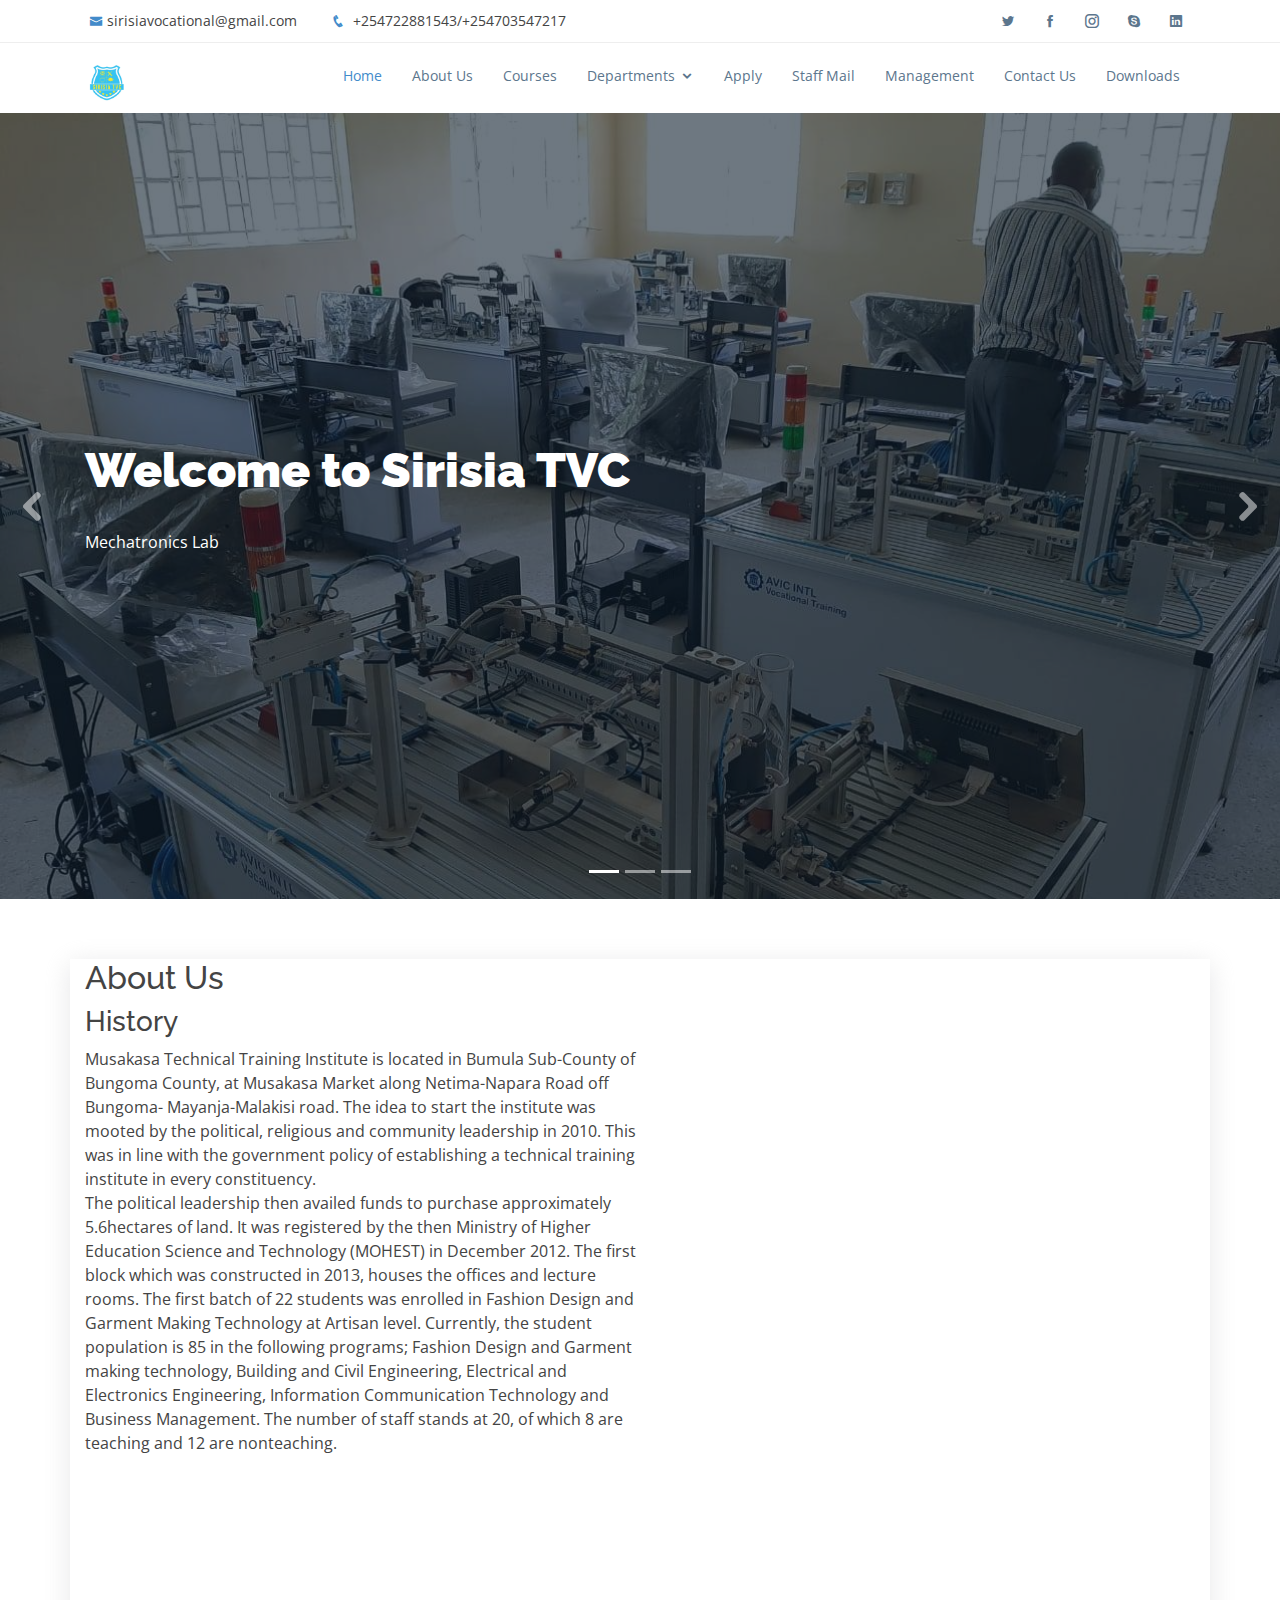
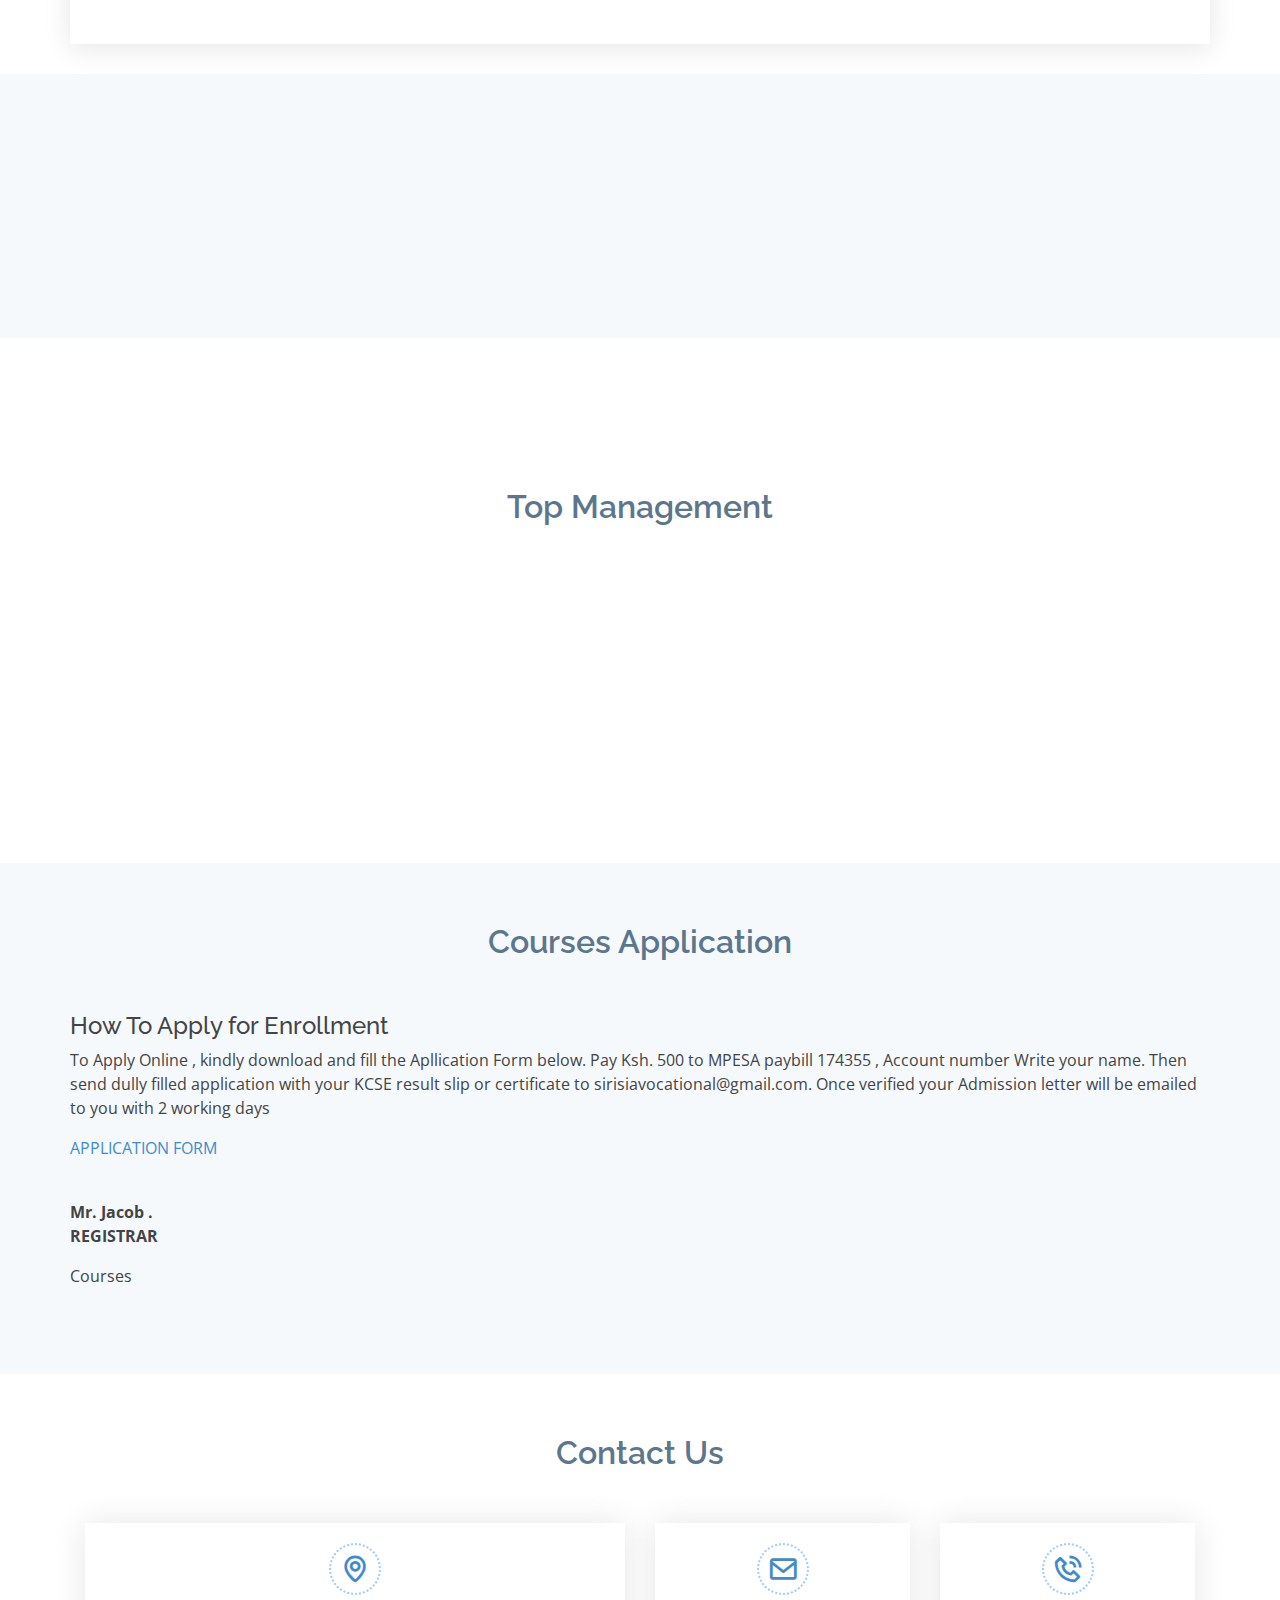
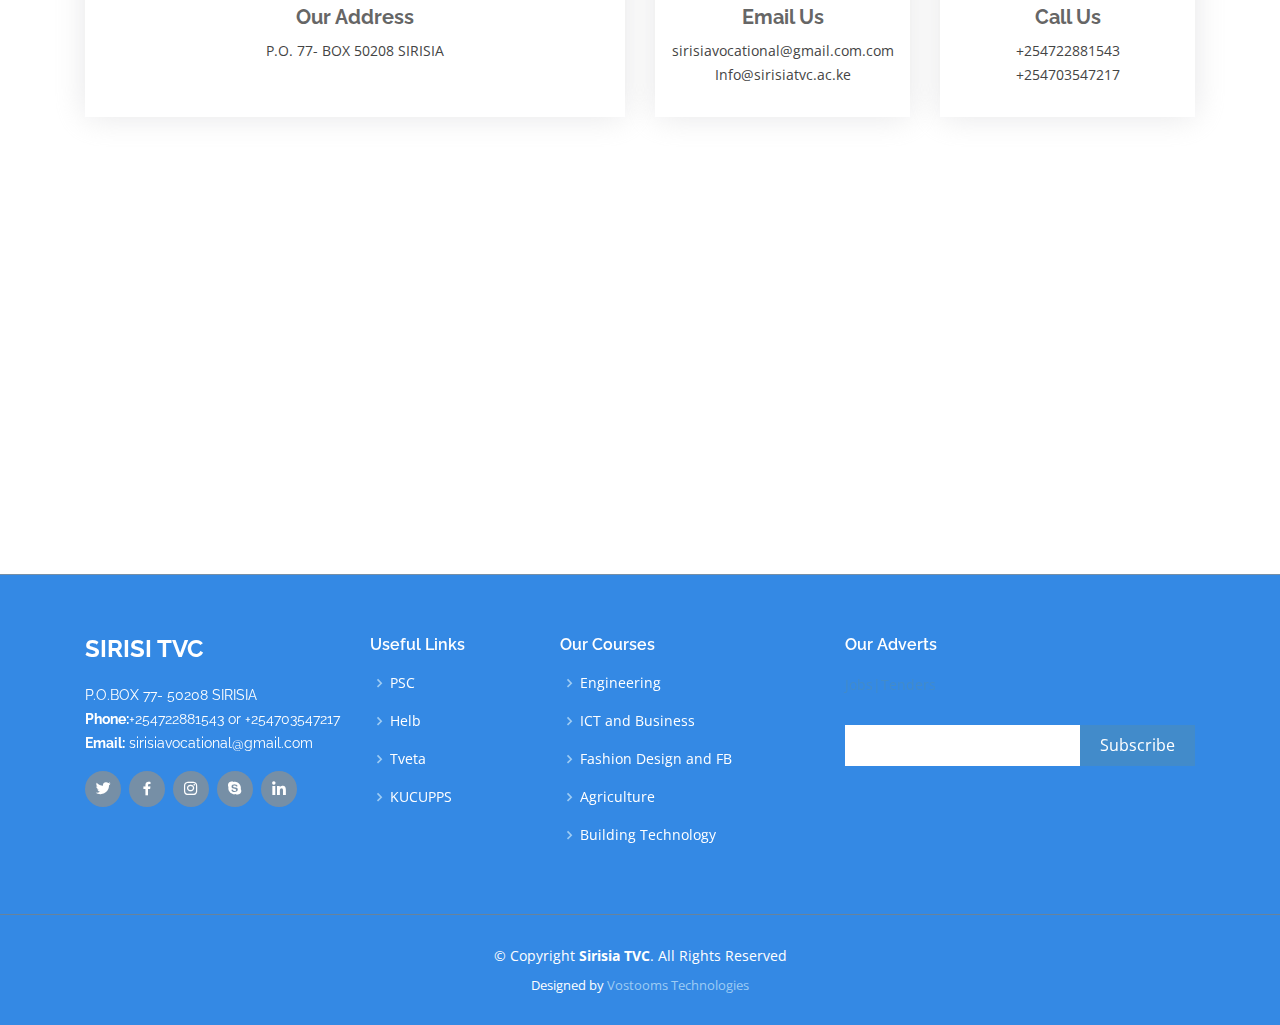
<file: index.html>
<!DOCTYPE html>
<html lang="en">

<head>
  <meta charset="utf-8">
  <meta content="width=device-width, initial-scale=1.0" name="viewport">

  <title>Sirisia TVC</title>
  <meta content="Musakasa TTI" name="descriptison">
  <meta content="Musakasa" name="keywords">

  <!-- Favicons -->
  <link href="assets/img/logo.jpg" rel="icon">
  <link href="assets/img/apple-touch-icon.png" rel="apple-touch-icon">

  <!-- Google Fonts -->
  <link href="https://fonts.googleapis.com/css?family=Open+Sans:300,300i,400,400i,600,600i,700,700i|Raleway:300,300i,400,400i,600,600i,700,700i,900" rel="stylesheet">

  <!-- Vendor CSS Files -->
  <link href="assets/vendor/bootstrap/css/bootstrap.min.css" rel="stylesheet">
  <link href="assets/vendor/icofont/icofont.min.css" rel="stylesheet">
  <link href="assets/vendor/boxicons/css/boxicons.min.css" rel="stylesheet">
  <link href="assets/vendor/animate.css/animate.min.css" rel="stylesheet">
  <link href="assets/vendor/venobox/venobox.css" rel="stylesheet">
  <link href="assets/vendor/owl.carousel/assets/owl.carousel.min.css" rel="stylesheet">
  <link href="assets/vendor/aos/aos.css" rel="stylesheet">

  <!-- Template Main CSS File -->
  <link href="assets/css/style.css" rel="stylesheet">

  
</head>

<body>

  <!-- ======= Top Bar ======= -->
  <section id="topbar" class="d-none d-lg-block">
    <div class="container clearfix">
      <div class="contact-info float-left">
        <i class="icofont-envelope"></i><a href="musakasa.inst@gmail.com">sirisiavocational@gmail.com</a>
        <i class="icofont-phone"></i> +254722881543/+254703547217
      </div>
      <div class="social-links float-right">
        <a href="#" class="twitter"><i class="icofont-twitter"></i></a>
        <a href="#" class="facebook"><i class="icofont-facebook"></i></a>
        <a href="#" class="instagram"><i class="icofont-instagram"></i></a>
        <a href="#" class="skype"><i class="icofont-skype"></i></a>
        <a href="#" class="linkedin"><i class="icofont-linkedin"></i></i></a>
      </div>
    </div>
  </section>

  <!-- ======= Header ======= -->
  <header id="header">
    <div class="container">

      <div class="logo float-left">
        <h1 class="text-light"><a href="index.html"><span><img src="assets/img/logo.jpg"></span></a></h1>
        <!-- Uncomment below if you prefer to use an image logo -->
        <!-- <a href="index.html"><img src="assets/img/logo.png" alt="" class="img-fluid"></a>-->
      </div>

      <nav class="nav-menu float-right d-none d-lg-block">
        <ul>
          <li class="active"><a href="index.html">Home</a></li>
          <li><a href="#about">About Us</a></li>
          <li><a href="courses.html">Courses</a></li>
          <li class="drop-down"><a href="">Departments</a>
            <ul>
              <li><a href="mech.html">Mechatronics Enginering</a></li>
              <li><a href="elec.html">Electrical Engineering</a></li>
              <li><a href="mecha.html">Mechanical Engineering</a></li>
              <li><a href="fashion.html">Hospitality and Institutional Management</a></li>
              <li><a href="biz.html">Business Studies</a></li>
            </ul>
          </li>
          <li><a href="#faq">Apply</a></li>
          <li><a href="https://www.musakasatti.ac.ke/webmail" onclick="window.open(this.href,'targetWindow','toolbar=no,location=no,status=no,menubar=no,scrollbars=yes,resizable=yes,');return false">Staff Mail</a></li>
          <li><a href="#team">Management</a></li>
          <li><a href="#contact">Contact Us</a></li>
          <li><a href="downloads.html">Downloads</a></li>
        </ul>
      </nav><!-- .nav-menu -->

    </div>
  </header><!-- End Header -->

  <!-- ======= Hero Section ======= -->
  <section id="hero">
    <div class="hero-container">
      <div id="heroCarousel" class="carousel slide carousel-fade" data-ride="carousel">

        <ol class="carousel-indicators" id="hero-carousel-indicators"></ol>

        <div class="carousel-inner" role="listbox">

          <!-- Slide 1 -->
          <div class="carousel-item active" style="background-image: url('assets/img/slide/mecha.jpeg');">
            <div class="carousel-container">
              <div class="carousel-content container">
                <h2 class="animate__animated animate__fadeInDown">Welcome to <span>Sirisia TVC</span></h2>
                <p class="animate__animated animate__fadeInUp">Mechatronics Lab 
                
              </div>
            </div>
          </div>

          <!-- Slide 2 -->
          <div class="carousel-item" style="background-image: url('assets/img/slide/mi.jpg');">
            <div class="carousel-container">
              <div class="carousel-content container">
                <h2 class="animate__animated animate__fadeInDown">Mechatronics Engineering</h2>
                <p class="animate__animated animate__fadeInUp">Mechatronics Lab
                
              </div>
            </div>
          </div>

          <!-- Slide 3 -->
          <div class="carousel-item" style="background-image: url('assets/img/slide/mo.jpg');">
            <div class="carousel-container">
              <div class="carousel-content container">
                <h2 class="animate__animated animate__fadeInDown">State of Art Labs</h2>
                <p class="animate__animated animate__fadeInUp"> </p>
                
              </div>
            </div>
          </div>

        </div>

        <a class="carousel-control-prev" href="#heroCarousel" role="button" data-slide="prev">
          <span class="carousel-control-prev-icon icofont-rounded-left" aria-hidden="true"></span>
          <span class="sr-only">Previous</span>
        </a>
        <a class="carousel-control-next" href="#heroCarousel" role="button" data-slide="next">
          <span class="carousel-control-next-icon icofont-rounded-right" aria-hidden="true"></span>
          <span class="sr-only">Next</span>
        </a>

      </div>
    </div>
  </section><!-- End Hero -->

  <main id="main">

    <!-- ======= About Us Section ======= -->
    <section id="about" class="about">
      <div class="container">

        <div class="row no-gutters">
          <div class="col-lg-6 video-box">
            <h2>About Us</h2>
            <h3>History</h3>
              <p>Musakasa Technical Training Institute is located in Bumula Sub-County of Bungoma County, at Musakasa Market along Netima-Napara Road off Bungoma- Mayanja-Malakisi road. The idea to start the institute was mooted by the political, religious and community leadership in 2010. This was in line with the government policy of establishing a technical training institute in every constituency. <br>The political leadership then availed funds to purchase approximately 5.6hectares of land. It was registered by the then Ministry of Higher Education Science and Technology (MOHEST) in December 2012. The first block which was constructed in 2013, houses the offices and lecture rooms.  The first batch of 22 students was enrolled in Fashion Design and Garment Making Technology at Artisan level. Currently, the student population is 85 in the following programs; Fashion Design and Garment making technology, Building and Civil Engineering, Electrical and Electronics Engineering, Information Communication Technology and Business Management. The number of staff stands at 20, of which 8 are teaching and 12 are nonteaching.</p>
          </div>

          <div class="col-lg-6 d-flex flex-column justify-content-center about-content">

            <div class="section-title">
              
            </div>

            <div class="icon-box" data-aos="fade-up" data-aos-delay="100">
              <div class="icon"><i class="bx bx-fingerprint"></i></div>
              <h4 class="title"><a href="">VISION</a></h4>
              <p class="description">A Centre of excellence in TVET, Research, and Innovations </p>
            </div>

            <div class="icon-box" data-aos="fade-up" data-aos-delay="100">
              <div class="icon"><i class="bx bx-gift"></i></div>
              <h4 class="title"><a href="">MISSION</a></h4>
              <p class="description">To empower youth with competitive skills in TVET, Innovations, and Research solutions for socioeconomic prosperity globally. </p>
            </div>

            <div class="icon-box" data-aos="fade-up" data-aos-delay="100">
              <div class="icon"><i class="bx bx-gift"></i></div>
              <h4 class="title"><a href="">Core Values</a></h4>
              <p class="description"> To meet the expectations of students, parents, employers and other stakeholders. We are committed to the following </p>
              <h4 class="title"><a href=""></a></h4>
              <ul class="description">
                <li>Transparency </li>
                <li>Integrity </li>
                <li>Competitiveness </li>
                <li>Teamwork</li>
                <li>• Efficiency</li>
                <li>Team work </li>
              </ul>
            </div>

          </div>
        </div>

      </div>
    </section><!-- End About Us Section -->

   

    <!-- ======= Counts Section ======= -->
    <section class="counts section-bg">
      <div class="container">

        <div class="row">

          <div class="col-lg-3 col-md-6 text-center" data-aos="fade-up">
            <div class="count-box">
              <!-- <i class="icofont-simple-smile" style="color: #20b38e;"></i> -->
              <span data-toggle="counter-up">531</span>
              <p>Student Enrolment</p>
            </div>
          </div>

          <div class="col-lg-3 col-md-6 text-center" data-aos="fade-up" data-aos-delay="200">
            <div class="count-box">
              <!-- <i class="icofont-document-folder" style="color: #c042ff;"></i> -->
              <span data-toggle="counter-up">27</span>
              <p>Courses Offered</p>
            </div>
          </div>

          <div class="col-lg-3 col-md-6 text-center" data-aos="fade-up" data-aos-delay="400">
            <div class="count-box">
              <!-- <i class="icofont-live-support" style="color: #46d1ff;"></i> -->
              <span data-toggle="counter-up">28</span>
              <p>Competent staff </p>
            </div>
          </div>

          <div class="col-lg-3 col-md-6 text-center" data-aos="fade-up" data-aos-delay="600">
            <div class="count-box">
              <!-- <i class="icofont-users-alt-5" style="color: #ffb459;"></i> -->
              <span data-toggle="counter-up">15</span>
              <p>Facilities</p>
            </div>
          </div>

        </div>

      </div>
    </section><!-- End Counts Section -->

     <!-- ======= Services Section ======= -->
    <section id="services" class="services">
     <!--  <div class="container">

        <div class="section-title">
          <h2>Services</h2>
        </div>

        <div class="row">
          <div class="col-lg-4 col-md-6 icon-box" data-aos="fade-up">
            <div class="icon"><i class="icofont-computer"></i></div>
            <table border="2" width="90%" color="green" >
                  <tr bgcolor="green"><th >Course</th><th>Mean Grade</th><th>Duration</th></tr>
                  <tr><th colspan="3">Electrical Engineering </th></tr>
                  
                    <tr><th colspan="3">Artisan Courses </th></tr>
                    <tr><td>Certificate In Food and Beverage Production, Sales and Management</td>
                    <td>KCSE Mean Grade D (Plain) </td>
                    <td>2 Years intake Jan/May/Sept</td></tr>
                    
                </table>
          </div>
          <div class="col-lg-4 col-md-6 icon-box" data-aos="fade-up" data-aos-delay="100">
            <div class="icon"><i class="icofont-chart-bar-graph"></i></div>
            <h4 class="title"><a href="">Dolor Sitema</a></h4>
            <p class="description">Minim veniam, quis nostrud exercitation ullamco laboris nisi ut aliquip ex ea commodo consequat tarad limino ata</p>
          </div>
          <div class="col-lg-4 col-md-6 icon-box" data-aos="fade-up" data-aos-delay="200">
            <div class="icon"><i class="icofont-earth"></i></div>
            <h4 class="title"><a href="">Sed ut perspiciatis</a></h4>
            <p class="description">Duis aute irure dolor in reprehenderit in voluptate velit esse cillum dolore eu fugiat nulla pariatur</p>
          </div>
          <div class="col-lg-4 col-md-6 icon-box" data-aos="fade-up" data-aos-delay="300">
            <div class="icon"><i class="icofont-image"></i></div>
            <h4 class="title"><a href="">Magni Dolores</a></h4>
            <p class="description">Excepteur sint occaecat cupidatat non proident, sunt in culpa qui officia deserunt mollit anim id est laborum</p>
          </div>
          <div class="col-lg-4 col-md-6 icon-box" data-aos="fade-up" data-aos-delay="400">
            <div class="icon"><i class="icofont-settings"></i></div>
            <h4 class="title"><a href="">Nemo Enim</a></h4>
            <p class="description">At vero eos et accusamus et iusto odio dignissimos ducimus qui blanditiis praesentium voluptatum deleniti atque</p>
          </div>
          <div class="col-lg-4 col-md-6 icon-box" data-aos="fade-up" data-aos-delay="500">
            <div class="icon"><i class="icofont-tasks-alt"></i></div>
            <h4 class="title"><a href="">Eiusmod Tempor</a></h4>
            <p class="description">Et harum quidem rerum facilis est et expedita distinctio. Nam libero tempore, cum soluta nobis est eligendi</p>
          </div>
        </div>

      </div> -->
    </section><!-- End Services Section --> 

   

    <!-- ======= Our Team Section ======= -->
    <section id="team" class="team">
      <div class="container">

        <div class="section-title">
          <h2>Top Management</h2>
          
        </div>

        <div class="row">

          <div class="col-xl-3 col-lg-4 col-md-6" data-aos="fade-up">
            <div class="member">
              <div class="pic"><img src="assets/img/team/team.jpg" class="img-fluid" alt=""></div>
              <div class="member-info">
                <h4>Mr. Charles Marumbu</h4>
                <span>Principal| BOG- Secretary</span>
              </div>
            </div>
          </div>

          <div class="col-xl-3 col-lg-4 col-md-6" data-aos="fade-up" data-aos-delay="100">
            <div class="member">
              <div class="pic"><img src="assets/img/team/depa.jpeg" class="img-fluid" alt=""></div>
              <div class="member-info">
                <h4>Mr. Tarian Netwon</h4>
                <span>Deputy Principal</span>
              </div>
            </div>
          </div>

          <div class="col-xl-3 col-lg-4 col-md-6" data-aos="fade-up" data-aos-delay="200">
            <div class="member">
              <div class="pic"><img src="assets/img/team/reg.jpeg" class="img-fluid" alt=""></div>
              <div class="member-info">
                <h4>Mr. Geofrey J. Khisa</h4>
                <span>Registrar</span>
              </div>
            </div>
          </div>

          <div class="col-xl-3 col-lg-4 col-md-6" data-aos="fade-up" data-aos-delay="300">
            <div class="member">
              <div class="pic"><img src="assets/img/team/dean.jpeg" class="img-fluid" alt=""></div>
              <div class="member-info">
                <h4>Mr. Protus S Marumbu</h4>
                <span>Dean Of Students</span>
              </div>
            </div>
          </div>

        </div>

      </div>
    </section><!-- End Our Team Section -->

    <!-- ======= Frequently Asked Questions Section ======= -->
    <section id="faq" class="faq section-bg">
      <div class="container">

        <div class="section-title">
          <h2>Courses Application</h2>
        </div>

        <div class="row  d-flex align-items-stretch">
          <h4>How To Apply for Enrollment</h4>
            <figure>

          <p> To Apply Online , kindly download and fill the Apllication Form below. Pay Ksh. 500 to MPESA paybill 174355 , Account number Write your name. Then send dully filled application with your KCSE result slip or certificate to sirisiavocational@gmail.com. Once verified your Admission letter will be emailed to you with 2 working days

            <p><a href="loads/form.pdf">APPLICATION FORM</a></p>


                      <br><b>Mr. Jacob .</b>
                    <br><b>REGISTRAR</b>

          </p>
          <header class="heading"></header>
         
          <figcaption>Courses</figcaption>
        </figure>

          
          </div>

          

          

          

          
          <div class="col-lg-6 faq-item" data-aos="fade-up" data-aos-delay="500">
            
          </div>

          

        </div>

      </div>
    </section><!-- End Frequently Asked Questions Section -->

    <!-- ======= Contact Us Section ======= -->
    <section id="contact" class="contact">
      <div class="container">

        <div class="section-title">
          <h2>Contact Us</h2>
        </div>

        <div class="row">

          <div class="col-lg-6 d-flex align-items-stretch" >
            <div class="info-box">
              <i class="bx bx-map"></i>
              <h3>Our Address</h3>
              <p>P.O. 77- BOX 50208 SIRISIA</p>
            </div>
          </div>

          <div class="col-lg-3 d-flex align-items-stretch"  >
            <div class="info-box">
              <i class="bx bx-envelope"></i>
              <h3>Email Us</h3>
              <p>sirisiavocational@gmail.com.com<br>Info@sirisiatvc.ac.ke</p>
            </div>
          </div>

          <div class="col-lg-3 d-flex align-items-stretch"  >
            <div class="info-box ">
              <i class="bx bx-phone-call"></i>
              <h3>Call Us</h3>
              <p> +254722881543 <br> +254703547217 </p>
            </div>
          </div>

          <div class="col-lg-12" data-aos="fade-up" data-aos-delay="300">
            <form action="forms/contact.php" method="post" role="form" class="php-email-form">
              <div class="form-row">
                <div class="col-lg-6 form-group">
                  <input type="text" name="name" class="form-control" id="name" placeholder="Your Name" data-rule="minlen:4" data-msg="Please enter at least 4 chars" />
                  <div class="validate"></div>
                </div>
                <div class="col-lg-6 form-group">
                  <input type="email" class="form-control" name="email" id="email" placeholder="Your Email" data-rule="email" data-msg="Please enter a valid email" />
                  <div class="validate"></div>
                </div>
              </div>
              <div class="form-group">
                <input type="text" class="form-control" name="subject" id="subject" placeholder="Subject" data-rule="minlen:4" data-msg="Please enter at least 8 chars of subject" />
                <div class="validate"></div>
              </div>
              <div class="form-group">
                <textarea class="form-control" name="message" rows="5" data-rule="required" data-msg="Please write something for us" placeholder="Message"></textarea>
                <div class="validate"></div>
              </div>
              <div class="mb-3">
                <div class="loading">Loading</div>
                <div class="error-message"></div>
                <div class="sent-message">Your message has been sent. Thank you!</div>
              </div>
              <div class="text-center"><button type="submit">Send Message</button></div>
            </form>
          </div>

        </div>

      </div>
    </section><!-- End Contact Us Section -->

  </main><!-- End #main -->

  <!-- ======= Footer ======= -->
  <footer id="footer">
    <div class="footer-top">
      <div class="container">
        <div class="row">

          <div class="col-lg-3 col-md-6 footer-info">
            <h3>SIRISI TVC </h3>
            <p>
              P.O.BOX 77- 50208 SIRISIA
              <strong>Phone:</strong>+254722881543 or +254703547217<br>
              <strong>Email:</strong> sirisiavocational@gmail.com <br>
            </p>
            <div class="social-links mt-3">
              <a href="#" class="twitter"><i class="bx bxl-twitter"></i></a>
              <a href="#" class="facebook"><i class="bx bxl-facebook"></i></a>
              <a href="#" class="instagram"><i class="bx bxl-instagram"></i></a>
              <a href="#" class="google-plus"><i class="bx bxl-skype"></i></a>
              <a href="#" class="linkedin"><i class="bx bxl-linkedin"></i></a>
            </div>
          </div>

          <div class="col-lg-2 col-md-6 footer-links">
            <h4>Useful Links</h4>
            <ul>
              <li><i class="bx bx-chevron-right"></i> <a href="https://www.tsc.go.ke/">PSC</a></li>
              <li><i class="bx bx-chevron-right"></i> <a href="https://portal.helb.co.ke">Helb</a></li>
              <li><i class="bx bx-chevron-right"></i> <a href="http://www.tvetauthority.go.ke/">Tveta</a></li>
              <li><i class="bx bx-chevron-right"></i> <a href="https://kuccps.net/">KUCUPPS</a></li>
            </ul>
          </div>

          <div class="col-lg-3 col-md-6 footer-links">
            <h4>Our Courses</h4>
            <ul>
              <li><i class="bx bx-chevron-right"></i> <a href="#">Engineering</a></li>
              <li><i class="bx bx-chevron-right"></i> <a href="#">ICT and Business</a></li>
              <li><i class="bx bx-chevron-right"></i> <a href="#">Fashion Design and FB</a></li>
              <li><i class="bx bx-chevron-right"></i> <a href="#">Agriculture</a></li>
              <li><i class="bx bx-chevron-right"></i> <a href="#">Building Technology</a></li>
            </ul>
          </div>

          <div class="col-lg-4 col-md-6 footer-newsletter">
            <h4>Our Adverts</h4>
           <p><a href="downloads.html">Jobs|Tenders</a></p>
            <form action="" method="post">
              <input type="email" name="email"><input type="submit" value="Subscribe">
            </form>

          </div>

        </div>
      </div>
    </div>

    <div class="container">
      <div class="copyright">
        &copy; Copyright <strong><span>Sirisia TVC</span></strong>. All Rights Reserved
      </div>
      <div class="credits">
  
        Designed by <a href="#">Vostooms Technologies</a>
      </div>
    </div>
  </footer><!-- End Footer -->

  <a href="#" class="back-to-top"><i class="icofont-simple-up"></i></a>

  <!-- Vendor JS Files -->
  <script src="assets/vendor/jquery/jquery.min.js"></script>
  <script src="assets/vendor/bootstrap/js/bootstrap.bundle.min.js"></script>
  <script src="assets/vendor/jquery.easing/jquery.easing.min.js"></script>
  <script src="assets/vendor/php-email-form/validate.js"></script>
  <script src="assets/vendor/jquery-sticky/jquery.sticky.js"></script>
  <script src="assets/vendor/venobox/venobox.min.js"></script>
  <script src="assets/vendor/waypoints/jquery.waypoints.min.js"></script>
  <script src="assets/vendor/counterup/counterup.min.js"></script>
  <script src="assets/vendor/owl.carousel/owl.carousel.min.js"></script>
  <script src="assets/vendor/isotope-layout/isotope.pkgd.min.js"></script>
  <script src="assets/vendor/aos/aos.js"></script>

  <!-- Template Main JS File -->
  <script src="assets/js/main.js"></script>

</body>

</html>
</file>
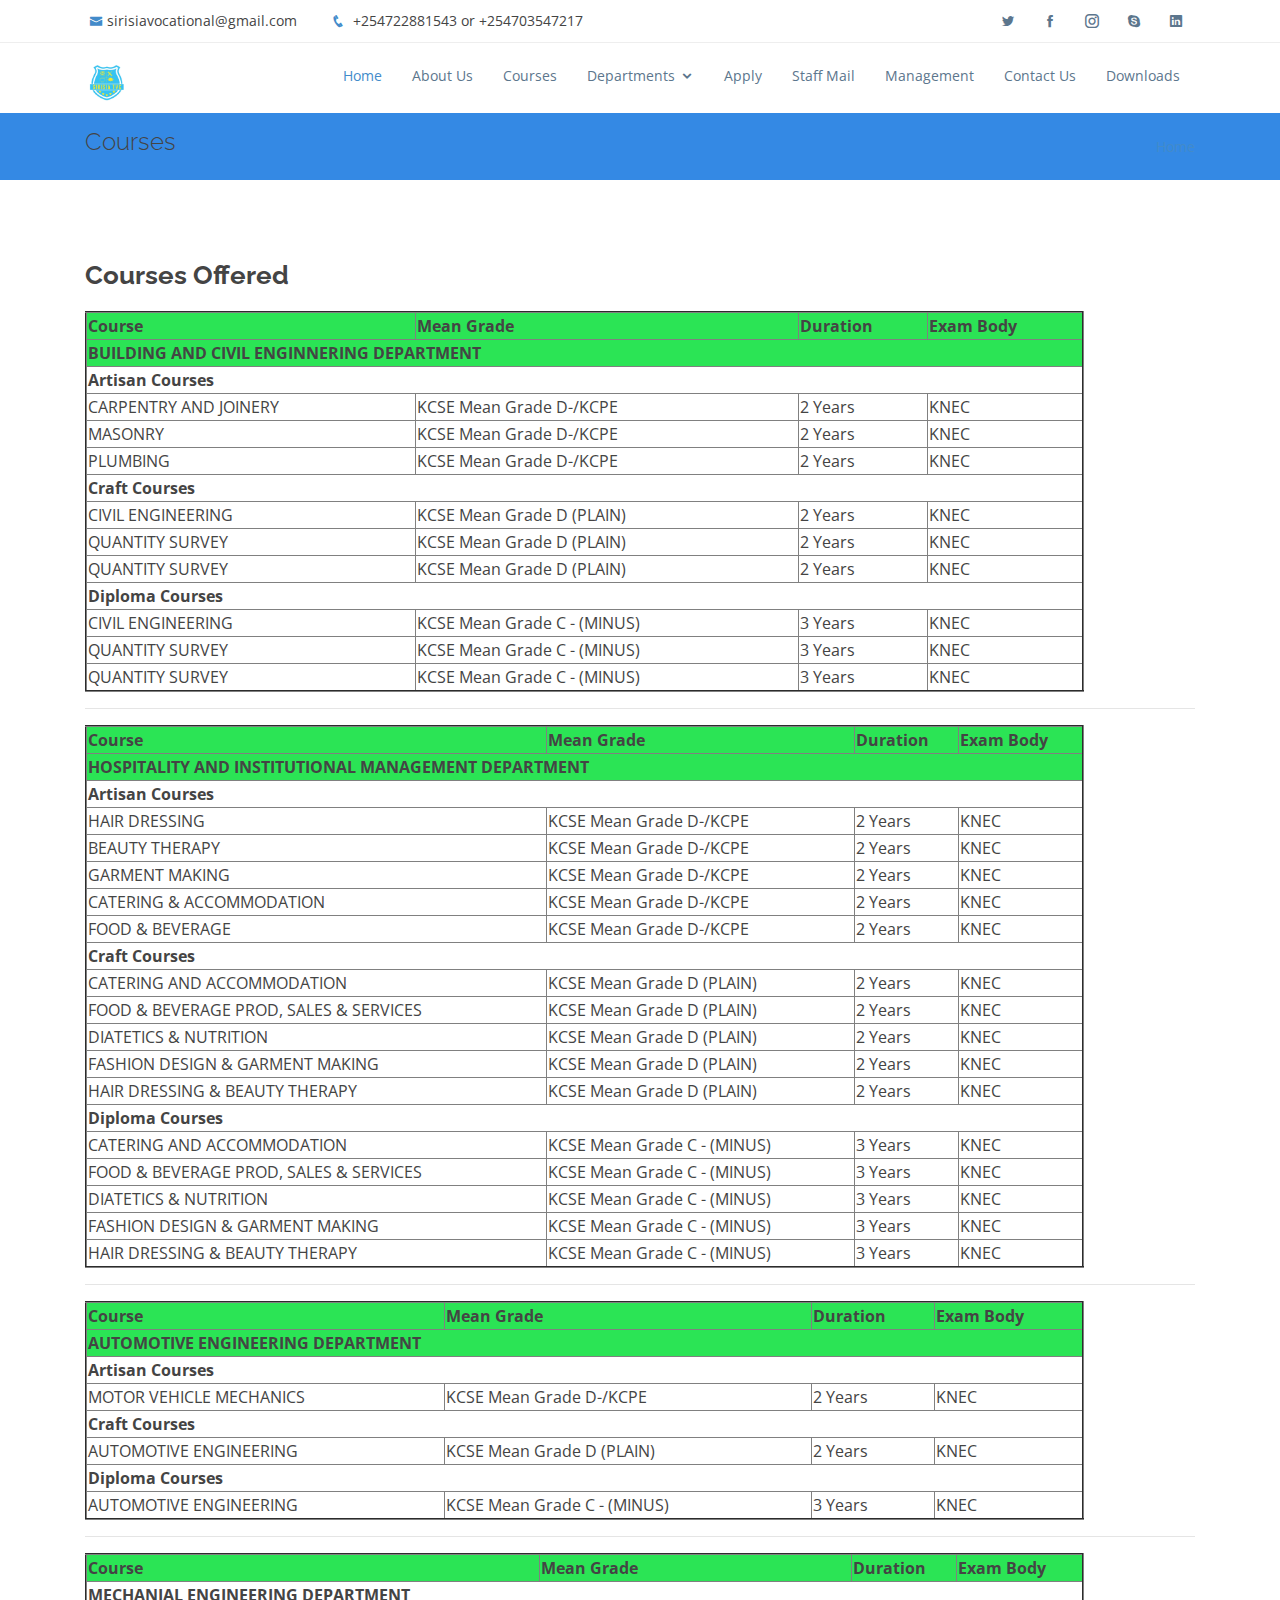
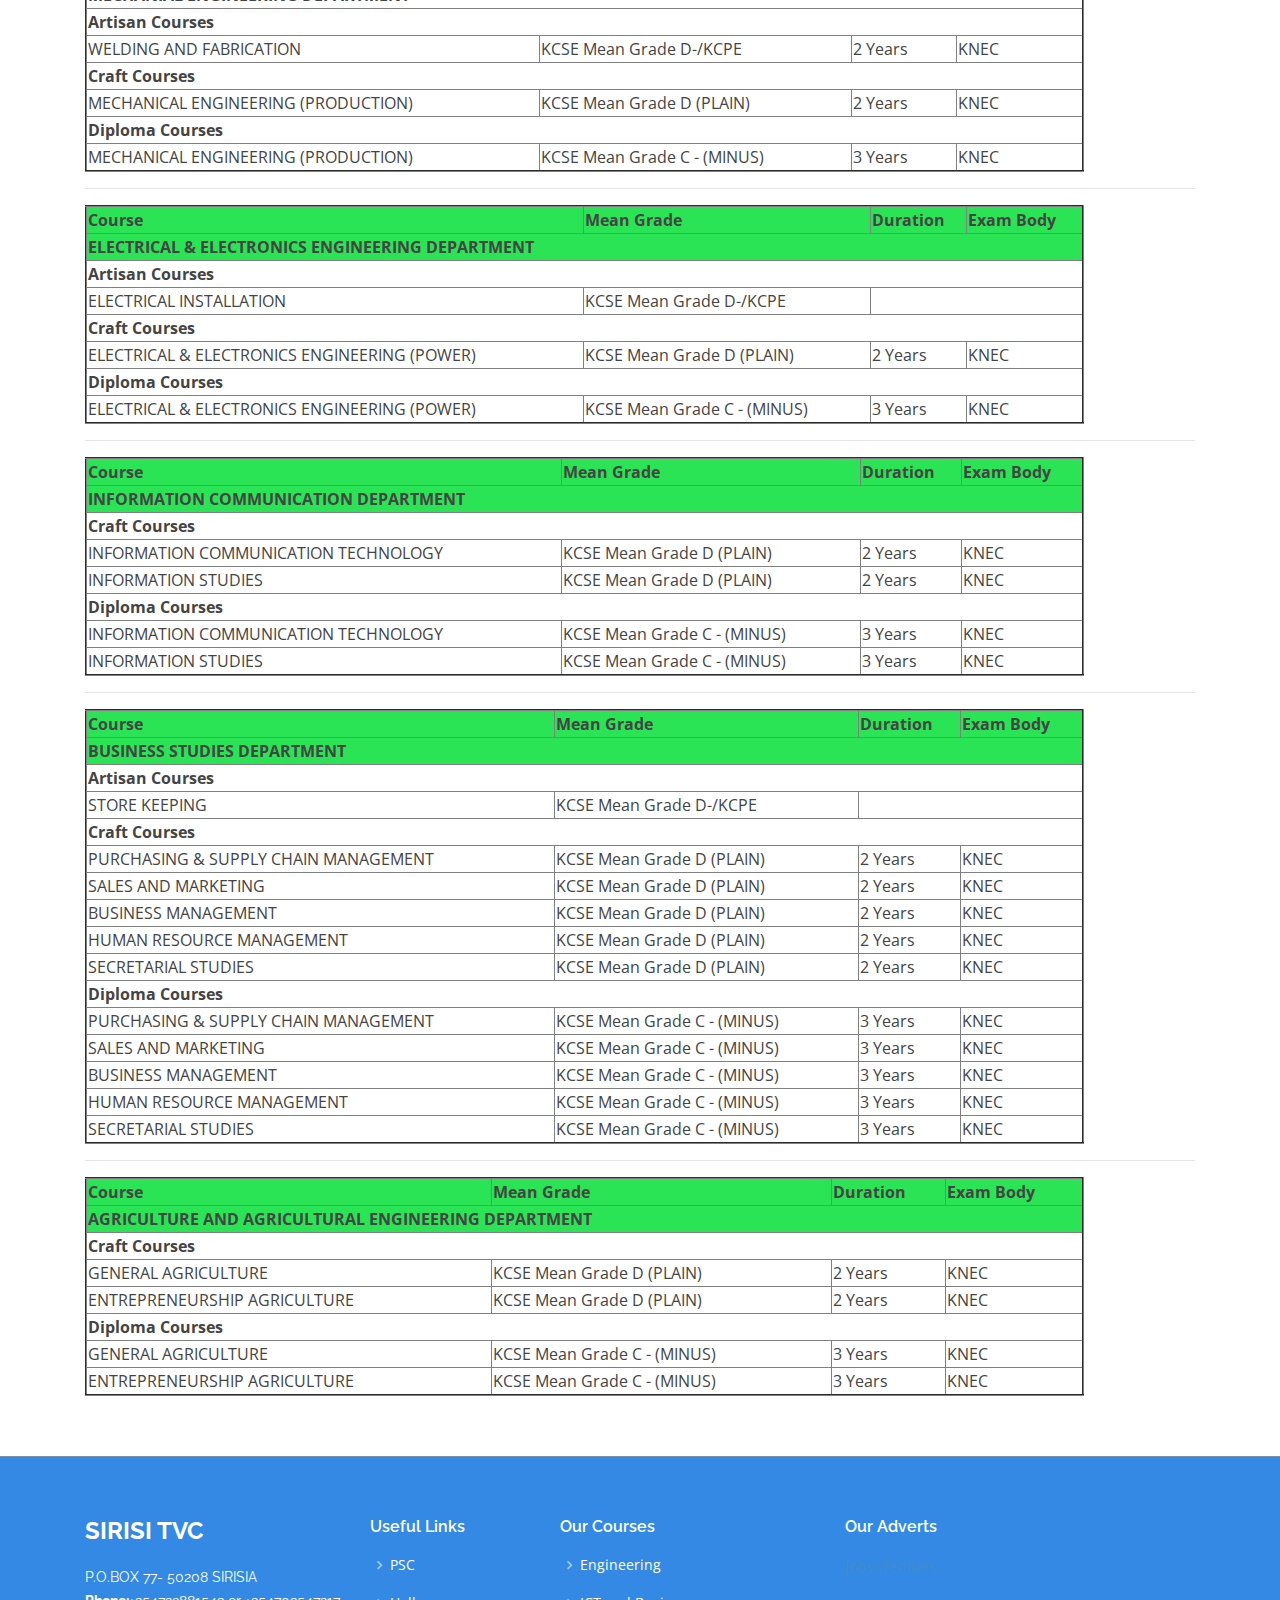
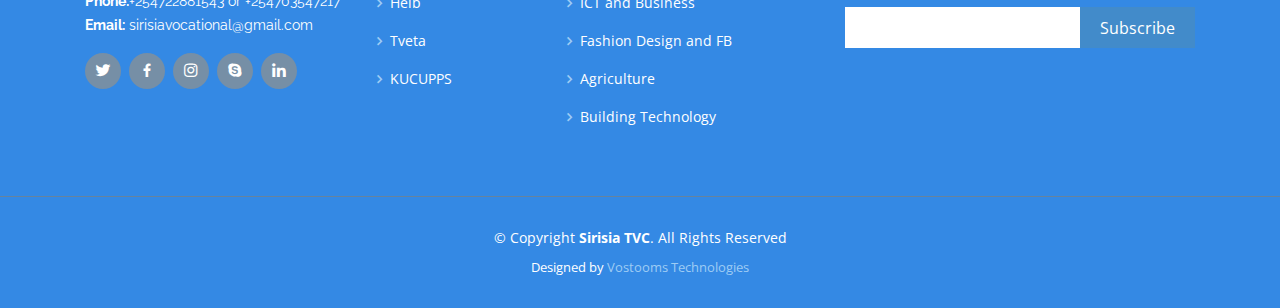
<file: courses.html>
<!DOCTYPE html>
<html lang="en">

<head>
  <meta charset="utf-8">
  <meta content="width=device-width, initial-scale=1.0" name="viewport">

  <title>Sirisia TVC</title>
  <meta content="Musakasa TTI" name="descriptison">
  <meta content="Musakasa" name="keywords">

  <!-- Favicons -->
  <link href="assets/img/logo.jpg" rel="icon">
  <link href="assets/img/apple-touch-icon.png" rel="apple-touch-icon">

  <!-- Google Fonts -->
  <link href="https://fonts.googleapis.com/css?family=Open+Sans:300,300i,400,400i,600,600i,700,700i|Raleway:300,300i,400,400i,600,600i,700,700i,900" rel="stylesheet">

  <!-- Vendor CSS Files -->
  <link href="assets/vendor/bootstrap/css/bootstrap.min.css" rel="stylesheet">
  <link href="assets/vendor/icofont/icofont.min.css" rel="stylesheet">
  <link href="assets/vendor/boxicons/css/boxicons.min.css" rel="stylesheet">
  <link href="assets/vendor/animate.css/animate.min.css" rel="stylesheet">
  <link href="assets/vendor/venobox/venobox.css" rel="stylesheet">
  <link href="assets/vendor/owl.carousel/assets/owl.carousel.min.css" rel="stylesheet">
  <link href="assets/vendor/aos/aos.css" rel="stylesheet">

  <!-- Template Main CSS File -->
  <link href="assets/css/style.css" rel="stylesheet">

  
</head>

<body>

  <!-- ======= Top Bar ======= -->
  <section id="topbar" class="d-none d-lg-block">
    <div class="container clearfix">
      <div class="contact-info float-left">
        <i class="icofont-envelope"></i><a href="musakasa.inst@gmail.com">sirisiavocational@gmail.com</a>
        <i class="icofont-phone"></i> +254722881543 or +254703547217
      </div>
      <div class="social-links float-right">
        <a href="#" class="twitter"><i class="icofont-twitter"></i></a>
        <a href="#" class="facebook"><i class="icofont-facebook"></i></a>
        <a href="#" class="instagram"><i class="icofont-instagram"></i></a>
        <a href="#" class="skype"><i class="icofont-skype"></i></a>
        <a href="#" class="linkedin"><i class="icofont-linkedin"></i></i></a>
      </div>
    </div>
  </section>

  <!-- ======= Header ======= -->
  <header id="header">
    <div class="container">

      <div class="logo float-left">
        <h1 class="text-light"><a href="index.html"><span><img src="assets/img/logo.jpg"></span></a></h1>
        <!-- Uncomment below if you prefer to use an image logo -->
        <!-- <a href="index.html"><img src="assets/img/logo.png" alt="" class="img-fluid"></a>-->
      </div>

      <nav class="nav-menu float-right d-none d-lg-block">
        <ul>
          <li class="active"><a href="index.html">Home</a></li>
          <li><a href="#about">About Us</a></li>
          <li><a href="courses.html">Courses</a></li>
          <li class="drop-down"><a href="">Departments</a>
            <ul>
              <li><a href="mech.html">Mechatronics Enginering</a></li>
              <li><a href="elec.html">Electrical Engineering</a></li>
              <li><a href="mecha.html">Mechanical Engineering</a></li>
              <li><a href="fashion.html">Hospitality and Institutional Management</a></li>
              <li><a href="biz.html">Business Studies</a></li>
            </ul>
          </li>
          <li><a href="#faq">Apply</a></li>
          <li><a href="https://www.musakasatti.ac.ke/webmail" onclick="window.open(this.href,'targetWindow','toolbar=no,location=no,status=no,menubar=no,scrollbars=yes,resizable=yes,');return false">Staff Mail</a></li>
          <li><a href="#team">Management</a></li>
          <li><a href="#contact">Contact Us</a></li>
          <li><a href="downloads.html">Downloads</a></li>
        </ul>
      </nav><!-- .nav-menu -->

    </div>
  </header><!-- End Header -->


  <main id="main">

    <!-- ======= Breadcrumbs Section ======= -->
    <section class="breadcrumbs">
      <div class="container">

        <div class="d-flex justify-content-between align-items-center">
          <h2>Courses</h2>
          <ol>
            <li><a href="index.html">Home</a></li>
            </ol>
        </div>

      </div>
    </section><!-- Breadcrumbs Section -->

    <!-- ======= Portfolio Details Section ======= -->
    <section class="portfolio-details">
      <div class="container">

        

        <div class="portfolio-description">
          <h2>Courses Offered </h2>
          <table border="2" width="90%" color="#768fa6" >
                  <tr bgcolor="#2BE455"><th >Course</th><th>Mean Grade</th><th>Duration</th><th>Exam Body</th></tr>
                  <tr bgcolor="#2BE455"><th colspan="4">BUILDING AND CIVIL ENGINNERING DEPARTMENT  </th></tr>
                  
                    <tr><th colspan="4">Artisan Courses </th></tr>
                    <tr><td>CARPENTRY AND JOINERY </td>
                    <td>KCSE Mean Grade D-/KCPE </td>
                    <td>2 Years </td><td>KNEC</td></tr>
                    <tr><td>MASONRY </td>
                    <td>KCSE Mean Grade D-/KCPE </td>
                    <td>2 Years </td><td>KNEC</td></tr>
                    <tr><td>PLUMBING </td>
                    <td>KCSE Mean Grade D-/KCPE </td>
                    <td>2 Years </td><td>KNEC</td></tr>
                    <tr><th colspan="4">Craft Courses </th></tr>
                    <tr><td>CIVIL ENGINEERING  </td>
                    <td>KCSE Mean Grade D (PLAIN) </td>
                    <td>2 Years </td><td>KNEC</td></tr>
                    <tr><td>QUANTITY SURVEY  </td>
                    <td>KCSE Mean Grade D (PLAIN) </td>
                    <td>2 Years </td><td>KNEC</td></tr>
                    <tr><td>QUANTITY SURVEY    </td>
                    <td>KCSE Mean Grade D (PLAIN) </td>
                    <td>2 Years </td><td>KNEC</td></tr>
                    <tr><th colspan="4">Diploma Courses </th></tr>
                    <tr><td>CIVIL ENGINEERING  </td>
                    <td>KCSE Mean Grade C - (MINUS) </td>
                    <td>3 Years </td><td>KNEC</td></tr>
                    <tr><td>QUANTITY SURVEY  </td>
                    <td>KCSE Mean Grade C - (MINUS) </td>
                    <td>3 Years </td><td>KNEC</td></tr>
                    <tr><td>QUANTITY SURVEY    </td>
                    <td>KCSE Mean Grade C - (MINUS) </td>
                    <td>3 Years </td><td>KNEC</td></tr>
                    
                </table>
                <hr>
                <table border="2" width="90%" color="#768fa6" >
                  <tr bgcolor="#2BE455"><th >Course</th><th>Mean Grade</th><th>Duration</th><th>Exam Body</th></tr>
                  <tr bgcolor="#2BE455"><th colspan="4">HOSPITALITY AND INSTITUTIONAL MANAGEMENT DEPARTMENT   </th></tr>
                  
                    <tr><th colspan="4">Artisan Courses </th></tr>
                    <tr><td>HAIR DRESSING </td>
                    <td>KCSE Mean Grade D-/KCPE </td>
                    <td>2 Years </td><td>KNEC</td></tr>
                    <tr><td>BEAUTY THERAPY  </td>
                    <td>KCSE Mean Grade D-/KCPE </td>
                    <td>2 Years </td><td>KNEC</td></tr>
                    <tr><td>GARMENT MAKING </td>
                    <td>KCSE Mean Grade D-/KCPE </td>
                    <td>2 Years </td><td>KNEC</td></tr>
                    <tr><td>CATERING & ACCOMMODATION  </td>
                    <td>KCSE Mean Grade D-/KCPE </td>
                    <td>2 Years </td><td>KNEC</td></tr>
                    <tr><td>FOOD & BEVERAGE  </td>
                    <td>KCSE Mean Grade D-/KCPE </td>
                    <td>2 Years </td><td>KNEC</td></tr>
                    <tr><th colspan="4">Craft Courses </th></tr>
                    <tr><td>CATERING AND ACCOMMODATION   </td>
                    <td>KCSE Mean Grade D (PLAIN) </td>
                    <td>2 Years </td><td>KNEC</td></tr>
                    <tr><td>FOOD & BEVERAGE PROD, SALES & SERVICES   </td>
                    <td>KCSE Mean Grade D (PLAIN) </td>
                    <td>2 Years </td><td>KNEC</td></tr>
                    <tr><td>DIATETICS & NUTRITION     </td>
                    <td>KCSE Mean Grade D (PLAIN) </td>
                    <td>2 Years </td><td>KNEC</td></tr>
                    <tr><td>FASHION DESIGN & GARMENT MAKING</td>
                    <td>KCSE Mean Grade D (PLAIN) </td>
                    <td>2 Years </td><td>KNEC</td></tr>
                    <tr><td>HAIR DRESSING & BEAUTY THERAPY</td>
                    <td>KCSE Mean Grade D (PLAIN) </td>
                    <td>2 Years </td><td>KNEC</td></tr>
                    <tr><th colspan="4">Diploma Courses </th></tr>
                    <tr><td>CATERING AND ACCOMMODATION</td>
                    <td>KCSE Mean Grade C - (MINUS) </td>
                    <td>3 Years </td><td>KNEC</td></tr>
                    <tr><td>FOOD & BEVERAGE PROD, SALES & SERVICES   </td>
                    <td>KCSE Mean Grade C - (MINUS) </td>
                    <td>3 Years </td><td>KNEC</td></tr>
                    <tr><td>DIATETICS & NUTRITION     </td>
                    <td>KCSE Mean Grade C - (MINUS) </td>
                    <td>3 Years </td><td>KNEC</td></tr>
                    <tr><td>FASHION DESIGN & GARMENT MAKING</td>
                    <td>KCSE Mean Grade C - (MINUS) </td>
                    <td>3 Years </td><td>KNEC</td></tr>
                    <tr><td>HAIR DRESSING & BEAUTY THERAPY</td>
                    <td>KCSE Mean Grade C - (MINUS) </td>
                    <td>3 Years </td><td>KNEC</td></tr>
                    
                </table>
          <hr>
          <table border="2" width="90%" color="#768fa6" >
                  <tr bgcolor="#2BE455"><th >Course</th><th>Mean Grade</th><th>Duration</th><th>Exam Body</th></tr>
                  <tr bgcolor="#2BE455"><th colspan="4">AUTOMOTIVE ENGINEERING DEPARTMENT    </th></tr>
                  
                    <tr><th colspan="4">Artisan Courses </th></tr>
                    <tr><td>MOTOR VEHICLE MECHANICS  </td>
                    <td>KCSE Mean Grade D-/KCPE </td>
                    <td>2 Years </td><td>KNEC</td></tr>
                    <tr><th colspan="4">Craft Courses </th></tr>
                    <tr><td>AUTOMOTIVE ENGINEERING</td>
                    <td>KCSE Mean Grade D (PLAIN) </td>
                    <td>2 Years </td><td>KNEC</td></tr>
    
                    <tr><th colspan="4">Diploma Courses </th></tr>
                    <tr><td>AUTOMOTIVE ENGINEERING</td>
                    <td>KCSE Mean Grade C - (MINUS) </td>
                    <td>3 Years </td><td>KNEC</td></tr>
    
                    
                </table>
                <hr>

                <table border="2" width="90%" color="#768fa6" >
                  <tr bgcolor="#2BE455"><th >Course</th><th>Mean Grade</th><th>Duration</th><th>Exam Body</th></tr>
                  <tr><th colspan="4">MECHANIAL ENGINEERING DEPARTMENT</th></tr>
                  
                    <tr><th colspan="4">Artisan Courses </th></tr>
                    <tr><td>WELDING AND FABRICATION   </td>
                    <td>KCSE Mean Grade D-/KCPE </td>
                    <td>2 Years </td><td>KNEC</td></tr>
                    <tr><th colspan="4">Craft Courses </th></tr>
                    <tr><td>MECHANICAL ENGINEERING (PRODUCTION)</td>
                    <td>KCSE Mean Grade D (PLAIN) </td>
                    <td>2 Years </td><td>KNEC</td></tr>
    
                    <tr><th colspan="4">Diploma Courses </th></tr>
                    <tr><td>MECHANICAL ENGINEERING (PRODUCTION)</td>
                    <td>KCSE Mean Grade C - (MINUS) </td>
                    <td>3 Years </td><td>KNEC</td></tr>
    
                    
                </table>
                
                <hr>
                <table border="2" width="90%" line-color="#768fa6" >
                  <tr bgcolor="#2BE455"><th >Course</th><th>Mean Grade</th><th>Duration</th><th>Exam Body</th></tr>
                  <tr bgcolor="#2BE455"><th colspan="4">ELECTRICAL & ELECTRONICS ENGINEERING DEPARTMENT </th></tr>
                    <tr ><th colspan="4">Artisan Courses </th></tr>
                    <tr><td>ELECTRICAL INSTALLATION   </td>
                    <td>KCSE Mean Grade D-/KCPE </td>
                    <tr><th colspan="4">Craft Courses </th></tr>
                    <tr><td>ELECTRICAL & ELECTRONICS ENGINEERING (POWER)</td>
                    <td>KCSE Mean Grade D (PLAIN) </td>
                    <td>2 Years </td><td>KNEC</td></tr>
    
                    <tr><th colspan="4">Diploma Courses </th></tr>
                    <tr><td>ELECTRICAL & ELECTRONICS ENGINEERING (POWER)</td>
                    <td>KCSE Mean Grade C - (MINUS) </td>
                    <td>3 Years </td><td>KNEC</td></tr>
    
                    
                </table>
                <hr>
                <table border="2" width="90%" line-color="#768fa6" >
                  <tr bgcolor="#2BE455"><th >Course</th><th>Mean Grade</th><th>Duration</th><th>Exam Body</th></tr>
                  <tr bgcolor="#2BE455"><th colspan="4">INFORMATION COMMUNICATION DEPARTMENT  </th></tr>
                    <tr><th colspan="4">Craft Courses </th></tr>
                    <tr><td>INFORMATION COMMUNICATION TECHNOLOGY </td>
                    <td>KCSE Mean Grade D (PLAIN) </td>
                    <td>2 Years </td><td>KNEC</td></tr>
                    <tr><td>INFORMATION STUDIES</td>
                    <td>KCSE Mean Grade D (PLAIN) </td>
                    <td>2 Years </td><td>KNEC</td></tr>
    
                    <tr><th colspan="4">Diploma Courses </th></tr>
                    <tr><td>INFORMATION COMMUNICATION TECHNOLOGY</td>
                    <td>KCSE Mean Grade C - (MINUS) </td>
                    <td>3 Years </td><td>KNEC</td></tr>
                    <tr><td>INFORMATION STUDIES</td>
                    <td>KCSE Mean Grade C - (MINUS) </td>
                    <td>3 Years </td><td>KNEC</td></tr>
    
                    
                </table>
                <hr>
                <table border="2" width="90%" line-color="#768fa6" >
                  <tr bgcolor="#2BE455"><th >Course</th><th>Mean Grade</th><th>Duration</th><th>Exam Body</th></tr>
                  <tr bgcolor="#2BE455"><th colspan="4">BUSINESS STUDIES DEPARTMENT  </th></tr>
                    <tr><th colspan="4">Artisan Courses </th></tr>
                    <tr><td>STORE KEEPING</td>
                    <td>KCSE Mean Grade D-/KCPE </td>
                    <tr><th colspan="4">Craft Courses </th></tr>
                    <tr><td>PURCHASING & SUPPLY CHAIN MANAGEMENT </td>
                    <td>KCSE Mean Grade D (PLAIN) </td>
                    <td>2 Years </td><td>KNEC</td></tr>
                    <tr><td>SALES AND MARKETING  </td>
                    <td>KCSE Mean Grade D (PLAIN) </td>
                    <td>2 Years </td><td>KNEC</td></tr>
                    <tr><td>BUSINESS MANAGEMENT  </td>
                    <td>KCSE Mean Grade D (PLAIN) </td>
                    <td>2 Years </td><td>KNEC</td></tr>
                    <tr><td>HUMAN RESOURCE MANAGEMENT  </td>
                    <td>KCSE Mean Grade D (PLAIN) </td>
                    <td>2 Years </td><td>KNEC</td></tr>
                    <tr><td>SECRETARIAL STUDIES</td>
                    <td>KCSE Mean Grade D (PLAIN) </td>
                    <td>2 Years </td><td>KNEC</td></tr>
    
                    <tr><th colspan="4">Diploma Courses </th></tr>
                    <tr><td>PURCHASING & SUPPLY CHAIN MANAGEMENT </td>
                    <td>KCSE Mean Grade C - (MINUS) </td>
                    <td>3 Years </td><td>KNEC</td></tr>
                    <tr><td>SALES AND MARKETING  </td>
                    <td>KCSE Mean Grade C - (MINUS) </td>
                    <td>3 Years </td><td>KNEC</td></tr>
                    <tr><td>BUSINESS MANAGEMENT  </td>
                    <td>KCSE Mean Grade C - (MINUS) </td>
                    <td>3 Years </td><td>KNEC</td></tr>
                    <tr><td>HUMAN RESOURCE MANAGEMENT  </td>
                    <td>KCSE Mean Grade C - (MINUS) </td>
                    <td>3 Years </td><td>KNEC</td></tr>
                    <tr><td>SECRETARIAL STUDIES </td>
                    <td>KCSE Mean Grade C - (MINUS) </td>
                    <td>3 Years </td><td>KNEC</td></tr>
    
                    
                </table>
                <hr>
                <table border="2" width="90%" line-color="#768fa6" >
                  <tr bgcolor="#2BE455"><th >Course</th><th>Mean Grade</th><th>Duration</th><th>Exam Body</th></tr>
                  <tr bgcolor="#2BE455"><th colspan="4">AGRICULTURE AND AGRICULTURAL  ENGINEERING DEPARTMENT</th></tr>
                    <tr><th colspan="4">Craft Courses </th></tr>
                    <tr><td>GENERAL AGRICULTURE  </td>
                    <td>KCSE Mean Grade D (PLAIN) </td>
                    <td>2 Years </td><td>KNEC</td></tr>
                    <tr><td>ENTREPRENEURSHIP AGRICULTURE </td>
                    <td>KCSE Mean Grade D (PLAIN) </td>
                    <td>2 Years </td><td>KNEC</td></tr>
    
                    <tr><th colspan="4">Diploma Courses </th></tr>
                    <tr><td>GENERAL AGRICULTURE </td>
                    <td>KCSE Mean Grade C - (MINUS) </td>
                    <td>3 Years </td><td>KNEC</td></tr>
                    <tr><td>ENTREPRENEURSHIP AGRICULTURE </td>
                    <td>KCSE Mean Grade C - (MINUS) </td>
                    <td>3 Years </td><td>KNEC</td></tr>
    
                    
                </table>

        </div>
      </div>
    </section><!-- End Portfolio Details Section -->

  </main><!-- End #main -->

  <!-- ======= Footer ======= -->
 <footer id="footer">
    <div class="footer-top">
      <div class="container">
        <div class="row">

          <div class="col-lg-3 col-md-6 footer-info">
            <h3>SIRISI TVC </h3>
            <p>
              P.O.BOX 77- 50208 SIRISIA
              <strong>Phone:</strong>+254722881543 or +254703547217<br>
              <strong>Email:</strong> sirisiavocational@gmail.com <br>
            </p>
            <div class="social-links mt-3">
              <a href="#" class="twitter"><i class="bx bxl-twitter"></i></a>
              <a href="#" class="facebook"><i class="bx bxl-facebook"></i></a>
              <a href="#" class="instagram"><i class="bx bxl-instagram"></i></a>
              <a href="#" class="google-plus"><i class="bx bxl-skype"></i></a>
              <a href="#" class="linkedin"><i class="bx bxl-linkedin"></i></a>
            </div>
          </div>

          <div class="col-lg-2 col-md-6 footer-links">
            <h4>Useful Links</h4>
            <ul>
              <li><i class="bx bx-chevron-right"></i> <a href="https://www.tsc.go.ke/">PSC</a></li>
              <li><i class="bx bx-chevron-right"></i> <a href="https://portal.helb.co.ke">Helb</a></li>
              <li><i class="bx bx-chevron-right"></i> <a href="http://www.tvetauthority.go.ke/">Tveta</a></li>
              <li><i class="bx bx-chevron-right"></i> <a href="https://kuccps.net/">KUCUPPS</a></li>
            </ul>
          </div>

          <div class="col-lg-3 col-md-6 footer-links">
            <h4>Our Courses</h4>
            <ul>
              <li><i class="bx bx-chevron-right"></i> <a href="#">Engineering</a></li>
              <li><i class="bx bx-chevron-right"></i> <a href="#">ICT and Business</a></li>
              <li><i class="bx bx-chevron-right"></i> <a href="#">Fashion Design and FB</a></li>
              <li><i class="bx bx-chevron-right"></i> <a href="#">Agriculture</a></li>
              <li><i class="bx bx-chevron-right"></i> <a href="#">Building Technology</a></li>
            </ul>
          </div>

          <div class="col-lg-4 col-md-6 footer-newsletter">
            <h4>Our Adverts</h4>
           <p><a href="downloads.html">Jobs|Tenders</a></p>
            <form action="" method="post">
              <input type="email" name="email"><input type="submit" value="Subscribe">
            </form>

          </div>

        </div>
      </div>
    </div>

    <div class="container">
      <div class="copyright">
        &copy; Copyright <strong><span>Sirisia TVC</span></strong>. All Rights Reserved
      </div>
      <div class="credits">
  
        Designed by <a href="#">Vostooms Technologies</a>
      </div>
    </div>
  </footer><!-- End Footer -->

  <a href="#" class="back-to-top"><i class="icofont-simple-up"></i></a>

  <!-- Vendor JS Files -->
  <script src="assets/vendor/jquery/jquery.min.js"></script>
  <script src="assets/vendor/bootstrap/js/bootstrap.bundle.min.js"></script>
  <script src="assets/vendor/jquery.easing/jquery.easing.min.js"></script>
  <script src="assets/vendor/php-email-form/validate.js"></script>
  <script src="assets/vendor/jquery-sticky/jquery.sticky.js"></script>
  <script src="assets/vendor/venobox/venobox.min.js"></script>
  <script src="assets/vendor/waypoints/jquery.waypoints.min.js"></script>
  <script src="assets/vendor/counterup/counterup.min.js"></script>
  <script src="assets/vendor/owl.carousel/owl.carousel.min.js"></script>
  <script src="assets/vendor/isotope-layout/isotope.pkgd.min.js"></script>
  <script src="assets/vendor/aos/aos.js"></script>

  <!-- Template Main JS File -->
  <script src="assets/js/main.js"></script>

</body>

</html>
</file>
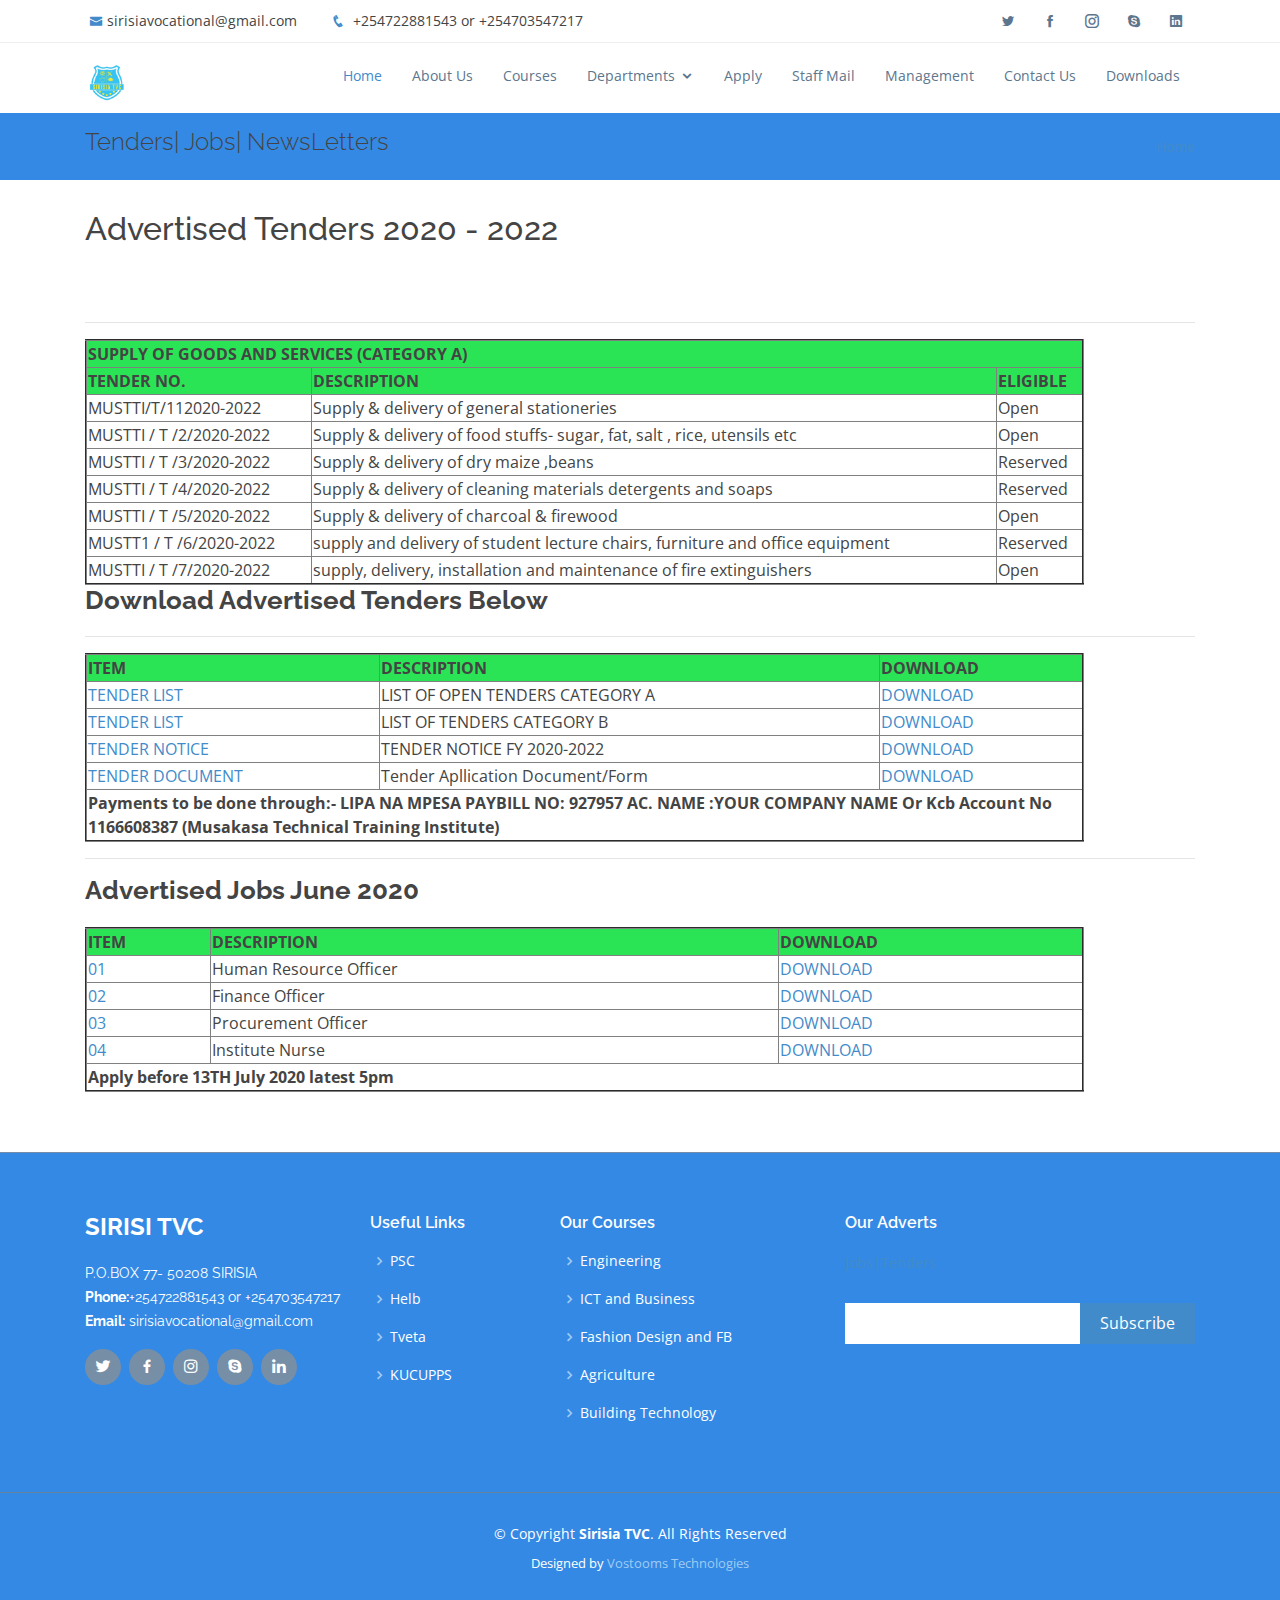
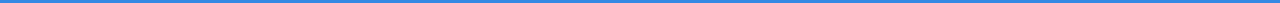
<file: downloads.html>
<!DOCTYPE html>
<html lang="en">

<head>
  <meta charset="utf-8">
  <meta content="width=device-width, initial-scale=1.0" name="viewport">

  <title>Sirisia TVC</title>
  <meta content="Musakasa TTI" name="descriptison">
  <meta content="Musakasa" name="keywords">

  <!-- Favicons -->
  <link href="assets/img/logo.png" rel="icon">
  <link href="assets/img/apple-touch-icon.png" rel="apple-touch-icon">

  <!-- Google Fonts -->
  <link href="https://fonts.googleapis.com/css?family=Open+Sans:300,300i,400,400i,600,600i,700,700i|Raleway:300,300i,400,400i,600,600i,700,700i,900" rel="stylesheet">

  <!-- Vendor CSS Files -->
  <link href="assets/vendor/bootstrap/css/bootstrap.min.css" rel="stylesheet">
  <link href="assets/vendor/icofont/icofont.min.css" rel="stylesheet">
  <link href="assets/vendor/boxicons/css/boxicons.min.css" rel="stylesheet">
  <link href="assets/vendor/animate.css/animate.min.css" rel="stylesheet">
  <link href="assets/vendor/venobox/venobox.css" rel="stylesheet">
  <link href="assets/vendor/owl.carousel/assets/owl.carousel.min.css" rel="stylesheet">
  <link href="assets/vendor/aos/aos.css" rel="stylesheet">

  <!-- Template Main CSS File -->
  <link href="assets/css/style.css" rel="stylesheet">

  
</head>

<body>

  <!-- ======= Top Bar ======= -->
  <section id="topbar" class="d-none d-lg-block">
    <div class="container clearfix">
      <div class="contact-info float-left">
        <i class="icofont-envelope"></i><a href="musakasa.inst@gmail.com">sirisiavocational@gmail.com</a>
        <i class="icofont-phone"></i> +254722881543 or +254703547217
      </div>
      <div class="social-links float-right">
        <a href="#" class="twitter"><i class="icofont-twitter"></i></a>
        <a href="#" class="facebook"><i class="icofont-facebook"></i></a>
        <a href="#" class="instagram"><i class="icofont-instagram"></i></a>
        <a href="#" class="skype"><i class="icofont-skype"></i></a>
        <a href="#" class="linkedin"><i class="icofont-linkedin"></i></i></a>
      </div>
    </div>
  </section>

  <!-- ======= Header ======= -->
  <header id="header">
    <div class="container">

      <div class="logo float-left">
        <h1 class="text-light"><a href="index.html"><span><img src="assets/img/logo.jpg"></span></a></h1>
        <!-- Uncomment below if you prefer to use an image logo -->
        <!-- <a href="index.html"><img src="assets/img/logo.png" alt="" class="img-fluid"></a>-->
      </div>

      <nav class="nav-menu float-right d-none d-lg-block">
        <ul>
          <li class="active"><a href="index.html">Home</a></li>
          <li><a href="#about">About Us</a></li>
          <li><a href="courses.html">Courses</a></li>
          <li class="drop-down"><a href="">Departments</a>
            <ul>
              <li><a href="mech.html">Mechatronics Enginering</a></li>
              <li><a href="elec.html">Electrical Engineering</a></li>
              <li><a href="mecha.html">Mechanical Engineering</a></li>
              <li><a href="fashion.html">Hospitality and Institutional Management</a></li>
              <li><a href="biz.html">Business Studies</a></li>
            </ul>
          </li>
          <li><a href="#faq">Apply</a></li>
          <li><a href="https://www.musakasatti.ac.ke/webmail" onclick="window.open(this.href,'targetWindow','toolbar=no,location=no,status=no,menubar=no,scrollbars=yes,resizable=yes,');return false">Staff Mail</a></li>
          <li><a href="#team">Management</a></li>
          <li><a href="#contact">Contact Us</a></li>
          <li><a href="downloads.html">Downloads</a></li>
        </ul>
      </nav><!-- .nav-menu -->

    </div>
  </header><!-- End Header -->


  <main id="main">

    <!-- ======= Breadcrumbs Section ======= -->
    <section class="breadcrumbs">
      <div class="container">

        <div class="d-flex justify-content-between align-items-center">
          <h2>Tenders| Jobs| NewsLetters</h2>
          <ol>
            <li><a href="index.html">Home</a></li>
            </ol>
        </div>

      </div>
    </section><!-- Breadcrumbs Section -->

    <!-- ======= Portfolio Details Section ======= -->
    <section class="portfolio-details">
      <div class="container">

        
 <h2>Advertised Tenders 2020 - 2022 </h2>
        <div class="portfolio-description">
          <hr>
                <table border="2" width="90%" line-color="#768fa6" >
                  <tr bgcolor="#2BE455"><th colspan="3">SUPPLY OF GOODS AND SERVICES (CATEGORY A)</th></tr>
                    <tr bgcolor="#2BE455">
              <th>TENDER NO.</th>
               <th>DESCRIPTION</th>
              <th>ELIGIBLE</th>
              
            </tr>
                    
           <tr><td>MUSTTI/T/112020-2022</td> <td>Supply & delivery of general stationeries</td>  <td>Open</td></tr>
            <tr><td>MUSTTI / T /2/2020-2022</td><td>Supply & delivery of food stuffs- 
sugar, fat, salt , rice, utensils etc </td><td>Open</td></tr> 
<tr><td>MUSTTI / T /3/2020-2022</td><td>Supply & delivery of dry maize ,beans</td><td>Reserved</td></tr>
  
<tr><td>MUSTTI / T /4/2020-2022</td><td>Supply & delivery of cleaning materials detergents and soaps </td><td>Reserved</td></tr>  
<tr><td>MUSTTI / T /5/2020-2022</td><td>Supply & delivery of charcoal & firewood</td><td>Open</td></tr>
<tr><td>MUSTT1 / T /6/2020-2022</td><td>supply and delivery of student lecture chairs, furniture and office
equipment </td><td>Reserved</td></tr>
   
<tr><td> MUSTTI / T /7/2020-2022</td><td>supply, delivery, installation and maintenance of fire extinguishers </td><td>Open</td></tr>

                    
                </table>
          <h2>Download  Advertised Tenders Below</h2>
          
                
          <hr>
          

           <table border="2" width="90%" line-color="#2BE455">
            <thead>
            <tr bgcolor="#2BE455">
              <th>ITEM</th>
               <th>DESCRIPTION</th>
              <th>DOWNLOAD</th>
              
            </tr>
            </thead>
          <tbody>
      <tr>
              <td><a href="#">TENDER LIST</a></td>
              <td>LIST OF OPEN TENDERS CATEGORY A  </td>
              <td><a href="loads/cata.pdf">DOWNLOAD</a></td>
            </tr>
            <tr>
              <td><a href="#">TENDER LIST</a></td>
              <td>LIST OF  TENDERS CATEGORY B </td>
              <td><a href="loads/catb.pdf">DOWNLOAD</a></td>
               <tr>
              <td><a href="#">TENDER NOTICE</a></td>
              <td>TENDER NOTICE FY 2020-2022 </td>
              <td><a href="loads/inst.pdf">DOWNLOAD</a></td>
            </tr>
            <tr>
              <td><a href="#">TENDER DOCUMENT</a></td>
              <td>Tender Apllication Document/Form </td>
              <td><a href="loads/tform.pdf">DOWNLOAD</a></td>
              <tr><td colspan="3"> <strong>Payments to be done through:-
              LIPA NA MPESA  PAYBILL NO:  927957 AC. NAME  :YOUR COMPANY NAME
                Or
              Kcb Account No
              1166608387 (Musakasa Technical Training Institute)</strong>
</td></tr>
            </tr>
            </tr>
             
          </tbody>
        </table>
    <hr>
 <h2>Advertised Jobs June 2020</h2>
<table border="2" width="90%" line-color="#2BE455">
            <thead>
            <tr bgcolor="#2BE455">
              <th>ITEM</th>
               <th>DESCRIPTION</th>
              <th>DOWNLOAD</th>
              
            </tr>
            </thead>
          <tbody>
      <tr>
              <td><a href="#">01</a></td>
              <td>Human Resource Officer </td>
              <td><a href="loads/hr.pdf">DOWNLOAD</a></td>
            </tr>
            <tr>
              <td><a href="#">02</a></td>
              <td>Finance Officer</td>
              <td><a href="loads/fo.pdf">DOWNLOAD</a></td>
               <tr>
              <td><a href="#">03</a></td>
              <td>Procurement Officer </td>
              <td><a href="loads/po.pdf">DOWNLOAD</a></td>
            </tr>
            <tr>
              <td><a href="#">04</a></td>
              <td>Institute Nurse </td>
              <td><a href="loads/nurse.pdf">DOWNLOAD</a></td>
            </tr>
            </tr>
            <tr><th colspan="3">Apply before 13TH July 2020 latest 5pm </th></tr>
          </tbody>
        </table>
        </div>
      </div>
    </section><!-- End Portfolio Details Section -->

  </main><!-- End #main -->

  <!-- ======= Footer ======= -->
  <footer id="footer">
    <div class="footer-top">
      <div class="container">
        <div class="row">

          <div class="col-lg-3 col-md-6 footer-info">
            <h3>SIRISI TVC </h3>
            <p>
              P.O.BOX 77- 50208 SIRISIA
              <strong>Phone:</strong>+254722881543 or +254703547217<br>
              <strong>Email:</strong> sirisiavocational@gmail.com <br>
            </p>
            <div class="social-links mt-3">
              <a href="#" class="twitter"><i class="bx bxl-twitter"></i></a>
              <a href="#" class="facebook"><i class="bx bxl-facebook"></i></a>
              <a href="#" class="instagram"><i class="bx bxl-instagram"></i></a>
              <a href="#" class="google-plus"><i class="bx bxl-skype"></i></a>
              <a href="#" class="linkedin"><i class="bx bxl-linkedin"></i></a>
            </div>
          </div>

          <div class="col-lg-2 col-md-6 footer-links">
            <h4>Useful Links</h4>
            <ul>
              <li><i class="bx bx-chevron-right"></i> <a href="https://www.tsc.go.ke/">PSC</a></li>
              <li><i class="bx bx-chevron-right"></i> <a href="https://portal.helb.co.ke">Helb</a></li>
              <li><i class="bx bx-chevron-right"></i> <a href="http://www.tvetauthority.go.ke/">Tveta</a></li>
              <li><i class="bx bx-chevron-right"></i> <a href="https://kuccps.net/">KUCUPPS</a></li>
            </ul>
          </div>

          <div class="col-lg-3 col-md-6 footer-links">
            <h4>Our Courses</h4>
            <ul>
              <li><i class="bx bx-chevron-right"></i> <a href="#">Engineering</a></li>
              <li><i class="bx bx-chevron-right"></i> <a href="#">ICT and Business</a></li>
              <li><i class="bx bx-chevron-right"></i> <a href="#">Fashion Design and FB</a></li>
              <li><i class="bx bx-chevron-right"></i> <a href="#">Agriculture</a></li>
              <li><i class="bx bx-chevron-right"></i> <a href="#">Building Technology</a></li>
            </ul>
          </div>

          <div class="col-lg-4 col-md-6 footer-newsletter">
            <h4>Our Adverts</h4>
           <p><a href="downloads.html">Jobs|Tenders</a></p>
            <form action="" method="post">
              <input type="email" name="email"><input type="submit" value="Subscribe">
            </form>

          </div>

        </div>
      </div>
    </div>

    <div class="container">
      <div class="copyright">
        &copy; Copyright <strong><span>Sirisia TVC</span></strong>. All Rights Reserved
      </div>
      <div class="credits">
  
        Designed by <a href="#">Vostooms Technologies</a>
      </div>
    </div>
  </footer><!-- End Footer -->

  <a href="#" class="back-to-top"><i class="icofont-simple-up"></i></a>

  <!-- Vendor JS Files -->
  <script src="assets/vendor/jquery/jquery.min.js"></script>
  <script src="assets/vendor/bootstrap/js/bootstrap.bundle.min.js"></script>
  <script src="assets/vendor/jquery.easing/jquery.easing.min.js"></script>
  <script src="assets/vendor/php-email-form/validate.js"></script>
  <script src="assets/vendor/jquery-sticky/jquery.sticky.js"></script>
  <script src="assets/vendor/venobox/venobox.min.js"></script>
  <script src="assets/vendor/waypoints/jquery.waypoints.min.js"></script>
  <script src="assets/vendor/counterup/counterup.min.js"></script>
  <script src="assets/vendor/owl.carousel/owl.carousel.min.js"></script>
  <script src="assets/vendor/isotope-layout/isotope.pkgd.min.js"></script>
  <script src="assets/vendor/aos/aos.js"></script>

  <!-- Template Main JS File -->
  <script src="assets/js/main.js"></script>

</body>

</html>
</file>
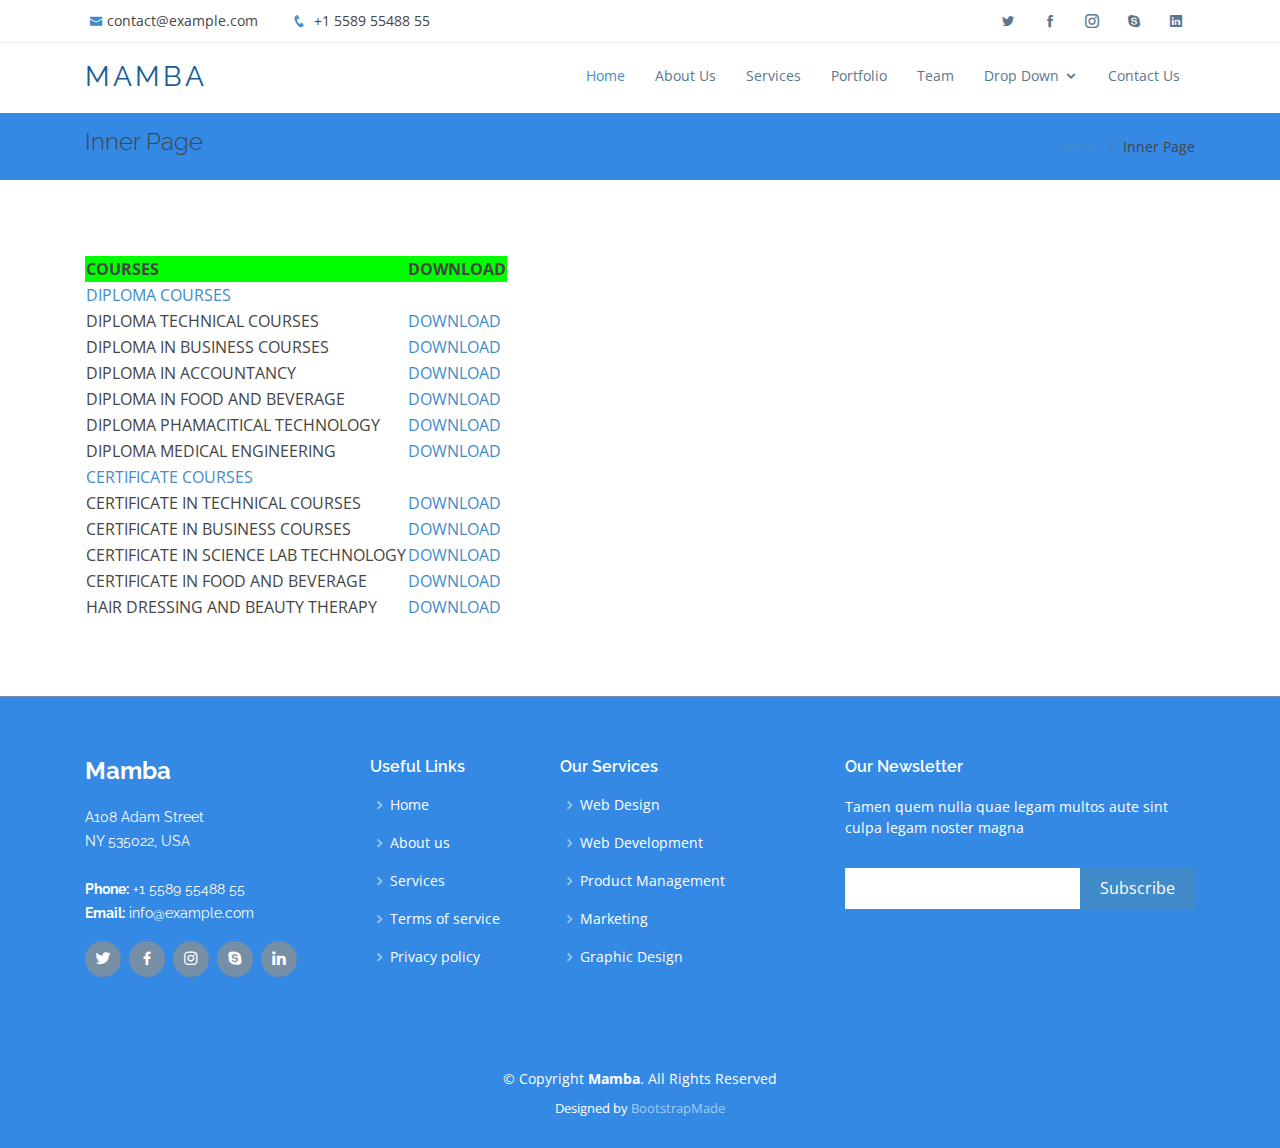
<file: inner-page.html>
<!DOCTYPE html>
<html lang="en">

<head>
  <meta charset="utf-8">
  <meta content="width=device-width, initial-scale=1.0" name="viewport">

  <title>Inner Page - Mamba Bootstrap Template</title>
  <meta content="" name="descriptison">
  <meta content="" name="keywords">

  <!-- Favicons -->
  <link href="assets/img/favicon.png" rel="icon">
  <link href="assets/img/apple-touch-icon.png" rel="apple-touch-icon">

  <!-- Google Fonts -->
  <link href="https://fonts.googleapis.com/css?family=Open+Sans:300,300i,400,400i,600,600i,700,700i|Raleway:300,300i,400,400i,600,600i,700,700i,900" rel="stylesheet">

  <!-- Vendor CSS Files -->
  <link href="assets/vendor/bootstrap/css/bootstrap.min.css" rel="stylesheet">
  <link href="assets/vendor/icofont/icofont.min.css" rel="stylesheet">
  <link href="assets/vendor/boxicons/css/boxicons.min.css" rel="stylesheet">
  <link href="assets/vendor/animate.css/animate.min.css" rel="stylesheet">
  <link href="assets/vendor/venobox/venobox.css" rel="stylesheet">
  <link href="assets/vendor/owl.carousel/assets/owl.carousel.min.css" rel="stylesheet">
  <link href="assets/vendor/aos/aos.css" rel="stylesheet">

  <!-- Template Main CSS File -->
  <link href="assets/css/style.css" rel="stylesheet">

  <!-- =======================================================
  * Template Name: Mamba - v2.3.0
  * Template URL: https://bootstrapmade.com/mamba-one-page-bootstrap-template-free/
  * Author: BootstrapMade.com
  * License: https://bootstrapmade.com/license/
  ======================================================== -->
</head>

<body>

  <!-- ======= Top Bar ======= -->
  <section id="topbar" class="d-none d-lg-block">
    <div class="container clearfix">
      <div class="contact-info float-left">
        <i class="icofont-envelope"></i><a href="mailto:contact@example.com">contact@example.com</a>
        <i class="icofont-phone"></i> +1 5589 55488 55
      </div>
      <div class="social-links float-right">
        <a href="#" class="twitter"><i class="icofont-twitter"></i></a>
        <a href="#" class="facebook"><i class="icofont-facebook"></i></a>
        <a href="#" class="instagram"><i class="icofont-instagram"></i></a>
        <a href="#" class="skype"><i class="icofont-skype"></i></a>
        <a href="#" class="linkedin"><i class="icofont-linkedin"></i></i></a>
      </div>
    </div>
  </section>

  <!-- ======= Header ======= -->
  <header id="header">
    <div class="container">

      <div class="logo float-left">
        <h1 class="text-light"><a href="index.html"><span>Mamba</span></a></h1>
        <!-- Uncomment below if you prefer to use an image logo -->
        <!-- <a href="index.html"><img src="assets/img/logo.png" alt="" class="img-fluid"></a>-->
      </div>

      <nav class="nav-menu float-right d-none d-lg-block">
        <ul>
          <li class="active"><a href="index.html">Home</a></li>
          <li><a href="#about">About Us</a></li>
          <li><a href="#services">Services</a></li>
          <li><a href="#portfolio">Portfolio</a></li>
          <li><a href="#team">Team</a></li>
          <li class="drop-down"><a href="">Drop Down</a>
            <ul>
              <li><a href="#">Drop Down 1</a></li>
              <li class="drop-down"><a href="#">Drop Down 2</a>
                <ul>
                  <li><a href="#">Deep Drop Down 1</a></li>
                  <li><a href="#">Deep Drop Down 2</a></li>
                  <li><a href="#">Deep Drop Down 3</a></li>
                  <li><a href="#">Deep Drop Down 4</a></li>
                  <li><a href="#">Deep Drop Down 5</a></li>
                </ul>
              </li>
              <li><a href="#">Drop Down 3</a></li>
              <li><a href="#">Drop Down 4</a></li>
              <li><a href="#">Drop Down 5</a></li>
            </ul>
          </li>
          <li><a href="#contact">Contact Us</a></li>
        </ul>
      </nav><!-- .nav-menu -->

    </div>
  </header><!-- End Header -->

  <main id="main">

    <!-- ======= Breadcrumbs Section ======= -->
    <section class="breadcrumbs">
      <div class="container">

        <div class="d-flex justify-content-between align-items-center">
          <h2>Inner Page</h2>
          <ol>
            <li><a href="index.html">Home</a></li>
            <li>Inner Page</li>
          </ol>
        </div>

      </div>
    </section><!-- End Breadcrumbs Section -->

    <section class="inner-page">
      <div class="container">
        <p>
          <table>
          <thead style="background-color: lime">
            <tr>
              <th>COURSES</th>
              <th>DOWNLOAD</th>
              
            </tr>
          </thead>
          <tbody>
            </tr> <tr>
              <td><a href="#">DIPLOMA COURSES</a></td>
            </tr> <tr>
              <td>DIPLOMA TECHNICAL COURSES</td>
              <td><a href="#">DOWNLOAD</a></td>
           <tr>
              <td>DIPLOMA IN BUSINESS COURSES</td>
              <td><a href="">DOWNLOAD</a></td>
            </tr>
            <tr>
              <td>DIPLOMA IN ACCOUNTANCY</td>
              <td><a href="#">DOWNLOAD</a></td>
            </tr>
             <tr>
              <td>DIPLOMA IN FOOD AND BEVERAGE</td>
              <td><a href="#">DOWNLOAD</a></td>
            </tr> <tr>
              <td>DIPLOMA PHAMACITICAL TECHNOLOGY</td>
              <td><a href="#">DOWNLOAD</a></td>
            </tr> <tr>
              <td>DIPLOMA MEDICAL ENGINEERING</td>
              <td><a href="#">DOWNLOAD</a></td>
            </tr> <tr>
              <td><a href="#">CERTIFICATE COURSES</a></td>
            </tr>
            <tr>
              <td>CERTIFICATE IN TECHNICAL COURSES</td>
              <td><a href="#">DOWNLOAD</a></td>
            </tr>
            <tr>
              <td>CERTIFICATE IN BUSINESS COURSES</td>
              <td><a href="#">DOWNLOAD</a></td>
            </tr>
            <tr>
              <td>CERTIFICATE IN SCIENCE LAB TECHNOLOGY</td>
              <td><a href="#">DOWNLOAD</a></td>
            </tr> <tr>
              <td>CERTIFICATE IN FOOD AND BEVERAGE</td>
              <td><a href="#">DOWNLOAD</a></td>
            </tr>
            <tr>
              <td>HAIR DRESSING AND BEAUTY THERAPY</td>
              <td><a href="#">DOWNLOAD</a></td>
            </tr>
          </tbody>
        </table>
        </p>
      </div>
    </section>

  </main><!-- End #main -->

  <!-- ======= Footer ======= -->
  <footer id="footer">
    <div class="footer-top">
      <div class="container">
        <div class="row">

          <div class="col-lg-3 col-md-6 footer-info">
            <h3>Mamba</h3>
            <p>
              A108 Adam Street <br>
              NY 535022, USA<br><br>
              <strong>Phone:</strong> +1 5589 55488 55<br>
              <strong>Email:</strong> info@example.com<br>
            </p>
            <div class="social-links mt-3">
              <a href="#" class="twitter"><i class="bx bxl-twitter"></i></a>
              <a href="#" class="facebook"><i class="bx bxl-facebook"></i></a>
              <a href="#" class="instagram"><i class="bx bxl-instagram"></i></a>
              <a href="#" class="google-plus"><i class="bx bxl-skype"></i></a>
              <a href="#" class="linkedin"><i class="bx bxl-linkedin"></i></a>
            </div>
          </div>

          <div class="col-lg-2 col-md-6 footer-links">
            <h4>Useful Links</h4>
            <ul>
              <li><i class="bx bx-chevron-right"></i> <a href="#">Home</a></li>
              <li><i class="bx bx-chevron-right"></i> <a href="#">About us</a></li>
              <li><i class="bx bx-chevron-right"></i> <a href="#">Services</a></li>
              <li><i class="bx bx-chevron-right"></i> <a href="#">Terms of service</a></li>
              <li><i class="bx bx-chevron-right"></i> <a href="#">Privacy policy</a></li>
            </ul>
          </div>

          <div class="col-lg-3 col-md-6 footer-links">
            <h4>Our Services</h4>
            <ul>
              <li><i class="bx bx-chevron-right"></i> <a href="#">Web Design</a></li>
              <li><i class="bx bx-chevron-right"></i> <a href="#">Web Development</a></li>
              <li><i class="bx bx-chevron-right"></i> <a href="#">Product Management</a></li>
              <li><i class="bx bx-chevron-right"></i> <a href="#">Marketing</a></li>
              <li><i class="bx bx-chevron-right"></i> <a href="#">Graphic Design</a></li>
            </ul>
          </div>

          <div class="col-lg-4 col-md-6 footer-newsletter">
            <h4>Our Newsletter</h4>
            <p>Tamen quem nulla quae legam multos aute sint culpa legam noster magna</p>
            <form action="" method="post">
              <input type="email" name="email"><input type="submit" value="Subscribe">
            </form>

          </div>

        </div>
      </div>
    </div>

    <div class="container">
      <div class="copyright">
        &copy; Copyright <strong><span>Mamba</span></strong>. All Rights Reserved
      </div>
      <div class="credits">
        <!-- All the links in the footer should remain intact. -->
        <!-- You can delete the links only if you purchased the pro version. -->
        <!-- Licensing information: https://bootstrapmade.com/license/ -->
        <!-- Purchase the pro version with working PHP/AJAX contact form: https://bootstrapmade.com/mamba-one-page-bootstrap-template-free/ -->
        Designed by <a href="https://bootstrapmade.com/">BootstrapMade</a>
      </div>
    </div>
  </footer><!-- End Footer -->

  <a href="#" class="back-to-top"><i class="icofont-simple-up"></i></a>

  <!-- Vendor JS Files -->
  <script src="assets/vendor/jquery/jquery.min.js"></script>
  <script src="assets/vendor/bootstrap/js/bootstrap.bundle.min.js"></script>
  <script src="assets/vendor/jquery.easing/jquery.easing.min.js"></script>
  <script src="assets/vendor/php-email-form/validate.js"></script>
  <script src="assets/vendor/jquery-sticky/jquery.sticky.js"></script>
  <script src="assets/vendor/venobox/venobox.min.js"></script>
  <script src="assets/vendor/waypoints/jquery.waypoints.min.js"></script>
  <script src="assets/vendor/counterup/counterup.min.js"></script>
  <script src="assets/vendor/owl.carousel/owl.carousel.min.js"></script>
  <script src="assets/vendor/isotope-layout/isotope.pkgd.min.js"></script>
  <script src="assets/vendor/aos/aos.js"></script>

  <!-- Template Main JS File -->
  <script src="assets/js/main.js"></script>

</body>

</html>
</file>
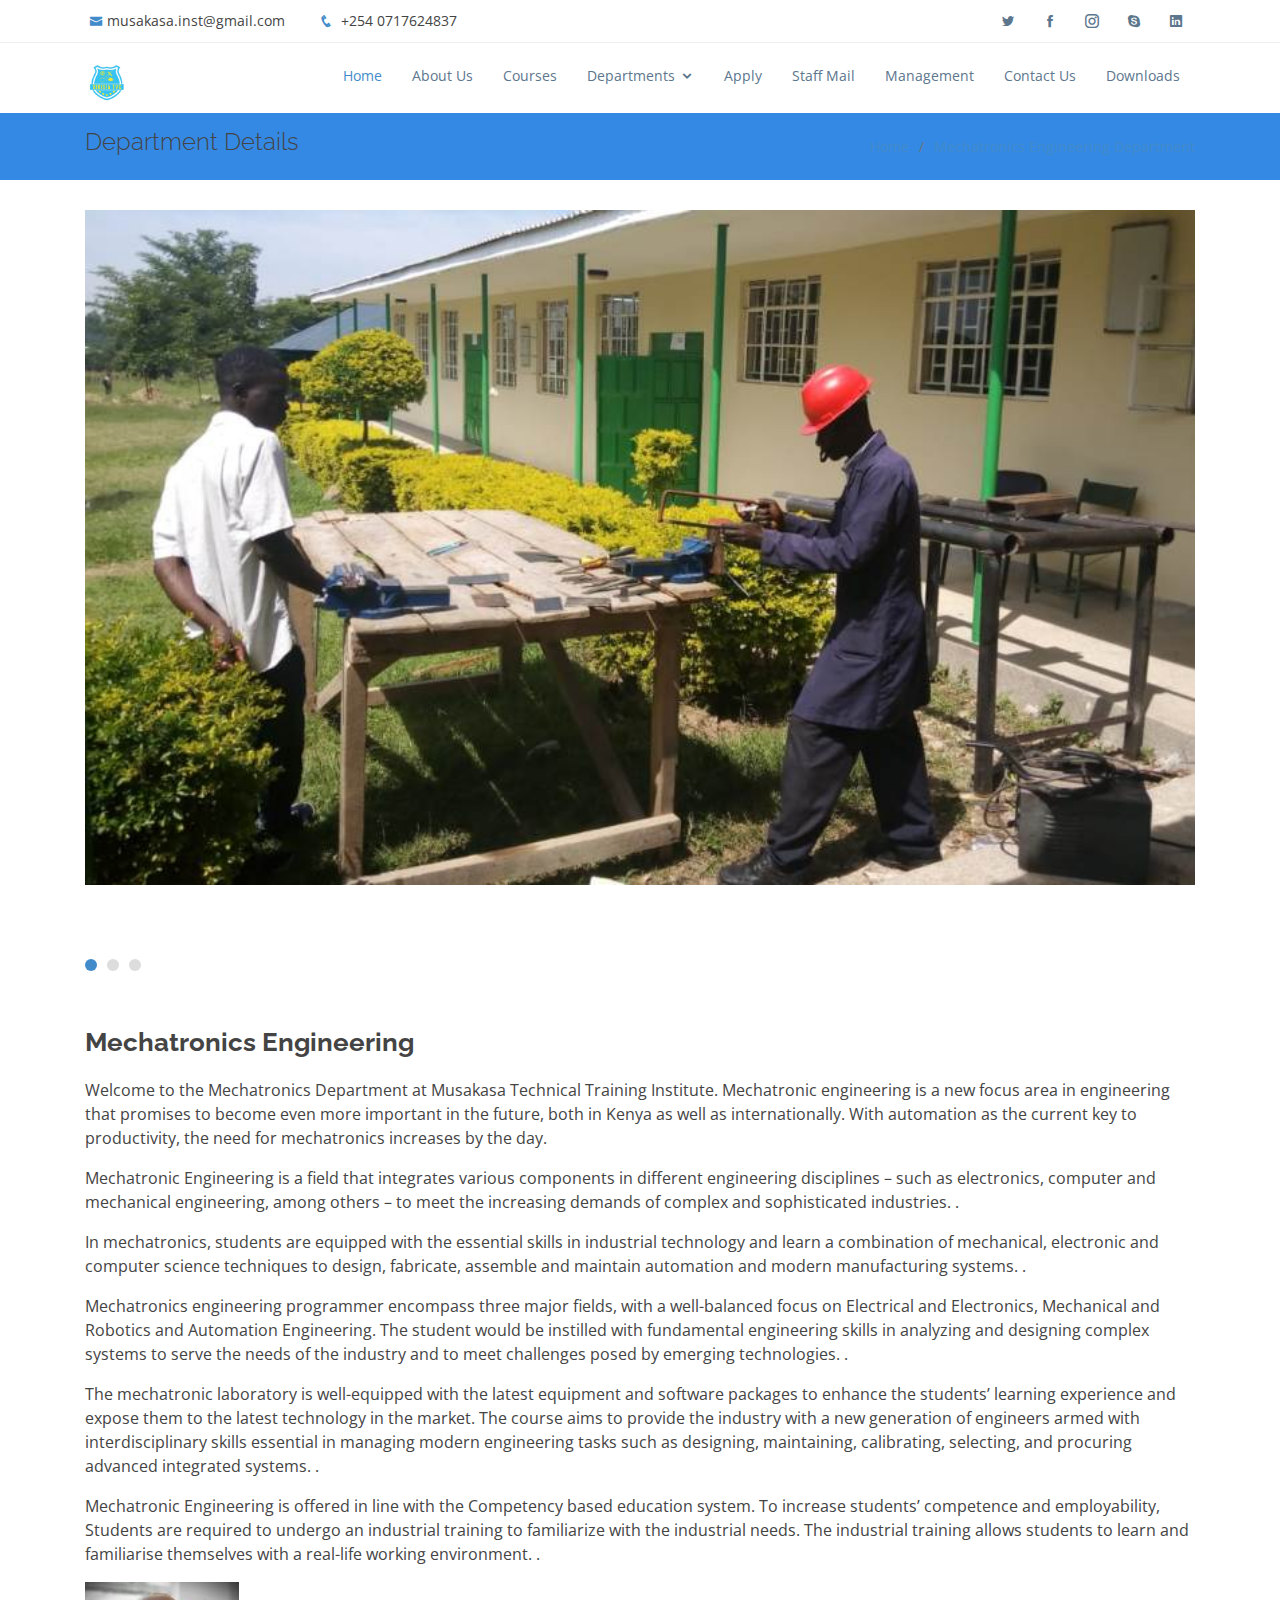
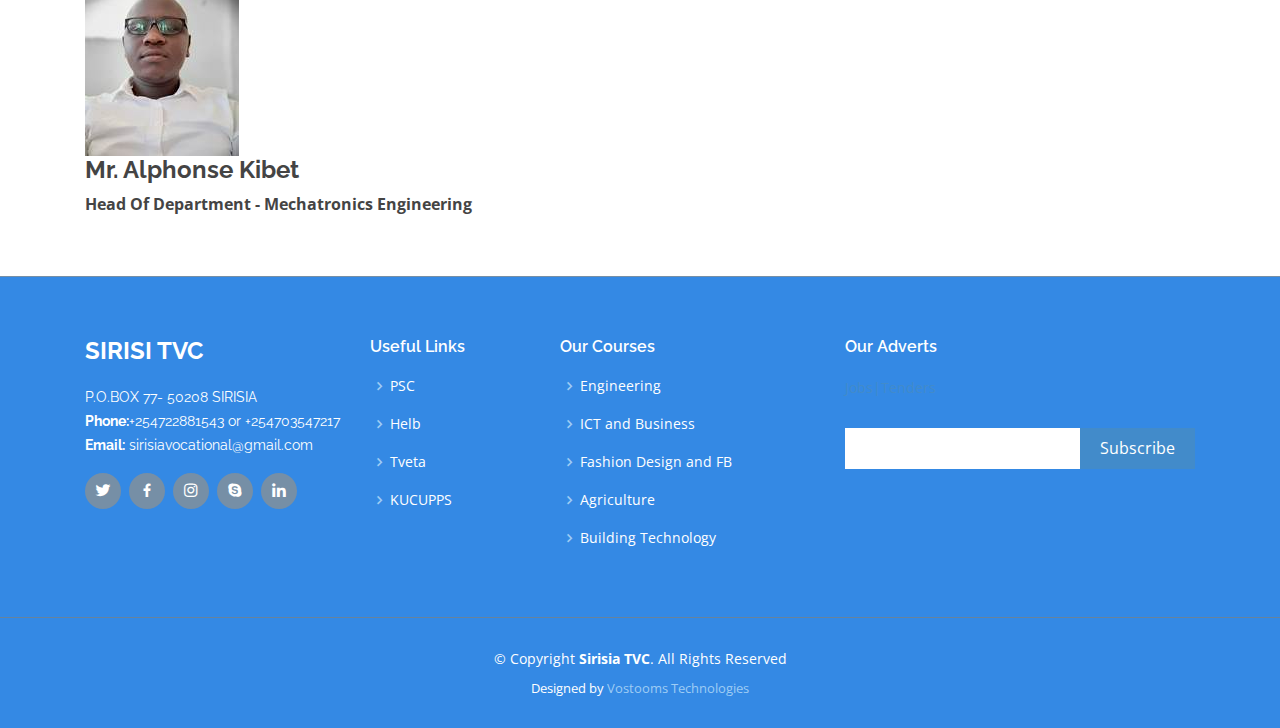
<file: mech.html>
<!DOCTYPE html>
<html lang="en">

<head>
  <meta charset="utf-8">
  <meta content="width=device-width, initial-scale=1.0" name="viewport">

  <title>Musakasa TTI</title>
  <meta content="Musakasa TTI" name="descriptison">
  <meta content="Musakasa" name="keywords">

  <!-- Favicons -->
  <link href="assets/img/logo.png" rel="icon">
  <link href="assets/img/apple-touch-icon.png" rel="apple-touch-icon">

  <!-- Google Fonts -->
  <link href="https://fonts.googleapis.com/css?family=Open+Sans:300,300i,400,400i,600,600i,700,700i|Raleway:300,300i,400,400i,600,600i,700,700i,900" rel="stylesheet">

  <!-- Vendor CSS Files -->
  <link href="assets/vendor/bootstrap/css/bootstrap.min.css" rel="stylesheet">
  <link href="assets/vendor/icofont/icofont.min.css" rel="stylesheet">
  <link href="assets/vendor/boxicons/css/boxicons.min.css" rel="stylesheet">
  <link href="assets/vendor/animate.css/animate.min.css" rel="stylesheet">
  <link href="assets/vendor/venobox/venobox.css" rel="stylesheet">
  <link href="assets/vendor/owl.carousel/assets/owl.carousel.min.css" rel="stylesheet">
  <link href="assets/vendor/aos/aos.css" rel="stylesheet">

  <!-- Template Main CSS File -->
  <link href="assets/css/style.css" rel="stylesheet">

  
</head>

<body>

  <!-- ======= Top Bar ======= -->
  <section id="topbar" class="d-none d-lg-block">
    <div class="container clearfix">
      <div class="contact-info float-left">
        <i class="icofont-envelope"></i><a href="musakasa.inst@gmail.com">musakasa.inst@gmail.com</a>
        <i class="icofont-phone"></i> +254 0717624837
      </div>
      <div class="social-links float-right">
        <a href="#" class="twitter"><i class="icofont-twitter"></i></a>
        <a href="#" class="facebook"><i class="icofont-facebook"></i></a>
        <a href="#" class="instagram"><i class="icofont-instagram"></i></a>
        <a href="#" class="skype"><i class="icofont-skype"></i></a>
        <a href="#" class="linkedin"><i class="icofont-linkedin"></i></i></a>
      </div>
    </div>
  </section>

  <!-- ======= Header ======= -->
  <header id="header">
    <div class="container">

      <div class="logo float-left">
        <h1 class="text-light"><a href="index.html"><span><img src="assets/img/logo.jpg"></span></a></h1>
        <!-- Uncomment below if you prefer to use an image logo -->
        <!-- <a href="index.html"><img src="assets/img/logo.png" alt="" class="img-fluid"></a>-->
      </div>

      <nav class="nav-menu float-right d-none d-lg-block">
        <ul>
          <li class="active"><a href="index.html">Home</a></li>
          <li><a href="#about">About Us</a></li>
          <li><a href="courses.html">Courses</a></li>
          <li class="drop-down"><a href="">Departments</a>
            <ul>
              <li><a href="mech.html">Mechatronics Enginering</a></li>
              <li><a href="elec.html">Electrical Engineering</a></li>
              <li><a href="mecha.html">Mechanical Engineering</a></li>
              <li><a href="fashion.html">Hospitality and Institutional Management</a></li>
              <li><a href="biz.html">Business Studies</a></li>
            </ul>
          </li>
          <li><a href="#faq">Apply</a></li>
          <li><a href="https://www.musakasatti.ac.ke/webmail" onclick="window.open(this.href,'targetWindow','toolbar=no,location=no,status=no,menubar=no,scrollbars=yes,resizable=yes,');return false">Staff Mail</a></li>
          <li><a href="#team">Management</a></li>
          <li><a href="#contact">Contact Us</a></li>
          <li><a href="downloads.html">Downloads</a></li>
        </ul>
      </nav><!-- .nav-menu -->

    </div>
  </header><!-- End Header -->

  <main id="main">

    <!-- ======= Breadcrumbs Section ======= -->
    <section class="breadcrumbs">
      <div class="container">

        <div class="d-flex justify-content-between align-items-center">
          <h2>Department Details</h2>
          <ol>
            <li><a href="index.html">Home</a></li>
            <li><a href="portfolio.html">Mechatronics Engineering Department</a></li>
          </ol>
        </div>

      </div>
    </section><!-- Breadcrumbs Section -->

    <!-- ======= Portfolio Details Section ======= -->
    <section class="portfolio-details">
      <div class="container">

        <div class="portfolio-details-container">

          <div class="owl-carousel portfolio-details-carousel">
            <img src="assets/img/portfolio/port3.jpeg" class="img-fluid" alt="">
            <img src="assets/img/portfolio/port2.jpeg" class="img-fluid" alt="">
            <img src="assets/img/portfolio/port1.jpeg" class="img-fluid" alt="">
          </div>



        </div>
        
        

        <div class="portfolio-description">
          <h2>Mechatronics Engineering</h2>
          <p>Welcome to the Mechatronics Department at Musakasa Technical Training Institute. Mechatronic engineering is a new focus area in engineering that promises to become even more important in the future, both in Kenya as well as internationally. With automation as the current key to productivity, the need for mechatronics increases by the day.</p>
          <p>Mechatronic Engineering is a field that integrates various components in different engineering disciplines – such as electronics, computer and mechanical engineering, among others – to meet the increasing demands of complex and sophisticated industries. .</p>
          <p>In mechatronics, students are equipped with the essential skills in industrial technology and learn a combination of mechanical, electronic and computer science techniques to design, fabricate, assemble and maintain automation and modern manufacturing systems. .</p>
          <p>Mechatronics engineering programmer encompass three major fields, with a well-balanced focus on Electrical and Electronics, Mechanical and Robotics and Automation Engineering. The student would be instilled with fundamental engineering skills in analyzing and designing complex systems to serve the needs of the industry and to meet challenges posed by emerging technologies. .</p>
          <p>The mechatronic laboratory is well-equipped with the latest equipment and software packages to enhance the students’ learning experience and expose them to the latest technology in the market. The course aims to provide the industry with a new generation of engineers armed with interdisciplinary skills essential in managing modern engineering tasks such as designing, maintaining, calibrating, selecting, and procuring advanced integrated systems. .</p>
          <p>Mechatronic Engineering is offered in line with the Competency based education system. To increase students’ competence and employability, Students are required to undergo an industrial training to familiarize with the industrial needs. The industrial training allows students to learn and familiarise themselves with a real-life working environment. .</p>

        </div>
        <div class="member">
              <div class="pic"><img src="assets/img/team/mech.jpeg" class="img-fluid" alt=""></div>
              <div class="member-info">
                <h4><strong>Mr. Alphonse Kibet</strong></h4>
                <span><strong>Head Of Department - Mechatronics Engineering</strong></span>
              </div>
            </div>
      </div>

    </section><!-- End Portfolio Details Section -->
          
  </main><!-- End #main -->

  <!-- ======= Footer ======= -->
  <footer id="footer">
    <div class="footer-top">
      <div class="container">
        <div class="row">

          <div class="col-lg-3 col-md-6 footer-info">
            <h3>SIRISI TVC </h3>
            <p>
              P.O.BOX 77- 50208 SIRISIA
              <strong>Phone:</strong>+254722881543 or +254703547217<br>
              <strong>Email:</strong> sirisiavocational@gmail.com <br>
            </p>
            <div class="social-links mt-3">
              <a href="#" class="twitter"><i class="bx bxl-twitter"></i></a>
              <a href="#" class="facebook"><i class="bx bxl-facebook"></i></a>
              <a href="#" class="instagram"><i class="bx bxl-instagram"></i></a>
              <a href="#" class="google-plus"><i class="bx bxl-skype"></i></a>
              <a href="#" class="linkedin"><i class="bx bxl-linkedin"></i></a>
            </div>
          </div>

          <div class="col-lg-2 col-md-6 footer-links">
            <h4>Useful Links</h4>
            <ul>
              <li><i class="bx bx-chevron-right"></i> <a href="https://www.tsc.go.ke/">PSC</a></li>
              <li><i class="bx bx-chevron-right"></i> <a href="https://portal.helb.co.ke">Helb</a></li>
              <li><i class="bx bx-chevron-right"></i> <a href="http://www.tvetauthority.go.ke/">Tveta</a></li>
              <li><i class="bx bx-chevron-right"></i> <a href="https://kuccps.net/">KUCUPPS</a></li>
            </ul>
          </div>

          <div class="col-lg-3 col-md-6 footer-links">
            <h4>Our Courses</h4>
            <ul>
              <li><i class="bx bx-chevron-right"></i> <a href="#">Engineering</a></li>
              <li><i class="bx bx-chevron-right"></i> <a href="#">ICT and Business</a></li>
              <li><i class="bx bx-chevron-right"></i> <a href="#">Fashion Design and FB</a></li>
              <li><i class="bx bx-chevron-right"></i> <a href="#">Agriculture</a></li>
              <li><i class="bx bx-chevron-right"></i> <a href="#">Building Technology</a></li>
            </ul>
          </div>

          <div class="col-lg-4 col-md-6 footer-newsletter">
            <h4>Our Adverts</h4>
           <p><a href="downloads.html">Jobs|Tenders</a></p>
            <form action="" method="post">
              <input type="email" name="email"><input type="submit" value="Subscribe">
            </form>

          </div>

        </div>
      </div>
    </div>

    <div class="container">
      <div class="copyright">
        &copy; Copyright <strong><span>Sirisia TVC</span></strong>. All Rights Reserved
      </div>
      <div class="credits">
  
        Designed by <a href="#">Vostooms Technologies</a>
      </div>
    </div>
  </footer><!-- End Footer -->

  <a href="#" class="back-to-top"><i class="icofont-simple-up"></i></a>

  <!-- Vendor JS Files -->
  <script src="assets/vendor/jquery/jquery.min.js"></script>
  <script src="assets/vendor/bootstrap/js/bootstrap.bundle.min.js"></script>
  <script src="assets/vendor/jquery.easing/jquery.easing.min.js"></script>
  <script src="assets/vendor/php-email-form/validate.js"></script>
  <script src="assets/vendor/jquery-sticky/jquery.sticky.js"></script>
  <script src="assets/vendor/venobox/venobox.min.js"></script>
  <script src="assets/vendor/waypoints/jquery.waypoints.min.js"></script>
  <script src="assets/vendor/counterup/counterup.min.js"></script>
  <script src="assets/vendor/owl.carousel/owl.carousel.min.js"></script>
  <script src="assets/vendor/isotope-layout/isotope.pkgd.min.js"></script>
  <script src="assets/vendor/aos/aos.js"></script>

  <!-- Template Main JS File -->
  <script src="assets/js/main.js"></script>

</body>

</html>
</file>
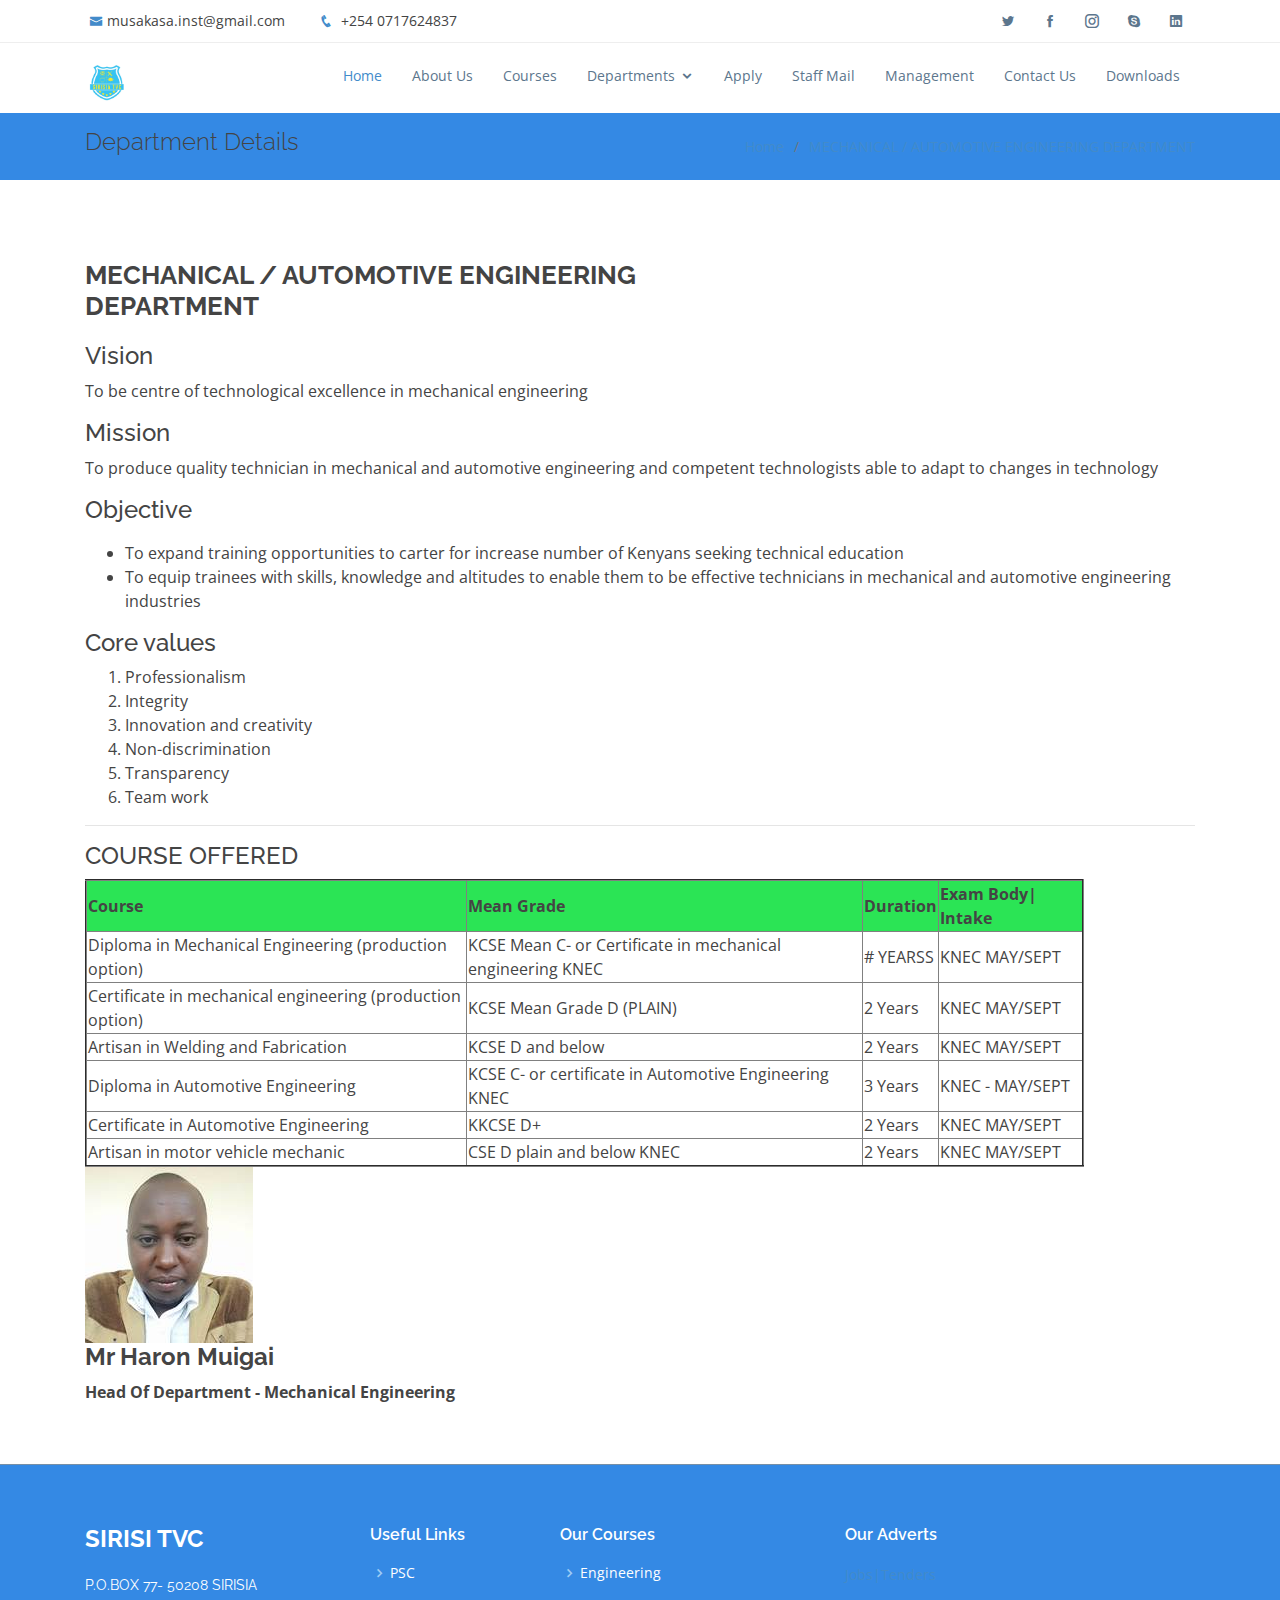
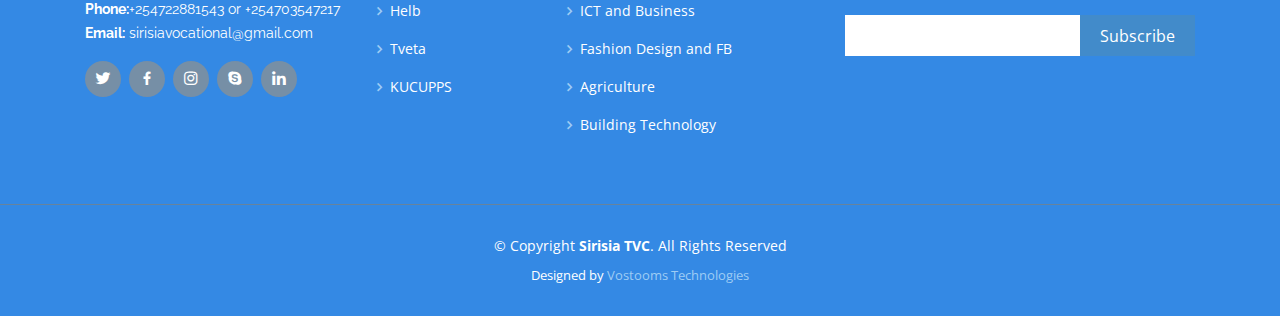
<file: mecha.html>
<!DOCTYPE html>
<html lang="en">

<head>
  <meta charset="utf-8">
  <meta content="width=device-width, initial-scale=1.0" name="viewport">

  <title>SIRISIA TVC</title>
  <meta content="Musakasa TTI" name="descriptison">
  <meta content="Musakasa" name="keywords">

  <!-- Favicons -->
  <link href="assets/img/logo.png" rel="icon">
  <link href="assets/img/apple-touch-icon.png" rel="apple-touch-icon">

  <!-- Google Fonts -->
  <link href="https://fonts.googleapis.com/css?family=Open+Sans:300,300i,400,400i,600,600i,700,700i|Raleway:300,300i,400,400i,600,600i,700,700i,900" rel="stylesheet">

  <!-- Vendor CSS Files -->
  <link href="assets/vendor/bootstrap/css/bootstrap.min.css" rel="stylesheet">
  <link href="assets/vendor/icofont/icofont.min.css" rel="stylesheet">
  <link href="assets/vendor/boxicons/css/boxicons.min.css" rel="stylesheet">
  <link href="assets/vendor/animate.css/animate.min.css" rel="stylesheet">
  <link href="assets/vendor/venobox/venobox.css" rel="stylesheet">
  <link href="assets/vendor/owl.carousel/assets/owl.carousel.min.css" rel="stylesheet">
  <link href="assets/vendor/aos/aos.css" rel="stylesheet">

  <!-- Template Main CSS File -->
  <link href="assets/css/style.css" rel="stylesheet">

  
</head>

<body>

  <!-- ======= Top Bar ======= -->
  <section id="topbar" class="d-none d-lg-block">
    <div class="container clearfix">
      <div class="contact-info float-left">
        <i class="icofont-envelope"></i><a href="musakasa.inst@gmail.com">musakasa.inst@gmail.com</a>
        <i class="icofont-phone"></i> +254 0717624837
      </div>
      <div class="social-links float-right">
        <a href="#" class="twitter"><i class="icofont-twitter"></i></a>
        <a href="#" class="facebook"><i class="icofont-facebook"></i></a>
        <a href="#" class="instagram"><i class="icofont-instagram"></i></a>
        <a href="#" class="skype"><i class="icofont-skype"></i></a>
        <a href="#" class="linkedin"><i class="icofont-linkedin"></i></i></a>
      </div>
    </div>
  </section>

  <!-- ======= Header ======= -->
  <header id="header">
    <div class="container">

      <div class="logo float-left">
        <h1 class="text-light"><a href="index.html"><span><img src="assets/img/logo.jpg"></span></a></h1>
        <!-- Uncomment below if you prefer to use an image logo -->
        <!-- <a href="index.html"><img src="assets/img/logo.png" alt="" class="img-fluid"></a>-->
      </div>

      <nav class="nav-menu float-right d-none d-lg-block">
        <ul>
          <li class="active"><a href="index.html">Home</a></li>
          <li><a href="#about">About Us</a></li>
          <li><a href="courses.html">Courses</a></li>
          <li class="drop-down"><a href="">Departments</a>
            <ul>
              <li><a href="mech.html">Mechatronics Enginering</a></li>
              <li><a href="elec.html">Electrical Engineering</a></li>
              <li><a href="mecha.html">Mechanical Engineering</a></li>
              <li><a href="fashion.html">Hospitality and Institutional Management</a></li>
              <li><a href="biz.html">Business Studies</a></li>
            </ul>
          </li>
          <li><a href="#faq">Apply</a></li>
          <li><a href="https://www.musakasatti.ac.ke/webmail" onclick="window.open(this.href,'targetWindow','toolbar=no,location=no,status=no,menubar=no,scrollbars=yes,resizable=yes,');return false">Staff Mail</a></li>
          <li><a href="#team">Management</a></li>
          <li><a href="#contact">Contact Us</a></li>
          <li><a href="downloads.html">Downloads</a></li>
        </ul>
      </nav><!-- .nav-menu -->

    </div>
  </header><!-- End Header -->

  <main id="main">

    <!-- ======= Breadcrumbs Section ======= -->
    <section class="breadcrumbs">
      <div class="container">

        <div class="d-flex justify-content-between align-items-center">
          <h2>Department Details</h2>
          <ol>
            <li><a href="index.html">Home</a></li>
            <li><a href="">MECHANICAL / AUTOMOTIVE ENGINEERING DEPARTMENT</a></li>
          </ol>
        </div>

      </div>
    </section><!-- Breadcrumbs Section -->

    <!-- ======= Portfolio Details Section ======= -->
    <section class="portfolio-details">
      <div class="container">

        
        
        

        <div class="portfolio-description">

           <h2>MECHANICAL / AUTOMOTIVE ENGINEERING DEPARTMENT</h2> 
           <h4>Vision</h4>
           <p>To be centre of technological excellence in mechanical engineering</p>
           <h4>Mission</h4>
           <p>To produce quality technician in mechanical and automotive engineering and competent technologists able to adapt to changes in technology</p>
           <h4>Objective</h4>
           <p>
             <ul>
               <li>To expand training opportunities to carter for increase number of Kenyans seeking technical education</li>
               <li>To equip trainees with skills, knowledge and altitudes to enable them to be effective technicians in mechanical and automotive engineering industries</li>
             </ul>
           </p>
           <h4>Core values</h4>
           <ol>
             <li>Professionalism</li>
             <li>Integrity</li>
             <li>Innovation and creativity</li>
             <li>Non-discrimination</li>
             <li>Transparency</li>
             <li>Team work</li>
           </ol>
              <hr>
              <h4>COURSE OFFERED</h4>

                <table border="2" width="90%" color="#768fa6" >
                  <tr bgcolor="#2BE455"><th >Course</th><th>Mean Grade</th><th>Duration</th><th>Exam Body| Intake</th></tr>
    
                   
                    <tr><td>Diploma in Mechanical Engineering (production option)   </td>
                    <td>KCSE Mean  C- or Certificate in mechanical engineering KNEC </td><td># YEARSS </td>
                    <td>KNEC MAY/SEPT</td></tr>
                    
                    <tr><td>Certificate in mechanical engineering (production option)</td>
                    <td>KCSE Mean Grade D (PLAIN) </td>
                    <td>2 Years </td><td>KNEC MAY/SEPT</td></tr>
    
                  
                    <tr><td>Artisan in Welding and Fabrication</td>
                    <td>KCSE D and below</td>
                    <td>2 Years </td><td>KNEC MAY/SEPT</td></tr>

                    <tr><td>Diploma in Automotive Engineering</td>
                    <td>KCSE C- or certificate in Automotive Engineering  KNEC</td>
                    <td>3 Years </td><td>KNEC  - MAY/SEPT</td></tr>
                    <tr><td>Certificate in Automotive Engineering</td>
                    <td>KKCSE D+</td>
                    <td>2 Years </td><td>KNEC MAY/SEPT</td></tr>
                    <tr><td>Artisan in motor vehicle mechanic</td>
                    <td>CSE D plain and  below KNEC</td>
                    <td>2 Years </td><td>KNEC MAY/SEPT</td></tr>
    
                    
                </table> 


        </div>
        <div class="member">
              <div class="pic"><img src="assets/img/team/mecha.jpeg" class="img-fluid" alt=""></div>
              <div class="member-info">
                <h4><strong>Mr Haron Muigai</strong></h4>
                <span><strong>Head Of Department - Mechanical Engineering</strong></span>
              </div>
            </div>
      </div>

    </section><!-- End Portfolio Details Section -->
          
  </main><!-- End #main -->

  <!-- ======= Footer ======= -->
  <footer id="footer">
    <div class="footer-top">
      <div class="container">
        <div class="row">

          <div class="col-lg-3 col-md-6 footer-info">
            <h3>SIRISI TVC </h3>
            <p>
              P.O.BOX 77- 50208 SIRISIA
              <strong>Phone:</strong>+254722881543 or +254703547217<br>
              <strong>Email:</strong> sirisiavocational@gmail.com <br>
            </p>
            <div class="social-links mt-3">
              <a href="#" class="twitter"><i class="bx bxl-twitter"></i></a>
              <a href="#" class="facebook"><i class="bx bxl-facebook"></i></a>
              <a href="#" class="instagram"><i class="bx bxl-instagram"></i></a>
              <a href="#" class="google-plus"><i class="bx bxl-skype"></i></a>
              <a href="#" class="linkedin"><i class="bx bxl-linkedin"></i></a>
            </div>
          </div>

          <div class="col-lg-2 col-md-6 footer-links">
            <h4>Useful Links</h4>
            <ul>
              <li><i class="bx bx-chevron-right"></i> <a href="https://www.tsc.go.ke/">PSC</a></li>
              <li><i class="bx bx-chevron-right"></i> <a href="https://portal.helb.co.ke">Helb</a></li>
              <li><i class="bx bx-chevron-right"></i> <a href="http://www.tvetauthority.go.ke/">Tveta</a></li>
              <li><i class="bx bx-chevron-right"></i> <a href="https://kuccps.net/">KUCUPPS</a></li>
            </ul>
          </div>

          <div class="col-lg-3 col-md-6 footer-links">
            <h4>Our Courses</h4>
            <ul>
              <li><i class="bx bx-chevron-right"></i> <a href="#">Engineering</a></li>
              <li><i class="bx bx-chevron-right"></i> <a href="#">ICT and Business</a></li>
              <li><i class="bx bx-chevron-right"></i> <a href="#">Fashion Design and FB</a></li>
              <li><i class="bx bx-chevron-right"></i> <a href="#">Agriculture</a></li>
              <li><i class="bx bx-chevron-right"></i> <a href="#">Building Technology</a></li>
            </ul>
          </div>

          <div class="col-lg-4 col-md-6 footer-newsletter">
            <h4>Our Adverts</h4>
           <p><a href="downloads.html">Jobs|Tenders</a></p>
            <form action="" method="post">
              <input type="email" name="email"><input type="submit" value="Subscribe">
            </form>

          </div>

        </div>
      </div>
    </div>

    <div class="container">
      <div class="copyright">
        &copy; Copyright <strong><span>Sirisia TVC</span></strong>. All Rights Reserved
      </div>
      <div class="credits">
  
        Designed by <a href="#">Vostooms Technologies</a>
      </div>
    </div>
  </footer><!-- End Footer -->

  <a href="#" class="back-to-top"><i class="icofont-simple-up"></i></a>

  <!-- Vendor JS Files -->
  <script src="assets/vendor/jquery/jquery.min.js"></script>
  <script src="assets/vendor/bootstrap/js/bootstrap.bundle.min.js"></script>
  <script src="assets/vendor/jquery.easing/jquery.easing.min.js"></script>
  <script src="assets/vendor/php-email-form/validate.js"></script>
  <script src="assets/vendor/jquery-sticky/jquery.sticky.js"></script>
  <script src="assets/vendor/venobox/venobox.min.js"></script>
  <script src="assets/vendor/waypoints/jquery.waypoints.min.js"></script>
  <script src="assets/vendor/counterup/counterup.min.js"></script>
  <script src="assets/vendor/owl.carousel/owl.carousel.min.js"></script>
  <script src="assets/vendor/isotope-layout/isotope.pkgd.min.js"></script>
  <script src="assets/vendor/aos/aos.js"></script>

  <!-- Template Main JS File -->
  <script src="assets/js/main.js"></script>

</body>

</html>
</file>
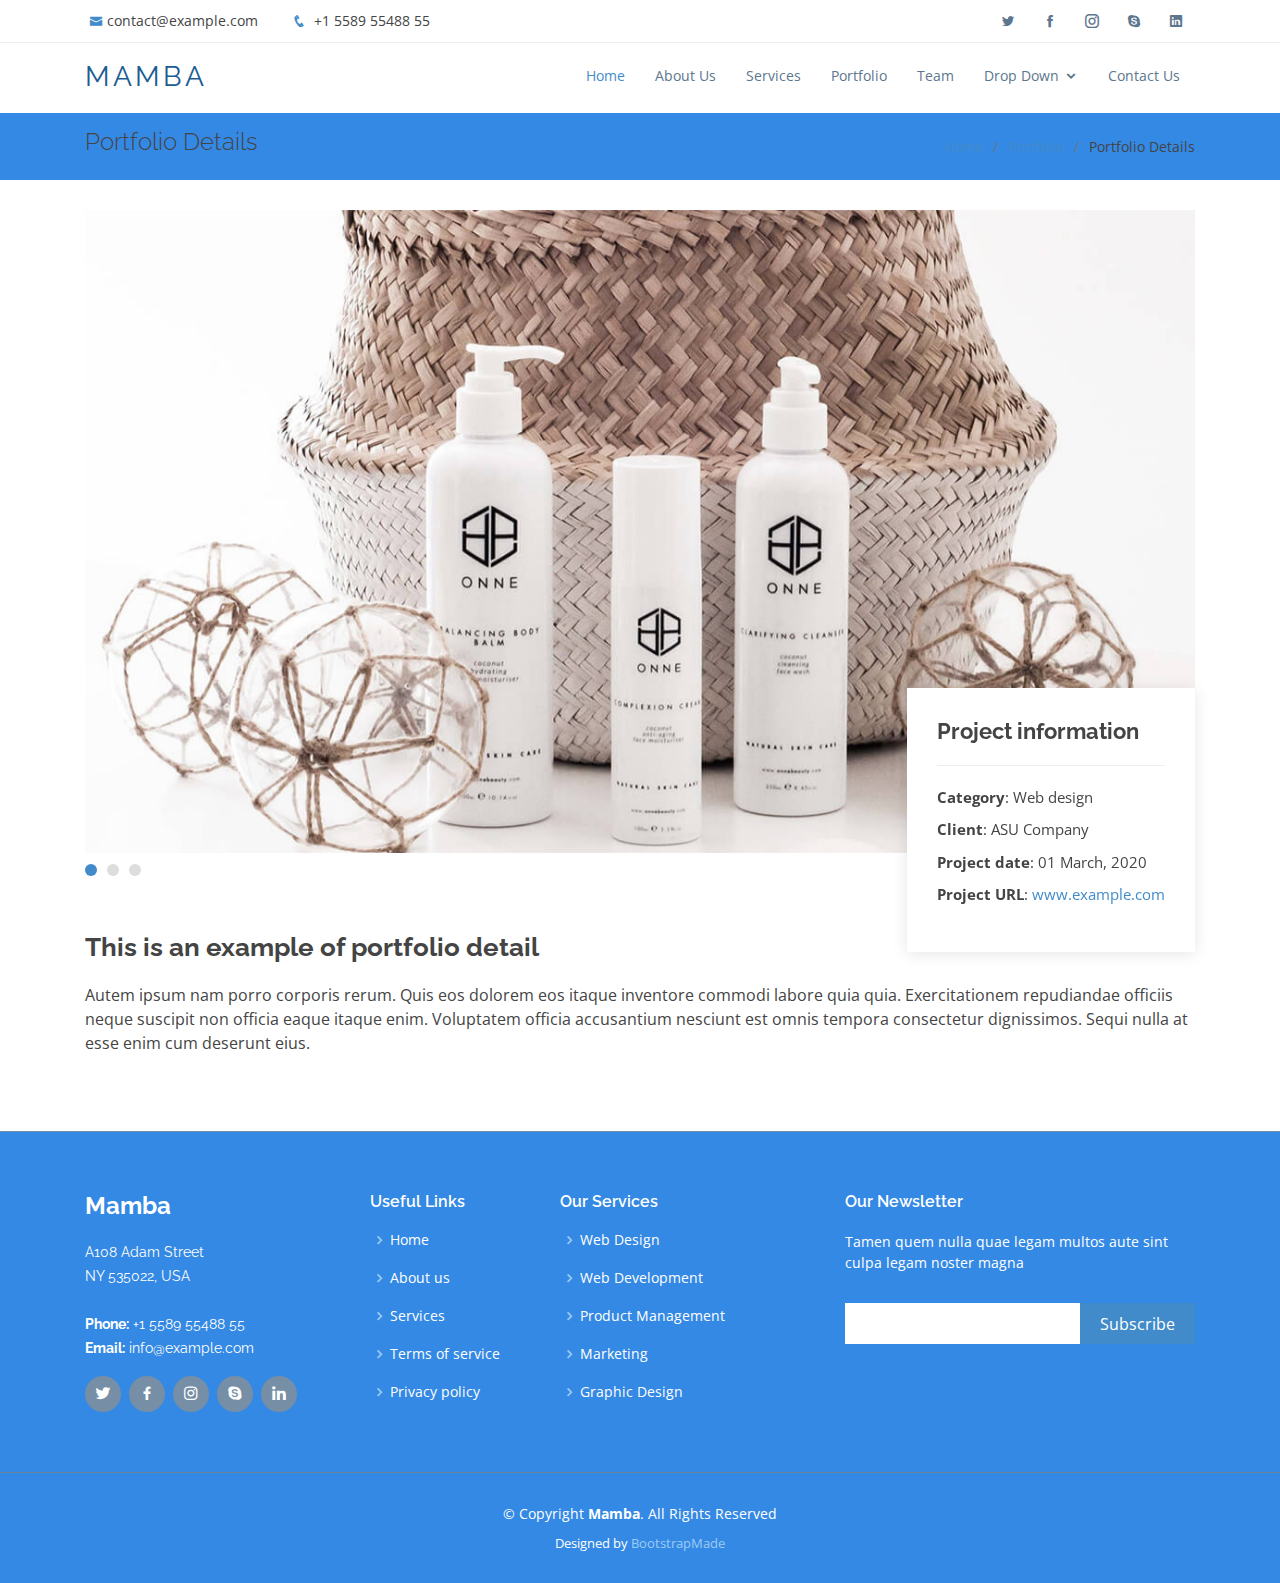
<file: portfolio-details.html>
<!DOCTYPE html>
<html lang="en">

<head>
  <meta charset="utf-8">
  <meta content="width=device-width, initial-scale=1.0" name="viewport">

  <title>Portfolio Details - Mamba Bootstrap Template</title>
  <meta content="" name="descriptison">
  <meta content="" name="keywords">

  <!-- Favicons -->
  <link href="assets/img/favicon.png" rel="icon">
  <link href="assets/img/apple-touch-icon.png" rel="apple-touch-icon">

  <!-- Google Fonts -->
  <link href="https://fonts.googleapis.com/css?family=Open+Sans:300,300i,400,400i,600,600i,700,700i|Raleway:300,300i,400,400i,600,600i,700,700i,900" rel="stylesheet">

  <!-- Vendor CSS Files -->
  <link href="assets/vendor/bootstrap/css/bootstrap.min.css" rel="stylesheet">
  <link href="assets/vendor/icofont/icofont.min.css" rel="stylesheet">
  <link href="assets/vendor/boxicons/css/boxicons.min.css" rel="stylesheet">
  <link href="assets/vendor/animate.css/animate.min.css" rel="stylesheet">
  <link href="assets/vendor/venobox/venobox.css" rel="stylesheet">
  <link href="assets/vendor/owl.carousel/assets/owl.carousel.min.css" rel="stylesheet">
  <link href="assets/vendor/aos/aos.css" rel="stylesheet">

  <!-- Template Main CSS File -->
  <link href="assets/css/style.css" rel="stylesheet">

  <!-- =======================================================
  * Template Name: Mamba - v2.3.0
  * Template URL: https://bootstrapmade.com/mamba-one-page-bootstrap-template-free/
  * Author: BootstrapMade.com
  * License: https://bootstrapmade.com/license/
  ======================================================== -->
</head>

<body>

  <!-- ======= Top Bar ======= -->
  <section id="topbar" class="d-none d-lg-block">
    <div class="container clearfix">
      <div class="contact-info float-left">
        <i class="icofont-envelope"></i><a href="mailto:contact@example.com">contact@example.com</a>
        <i class="icofont-phone"></i> +1 5589 55488 55
      </div>
      <div class="social-links float-right">
        <a href="#" class="twitter"><i class="icofont-twitter"></i></a>
        <a href="#" class="facebook"><i class="icofont-facebook"></i></a>
        <a href="#" class="instagram"><i class="icofont-instagram"></i></a>
        <a href="#" class="skype"><i class="icofont-skype"></i></a>
        <a href="#" class="linkedin"><i class="icofont-linkedin"></i></i></a>
      </div>
    </div>
  </section>

  <!-- ======= Header ======= -->
  <header id="header">
    <div class="container">

      <div class="logo float-left">
        <h1 class="text-light"><a href="index.html"><span>Mamba</span></a></h1>
        <!-- Uncomment below if you prefer to use an image logo -->
        <!-- <a href="index.html"><img src="assets/img/logo.png" alt="" class="img-fluid"></a>-->
      </div>

      <nav class="nav-menu float-right d-none d-lg-block">
        <ul>
          <li class="active"><a href="index.html">Home</a></li>
          <li><a href="#about">About Us</a></li>
          <li><a href="#services">Services</a></li>
          <li><a href="#portfolio">Portfolio</a></li>
          <li><a href="#team">Team</a></li>
          <li class="drop-down"><a href="">Drop Down</a>
            <ul>
              <li><a href="#">Drop Down 1</a></li>
              <li class="drop-down"><a href="#">Drop Down 2</a>
                <ul>
                  <li><a href="#">Deep Drop Down 1</a></li>
                  <li><a href="#">Deep Drop Down 2</a></li>
                  <li><a href="#">Deep Drop Down 3</a></li>
                  <li><a href="#">Deep Drop Down 4</a></li>
                  <li><a href="#">Deep Drop Down 5</a></li>
                </ul>
              </li>
              <li><a href="#">Drop Down 3</a></li>
              <li><a href="#">Drop Down 4</a></li>
              <li><a href="#">Drop Down 5</a></li>
            </ul>
          </li>
          <li><a href="#contact">Contact Us</a></li>
        </ul>
      </nav><!-- .nav-menu -->

    </div>
  </header><!-- End Header -->

  <main id="main">

    <!-- ======= Breadcrumbs Section ======= -->
    <section class="breadcrumbs">
      <div class="container">

        <div class="d-flex justify-content-between align-items-center">
          <h2>Portfolio Details</h2>
          <ol>
            <li><a href="index.html">Home</a></li>
            <li><a href="portfolio.html">Portfolio</a></li>
            <li>Portfolio Details</li>
          </ol>
        </div>

      </div>
    </section><!-- Breadcrumbs Section -->

    <!-- ======= Portfolio Details Section ======= -->
    <section class="portfolio-details">
      <div class="container">

        <div class="portfolio-details-container">

          <div class="owl-carousel portfolio-details-carousel">
            <img src="assets/img/portfolio/portfolio-details-1.jpg" class="img-fluid" alt="">
            <img src="assets/img/portfolio/portfolio-details-2.jpg" class="img-fluid" alt="">
            <img src="assets/img/portfolio/portfolio-details-3.jpg" class="img-fluid" alt="">
          </div>

          <div class="portfolio-info">
            <h3>Project information</h3>
            <ul>
              <li><strong>Category</strong>: Web design</li>
              <li><strong>Client</strong>: ASU Company</li>
              <li><strong>Project date</strong>: 01 March, 2020</li>
              <li><strong>Project URL</strong>: <a href="#">www.example.com</a></li>
            </ul>
          </div>

        </div>

        <div class="portfolio-description">
          <h2>This is an example of portfolio detail</h2>
          <p>
            Autem ipsum nam porro corporis rerum. Quis eos dolorem eos itaque inventore commodi labore quia quia. Exercitationem repudiandae officiis neque suscipit non officia eaque itaque enim. Voluptatem officia accusantium nesciunt est omnis tempora consectetur dignissimos. Sequi nulla at esse enim cum deserunt eius.
          </p>
        </div>
      </div>
    </section><!-- End Portfolio Details Section -->

  </main><!-- End #main -->

  <!-- ======= Footer ======= -->
  <footer id="footer">
    <div class="footer-top">
      <div class="container">
        <div class="row">

          <div class="col-lg-3 col-md-6 footer-info">
            <h3>Mamba</h3>
            <p>
              A108 Adam Street <br>
              NY 535022, USA<br><br>
              <strong>Phone:</strong> +1 5589 55488 55<br>
              <strong>Email:</strong> info@example.com<br>
            </p>
            <div class="social-links mt-3">
              <a href="#" class="twitter"><i class="bx bxl-twitter"></i></a>
              <a href="#" class="facebook"><i class="bx bxl-facebook"></i></a>
              <a href="#" class="instagram"><i class="bx bxl-instagram"></i></a>
              <a href="#" class="google-plus"><i class="bx bxl-skype"></i></a>
              <a href="#" class="linkedin"><i class="bx bxl-linkedin"></i></a>
            </div>
          </div>

          <div class="col-lg-2 col-md-6 footer-links">
            <h4>Useful Links</h4>
            <ul>
              <li><i class="bx bx-chevron-right"></i> <a href="#">Home</a></li>
              <li><i class="bx bx-chevron-right"></i> <a href="#">About us</a></li>
              <li><i class="bx bx-chevron-right"></i> <a href="#">Services</a></li>
              <li><i class="bx bx-chevron-right"></i> <a href="#">Terms of service</a></li>
              <li><i class="bx bx-chevron-right"></i> <a href="#">Privacy policy</a></li>
            </ul>
          </div>

          <div class="col-lg-3 col-md-6 footer-links">
            <h4>Our Services</h4>
            <ul>
              <li><i class="bx bx-chevron-right"></i> <a href="#">Web Design</a></li>
              <li><i class="bx bx-chevron-right"></i> <a href="#">Web Development</a></li>
              <li><i class="bx bx-chevron-right"></i> <a href="#">Product Management</a></li>
              <li><i class="bx bx-chevron-right"></i> <a href="#">Marketing</a></li>
              <li><i class="bx bx-chevron-right"></i> <a href="#">Graphic Design</a></li>
            </ul>
          </div>

          <div class="col-lg-4 col-md-6 footer-newsletter">
            <h4>Our Newsletter</h4>
            <p>Tamen quem nulla quae legam multos aute sint culpa legam noster magna</p>
            <form action="" method="post">
              <input type="email" name="email"><input type="submit" value="Subscribe">
            </form>

          </div>

        </div>
      </div>
    </div>

    <div class="container">
      <div class="copyright">
        &copy; Copyright <strong><span>Mamba</span></strong>. All Rights Reserved
      </div>
      <div class="credits">
        <!-- All the links in the footer should remain intact. -->
        <!-- You can delete the links only if you purchased the pro version. -->
        <!-- Licensing information: https://bootstrapmade.com/license/ -->
        <!-- Purchase the pro version with working PHP/AJAX contact form: https://bootstrapmade.com/mamba-one-page-bootstrap-template-free/ -->
        Designed by <a href="https://bootstrapmade.com/">BootstrapMade</a>
      </div>
    </div>
  </footer><!-- End Footer -->

  <a href="#" class="back-to-top"><i class="icofont-simple-up"></i></a>

  <!-- Vendor JS Files -->
  <script src="assets/vendor/jquery/jquery.min.js"></script>
  <script src="assets/vendor/bootstrap/js/bootstrap.bundle.min.js"></script>
  <script src="assets/vendor/jquery.easing/jquery.easing.min.js"></script>
  <script src="assets/vendor/php-email-form/validate.js"></script>
  <script src="assets/vendor/jquery-sticky/jquery.sticky.js"></script>
  <script src="assets/vendor/venobox/venobox.min.js"></script>
  <script src="assets/vendor/waypoints/jquery.waypoints.min.js"></script>
  <script src="assets/vendor/counterup/counterup.min.js"></script>
  <script src="assets/vendor/owl.carousel/owl.carousel.min.js"></script>
  <script src="assets/vendor/isotope-layout/isotope.pkgd.min.js"></script>
  <script src="assets/vendor/aos/aos.js"></script>

  <!-- Template Main JS File -->
  <script src="assets/js/main.js"></script>

</body>

</html>
</file>
<file: assets/vendor/venobox/venobox.css>
/* ------ venobox.css --------*/
.vbox-overlay *, .vbox-overlay *:before, .vbox-overlay *:after{
    -webkit-backface-visibility: hidden;
    -webkit-box-sizing:border-box;
    -moz-box-sizing:border-box;
    box-sizing:border-box;
}
.vbox-overlay * { 
    -webkit-backface-visibility: visible;
    backface-visibility: visible;
}
.vbox-overlay{
    display: -webkit-flex;
    display: flex;
    -webkit-flex-direction: column;
    flex-direction: column;
    -webkit-justify-content: center;
    justify-content: center;
    -webkit-align-items: center;
    align-items: center;
    position: fixed;
    left: 0;
    top: 0;
    bottom: 0;
    right: 0;
    z-index: 999999;
}

/* ----- navigation ----- */
.vbox-title{
    width: 100%;
    height: 40px;
    float: left;
    text-align: center;
    line-height: 28px;
    font-size: 12px;
    padding: 6px 50px;
    overflow: hidden;
    position: fixed;
    display: none;
    left: 0;
    z-index: 89;
}
.vbox-close{
    cursor: pointer;
    position: fixed;
    top: -1px;
    right: 0;
    width: 50px;
    height: 40px;
    padding: 6px;
    display: block;
    background-position:10px center;
    overflow: hidden;
    font-size: 24px;
    line-height: 1;
    text-align: center;
    z-index: 99;
}
.vbox-left{
    cursor: pointer;
    position: fixed;
    left: 0;
    height: 40px;
    overflow: hidden;
    line-height: 28px;
    font-size: 12px;
    z-index: 99;
    display: flex;
    align-items:center;
}
.vbox-num{
    display: inline-block;
    margin: 6px 0 6px 15px;
}
/* ----- Social share ----- */
.vbox-share{
    line-height: 28px;
    font-size: 12px;
    overflow: hidden;
    position: fixed;
    left: 0;
    z-index: 98;
    display: flex;
    align-items:center;
    justify-content: center;
    width: 100%;
    text-align: center;
}
.vbox-share svg{
    max-height: 28px;
    width: 28px;
    z-index: 10;
    margin-left: 12px;
    margin-top: 6px;
    margin-bottom: 6px;
    vertical-align: middle;
}


/* ----- navigation ARROWS ----- */
.vbox-next, .vbox-prev{
    position: fixed;
    top: 50%;
    margin-top: -15px;
    overflow: hidden;
    cursor: pointer;
    display: block;
    width: 45px;
    height: 45px;
    z-index: 99;
}
.vbox-next span, .vbox-prev span{
    position: relative;
    width: 20px;
    height: 20px;
    border: 2px solid transparent;
    border-top-color: #B6B6B6;
    border-right-color: #B6B6B6;
    text-indent: -100px;
    position: absolute;
    top: 8px;
    display: block;
}
.vbox-prev{
    left: 15px;
}
.vbox-next{
    right: 15px;
}
.vbox-prev span{
    left: 10px;
    -ms-transform: rotate(-135deg);
    -webkit-transform: rotate(-135deg);
    transform: rotate(-135deg);
}
.vbox-next span{
    -ms-transform: rotate(45deg);
    -webkit-transform: rotate(45deg);
    transform: rotate(45deg);
    right: 10px;
}
/* ------- inline window ------ */
.vbox-inline{
    width: 420px;
    height: 315px;
    height: 70vh;
    padding: 10px;
    background: #fff;
    margin: 0 auto;
    overflow: auto;
    text-align: left;
}
/* ------- Video & iFrames window ------ */
.venoframe{
    max-width: 100%;
    width: 100%;
    border: none;
    width: 100%;
    height: 260px;
    height: 70vh;
}
.venoframe.vbvid{
    height: 260px;
}
@media (min-width: 768px) {
    .venoframe, .vbox-inline{
        width: 90%;
        height: 360px;
        height: 70vh;
    }
    .venoframe.vbvid{
        width: 640px;
        height: 360px;
    }
}
@media (min-width: 992px) {
    .venoframe, .vbox-inline{
        max-width: 1200px;
        width: 80%;
        height: 540px;
        height: 70vh;
    }
    .venoframe.vbvid{
        width: 960px;
        height: 540px;
    }
}
/* 
Please do NOT edit this part! 
or at least read this note: http://i.imgur.com/7C0ws9e.gif
*/
.vbox-open{
    overflow: hidden;
}
.vbox-container{
    position: absolute;
    left: 0;
    right: 0;
    top: 0;
    bottom: 0;
    overflow-x: hidden;
    overflow-y: scroll;
    overflow-scrolling: touch;
    -webkit-overflow-scrolling: touch;
    z-index: 20;
    max-height: 100%;

}

.vbox-content{
    text-align: center;
    float: left;
    width: 100%;
    position: relative;
    overflow: hidden;
    padding: 20px 4%;
}
.vbox-container img{
    max-width: 100%;
    height: auto;
}
.vbox-figlio{
    box-shadow: 0 0 12px rgba(0,0,0,0.19), 0 6px 6px rgba(0,0,0,0.23);
    max-width: 100%;
    text-align: initial;
}
img.vbox-figlio{
    -webkit-user-select: none;
-khtml-user-select: none;
-moz-user-select: none;
-o-user-select: none;
user-select: none;
}
.vbox-content.swipe-left{
    margin-left: -200px !important;
}
.vbox-content.swipe-right{
    margin-left: 200px !important;
}
.vbox-animated{
    webkit-transition: margin 300ms ease-out;
    transition: margin 300ms ease-out;
}

/* ---------- preloader ----------
 * SPINKIT 
 * http://tobiasahlin.com/spinkit/
-------------------------------- */
.sk-double-bounce,.sk-rotating-plane{width:40px;height:40px;margin:40px auto}.sk-rotating-plane{background-color:#333;-webkit-animation:sk-rotatePlane 1.2s infinite ease-in-out;animation:sk-rotatePlane 1.2s infinite ease-in-out}@-webkit-keyframes sk-rotatePlane{0%{-webkit-transform:perspective(120px) rotateX(0) rotateY(0);transform:perspective(120px) rotateX(0) rotateY(0)}50%{-webkit-transform:perspective(120px) rotateX(-180.1deg) rotateY(0);transform:perspective(120px) rotateX(-180.1deg) rotateY(0)}100%{-webkit-transform:perspective(120px) rotateX(-180deg) rotateY(-179.9deg);transform:perspective(120px) rotateX(-180deg) rotateY(-179.9deg)}}@keyframes sk-rotatePlane{0%{-webkit-transform:perspective(120px) rotateX(0) rotateY(0);transform:perspective(120px) rotateX(0) rotateY(0)}50%{-webkit-transform:perspective(120px) rotateX(-180.1deg) rotateY(0);transform:perspective(120px) rotateX(-180.1deg) rotateY(0)}100%{-webkit-transform:perspective(120px) rotateX(-180deg) rotateY(-179.9deg);transform:perspective(120px) rotateX(-180deg) rotateY(-179.9deg)}}.sk-double-bounce{position:relative}.sk-double-bounce .sk-child{width:100%;height:100%;border-radius:50%;background-color:#333;opacity:.6;position:absolute;top:0;left:0;-webkit-animation:sk-doubleBounce 2s infinite ease-in-out;animation:sk-doubleBounce 2s infinite ease-in-out}.sk-chasing-dots .sk-child,.sk-spinner-pulse,.sk-three-bounce .sk-child{background-color:#333;border-radius:100%}.sk-double-bounce .sk-double-bounce2{-webkit-animation-delay:-1s;animation-delay:-1s}@-webkit-keyframes sk-doubleBounce{0%,100%{-webkit-transform:scale(0);transform:scale(0)}50%{-webkit-transform:scale(1);transform:scale(1)}}@keyframes sk-doubleBounce{0%,100%{-webkit-transform:scale(0);transform:scale(0)}50%{-webkit-transform:scale(1);transform:scale(1)}}.sk-wave{margin:40px auto;width:50px;height:40px;text-align:center;font-size:10px}.sk-wave .sk-rect{background-color:#333;height:100%;width:6px;display:inline-block;-webkit-animation:sk-waveStretchDelay 1.2s infinite ease-in-out;animation:sk-waveStretchDelay 1.2s infinite ease-in-out}.sk-wave .sk-rect1{-webkit-animation-delay:-1.2s;animation-delay:-1.2s}.sk-wave .sk-rect2{-webkit-animation-delay:-1.1s;animation-delay:-1.1s}.sk-wave .sk-rect3{-webkit-animation-delay:-1s;animation-delay:-1s}.sk-wave .sk-rect4{-webkit-animation-delay:-.9s;animation-delay:-.9s}.sk-wave .sk-rect5{-webkit-animation-delay:-.8s;animation-delay:-.8s}@-webkit-keyframes sk-waveStretchDelay{0%,100%,40%{-webkit-transform:scaleY(.4);transform:scaleY(.4)}20%{-webkit-transform:scaleY(1);transform:scaleY(1)}}@keyframes sk-waveStretchDelay{0%,100%,40%{-webkit-transform:scaleY(.4);transform:scaleY(.4)}20%{-webkit-transform:scaleY(1);transform:scaleY(1)}}.sk-wandering-cubes{margin:40px auto;width:40px;height:40px;position:relative}.sk-wandering-cubes .sk-cube{background-color:#333;width:10px;height:10px;position:absolute;top:0;left:0;-webkit-animation:sk-wanderingCube 1.8s ease-in-out -1.8s infinite both;animation:sk-wanderingCube 1.8s ease-in-out -1.8s infinite both}.sk-chasing-dots,.sk-spinner-pulse{width:40px;height:40px;margin:40px auto}.sk-wandering-cubes .sk-cube2{-webkit-animation-delay:-.9s;animation-delay:-.9s}@-webkit-keyframes sk-wanderingCube{0%{-webkit-transform:rotate(0);transform:rotate(0)}25%{-webkit-transform:translateX(30px) rotate(-90deg) scale(.5);transform:translateX(30px) rotate(-90deg) scale(.5)}50%{-webkit-transform:translateX(30px) translateY(30px) rotate(-179deg);transform:translateX(30px) translateY(30px) rotate(-179deg)}50.1%{-webkit-transform:translateX(30px) translateY(30px) rotate(-180deg);transform:translateX(30px) translateY(30px) rotate(-180deg)}75%{-webkit-transform:translateX(0) translateY(30px) rotate(-270deg) scale(.5);transform:translateX(0) translateY(30px) rotate(-270deg) scale(.5)}100%{-webkit-transform:rotate(-360deg);transform:rotate(-360deg)}}@keyframes sk-wanderingCube{0%{-webkit-transform:rotate(0);transform:rotate(0)}25%{-webkit-transform:translateX(30px) rotate(-90deg) scale(.5);transform:translateX(30px) rotate(-90deg) scale(.5)}50%{-webkit-transform:translateX(30px) translateY(30px) rotate(-179deg);transform:translateX(30px) translateY(30px) rotate(-179deg)}50.1%{-webkit-transform:translateX(30px) translateY(30px) rotate(-180deg);transform:translateX(30px) translateY(30px) rotate(-180deg)}75%{-webkit-transform:translateX(0) translateY(30px) rotate(-270deg) scale(.5);transform:translateX(0) translateY(30px) rotate(-270deg) scale(.5)}100%{-webkit-transform:rotate(-360deg);transform:rotate(-360deg)}}.sk-spinner-pulse{-webkit-animation:sk-pulseScaleOut 1s infinite ease-in-out;animation:sk-pulseScaleOut 1s infinite ease-in-out}@-webkit-keyframes sk-pulseScaleOut{0%{-webkit-transform:scale(0);transform:scale(0)}100%{-webkit-transform:scale(1);transform:scale(1);opacity:0}}@keyframes sk-pulseScaleOut{0%{-webkit-transform:scale(0);transform:scale(0)}100%{-webkit-transform:scale(1);transform:scale(1);opacity:0}}.sk-chasing-dots{position:relative;text-align:center;-webkit-animation:sk-chasingDotsRotate 2s infinite linear;animation:sk-chasingDotsRotate 2s infinite linear}.sk-chasing-dots .sk-child{width:60%;height:60%;display:inline-block;position:absolute;top:0;-webkit-animation:sk-chasingDotsBounce 2s infinite ease-in-out;animation:sk-chasingDotsBounce 2s infinite ease-in-out}.sk-chasing-dots .sk-dot2{top:auto;bottom:0;-webkit-animation-delay:-1s;animation-delay:-1s}@-webkit-keyframes sk-chasingDotsRotate{100%{-webkit-transform:rotate(360deg);transform:rotate(360deg)}}@keyframes sk-chasingDotsRotate{100%{-webkit-transform:rotate(360deg);transform:rotate(360deg)}}@-webkit-keyframes sk-chasingDotsBounce{0%,100%{-webkit-transform:scale(0);transform:scale(0)}50%{-webkit-transform:scale(1);transform:scale(1)}}@keyframes sk-chasingDotsBounce{0%,100%{-webkit-transform:scale(0);transform:scale(0)}50%{-webkit-transform:scale(1);transform:scale(1)}}.sk-three-bounce{margin:40px auto;width:80px;text-align:center}.sk-three-bounce .sk-child{width:20px;height:20px;display:inline-block;-webkit-animation:sk-three-bounce 1.4s ease-in-out 0s infinite both;animation:sk-three-bounce 1.4s ease-in-out 0s infinite both}.sk-circle .sk-child:before,.sk-fading-circle .sk-circle:before{display:block;border-radius:100%;content:'';background-color:#333}.sk-three-bounce .sk-bounce1{-webkit-animation-delay:-.32s;animation-delay:-.32s}.sk-three-bounce .sk-bounce2{-webkit-animation-delay:-.16s;animation-delay:-.16s}@-webkit-keyframes sk-three-bounce{0%,100%,80%{-webkit-transform:scale(0);transform:scale(0)}40%{-webkit-transform:scale(1);transform:scale(1)}}@keyframes sk-three-bounce{0%,100%,80%{-webkit-transform:scale(0);transform:scale(0)}40%{-webkit-transform:scale(1);transform:scale(1)}}.sk-circle{margin:40px auto;width:40px;height:40px;position:relative}.sk-circle .sk-child{width:100%;height:100%;position:absolute;left:0;top:0}.sk-circle .sk-child:before{margin:0 auto;width:15%;height:15%;-webkit-animation:sk-circleBounceDelay 1.2s infinite ease-in-out both;animation:sk-circleBounceDelay 1.2s infinite ease-in-out both}.sk-circle .sk-circle2{-webkit-transform:rotate(30deg);-ms-transform:rotate(30deg);transform:rotate(30deg)}.sk-circle .sk-circle3{-webkit-transform:rotate(60deg);-ms-transform:rotate(60deg);transform:rotate(60deg)}.sk-circle .sk-circle4{-webkit-transform:rotate(90deg);-ms-transform:rotate(90deg);transform:rotate(90deg)}.sk-circle .sk-circle5{-webkit-transform:rotate(120deg);-ms-transform:rotate(120deg);transform:rotate(120deg)}.sk-circle .sk-circle6{-webkit-transform:rotate(150deg);-ms-transform:rotate(150deg);transform:rotate(150deg)}.sk-circle .sk-circle7{-webkit-transform:rotate(180deg);-ms-transform:rotate(180deg);transform:rotate(180deg)}.sk-circle .sk-circle8{-webkit-transform:rotate(210deg);-ms-transform:rotate(210deg);transform:rotate(210deg)}.sk-circle .sk-circle9{-webkit-transform:rotate(240deg);-ms-transform:rotate(240deg);transform:rotate(240deg)}.sk-circle .sk-circle10{-webkit-transform:rotate(270deg);-ms-transform:rotate(270deg);transform:rotate(270deg)}.sk-circle .sk-circle11{-webkit-transform:rotate(300deg);-ms-transform:rotate(300deg);transform:rotate(300deg)}.sk-circle .sk-circle12{-webkit-transform:rotate(330deg);-ms-transform:rotate(330deg);transform:rotate(330deg)}.sk-circle .sk-circle2:before{-webkit-animation-delay:-1.1s;animation-delay:-1.1s}.sk-circle .sk-circle3:before{-webkit-animation-delay:-1s;animation-delay:-1s}.sk-circle .sk-circle4:before{-webkit-animation-delay:-.9s;animation-delay:-.9s}.sk-circle .sk-circle5:before{-webkit-animation-delay:-.8s;animation-delay:-.8s}.sk-circle .sk-circle6:before{-webkit-animation-delay:-.7s;animation-delay:-.7s}.sk-circle .sk-circle7:before{-webkit-animation-delay:-.6s;animation-delay:-.6s}.sk-circle .sk-circle8:before{-webkit-animation-delay:-.5s;animation-delay:-.5s}.sk-circle .sk-circle9:before{-webkit-animation-delay:-.4s;animation-delay:-.4s}.sk-circle .sk-circle10:before{-webkit-animation-delay:-.3s;animation-delay:-.3s}.sk-circle .sk-circle11:before{-webkit-animation-delay:-.2s;animation-delay:-.2s}.sk-circle .sk-circle12:before{-webkit-animation-delay:-.1s;animation-delay:-.1s}@-webkit-keyframes sk-circleBounceDelay{0%,100%,80%{-webkit-transform:scale(0);transform:scale(0)}40%{-webkit-transform:scale(1);transform:scale(1)}}@keyframes sk-circleBounceDelay{0%,100%,80%{-webkit-transform:scale(0);transform:scale(0)}40%{-webkit-transform:scale(1);transform:scale(1)}}.sk-cube-grid{width:40px;height:40px;margin:40px auto}.sk-cube-grid .sk-cube{width:33.33%;height:33.33%;background-color:#333;float:left;-webkit-animation:sk-cubeGridScaleDelay 1.3s infinite ease-in-out;animation:sk-cubeGridScaleDelay 1.3s infinite ease-in-out}.sk-cube-grid .sk-cube1{-webkit-animation-delay:.2s;animation-delay:.2s}.sk-cube-grid .sk-cube2{-webkit-animation-delay:.3s;animation-delay:.3s}.sk-cube-grid .sk-cube3{-webkit-animation-delay:.4s;animation-delay:.4s}.sk-cube-grid .sk-cube4{-webkit-animation-delay:.1s;animation-delay:.1s}.sk-cube-grid .sk-cube5{-webkit-animation-delay:.2s;animation-delay:.2s}.sk-cube-grid .sk-cube6{-webkit-animation-delay:.3s;animation-delay:.3s}.sk-cube-grid .sk-cube7{-webkit-animation-delay:0ms;animation-delay:0ms}.sk-cube-grid .sk-cube8{-webkit-animation-delay:.1s;animation-delay:.1s}.sk-cube-grid .sk-cube9{-webkit-animation-delay:.2s;animation-delay:.2s}@-webkit-keyframes sk-cubeGridScaleDelay{0%,100%,70%{-webkit-transform:scale3D(1,1,1);transform:scale3D(1,1,1)}35%{-webkit-transform:scale3D(0,0,1);transform:scale3D(0,0,1)}}@keyframes sk-cubeGridScaleDelay{0%,100%,70%{-webkit-transform:scale3D(1,1,1);transform:scale3D(1,1,1)}35%{-webkit-transform:scale3D(0,0,1);transform:scale3D(0,0,1)}}.sk-fading-circle{margin:40px auto;width:40px;height:40px;position:relative}.sk-fading-circle .sk-circle{width:100%;height:100%;position:absolute;left:0;top:0}.sk-fading-circle .sk-circle:before{margin:0 auto;width:15%;height:15%;-webkit-animation:sk-circleFadeDelay 1.2s infinite ease-in-out both;animation:sk-circleFadeDelay 1.2s infinite ease-in-out both}.sk-fading-circle .sk-circle2{-webkit-transform:rotate(30deg);-ms-transform:rotate(30deg);transform:rotate(30deg)}.sk-fading-circle .sk-circle3{-webkit-transform:rotate(60deg);-ms-transform:rotate(60deg);transform:rotate(60deg)}.sk-fading-circle .sk-circle4{-webkit-transform:rotate(90deg);-ms-transform:rotate(90deg);transform:rotate(90deg)}.sk-fading-circle .sk-circle5{-webkit-transform:rotate(120deg);-ms-transform:rotate(120deg);transform:rotate(120deg)}.sk-fading-circle .sk-circle6{-webkit-transform:rotate(150deg);-ms-transform:rotate(150deg);transform:rotate(150deg)}.sk-fading-circle .sk-circle7{-webkit-transform:rotate(180deg);-ms-transform:rotate(180deg);transform:rotate(180deg)}.sk-fading-circle .sk-circle8{-webkit-transform:rotate(210deg);-ms-transform:rotate(210deg);transform:rotate(210deg)}.sk-fading-circle .sk-circle9{-webkit-transform:rotate(240deg);-ms-transform:rotate(240deg);transform:rotate(240deg)}.sk-fading-circle .sk-circle10{-webkit-transform:rotate(270deg);-ms-transform:rotate(270deg);transform:rotate(270deg)}.sk-fading-circle .sk-circle11{-webkit-transform:rotate(300deg);-ms-transform:rotate(300deg);transform:rotate(300deg)}.sk-fading-circle .sk-circle12{-webkit-transform:rotate(330deg);-ms-transform:rotate(330deg);transform:rotate(330deg)}.sk-fading-circle .sk-circle2:before{-webkit-animation-delay:-1.1s;animation-delay:-1.1s}.sk-fading-circle .sk-circle3:before{-webkit-animation-delay:-1s;animation-delay:-1s}.sk-fading-circle .sk-circle4:before{-webkit-animation-delay:-.9s;animation-delay:-.9s}.sk-fading-circle .sk-circle5:before{-webkit-animation-delay:-.8s;animation-delay:-.8s}.sk-fading-circle .sk-circle6:before{-webkit-animation-delay:-.7s;animation-delay:-.7s}.sk-fading-circle .sk-circle7:before{-webkit-animation-delay:-.6s;animation-delay:-.6s}.sk-fading-circle .sk-circle8:before{-webkit-animation-delay:-.5s;animation-delay:-.5s}.sk-fading-circle .sk-circle9:before{-webkit-animation-delay:-.4s;animation-delay:-.4s}.sk-fading-circle .sk-circle10:before{-webkit-animation-delay:-.3s;animation-delay:-.3s}.sk-fading-circle .sk-circle11:before{-webkit-animation-delay:-.2s;animation-delay:-.2s}.sk-fading-circle .sk-circle12:before{-webkit-animation-delay:-.1s;animation-delay:-.1s}@-webkit-keyframes sk-circleFadeDelay{0%,100%,39%{opacity:0}40%{opacity:1}}@keyframes sk-circleFadeDelay{0%,100%,39%{opacity:0}40%{opacity:1}}.sk-folding-cube{margin:40px auto;width:40px;height:40px;position:relative;-webkit-transform:rotateZ(45deg);transform:rotateZ(45deg)}.sk-folding-cube .sk-cube{float:left;width:50%;height:50%;position:relative;-webkit-transform:scale(1.1);-ms-transform:scale(1.1);transform:scale(1.1)}.sk-folding-cube .sk-cube:before{content:'';position:absolute;top:0;left:0;width:100%;height:100%;background-color:#333;-webkit-animation:sk-foldCubeAngle 2.4s infinite linear both;animation:sk-foldCubeAngle 2.4s infinite linear both;-webkit-transform-origin:100% 100%;-ms-transform-origin:100% 100%;transform-origin:100% 100%}.sk-folding-cube .sk-cube2{-webkit-transform:scale(1.1) rotateZ(90deg);transform:scale(1.1) rotateZ(90deg)}.sk-folding-cube .sk-cube3{-webkit-transform:scale(1.1) rotateZ(180deg);transform:scale(1.1) rotateZ(180deg)}.sk-folding-cube .sk-cube4{-webkit-transform:scale(1.1) rotateZ(270deg);transform:scale(1.1) rotateZ(270deg)}.sk-folding-cube .sk-cube2:before{-webkit-animation-delay:.3s;animation-delay:.3s}.sk-folding-cube .sk-cube3:before{-webkit-animation-delay:.6s;animation-delay:.6s}.sk-folding-cube .sk-cube4:before{-webkit-animation-delay:.9s;animation-delay:.9s}@-webkit-keyframes sk-foldCubeAngle{0%,10%{-webkit-transform:perspective(140px) rotateX(-180deg);transform:perspective(140px) rotateX(-180deg);opacity:0}25%,75%{-webkit-transform:perspective(140px) rotateX(0);transform:perspective(140px) rotateX(0);opacity:1}100%,90%{-webkit-transform:perspective(140px) rotateY(180deg);transform:perspective(140px) rotateY(180deg);opacity:0}}@keyframes sk-foldCubeAngle{0%,10%{-webkit-transform:perspective(140px) rotateX(-180deg);transform:perspective(140px) rotateX(-180deg);opacity:0}25%,75%{-webkit-transform:perspective(140px) rotateX(0);transform:perspective(140px) rotateX(0);opacity:1}100%,90%{-webkit-transform:perspective(140px) rotateY(180deg);transform:perspective(140px) rotateY(180deg);opacity:0}}
</file>
<file: assets/css/style.css>
/**
* Template Name: Mamba - v2.3.0
* Template URL: https://bootstrapmade.com/mamba-one-page-bootstrap-template-free/
* Author: BootstrapMade.com
* License: https://bootstrapmade.com/license/
*/

/*--------------------------------------------------------------
# General
--------------------------------------------------------------*/
body {
  font-family: "Open Sans", sans-serif;
  color: #444;
}

a {
  color: #428bca;
}

a:hover {
  color: #9eccf4;
  text-decoration: none;
}

h1, h2, h3, h4, h5, h6, .font-primary {
  font-family: "Raleway", sans-serif;
}

/*--------------------------------------------------------------
# Back to top button
--------------------------------------------------------------*/
.back-to-top {
  position: fixed;
  display: none;
  width: 40px;
  height: 40px;
  border-radius: 3px;
  right: 15px;
  bottom: 15px;
  background: #428bca;
  color: #fff;
  transition: display 0.5s ease-in-out;
  z-index: 99999;
}

.back-to-top i {
  font-size: 24px;
  position: absolute;
  top: 8px;
  left: 8px;
}

.back-to-top:hover {
  color: #fff;
  background: #629fd3;
  transition: background 0.2s ease-in-out;
}

/*--------------------------------------------------------------
# Top Bar
--------------------------------------------------------------*/
#topbar {
  background: #fff;
  padding: 10px 0;
  border-bottom: 1px solid #eee;
  font-size: 14px;
}

#topbar .contact-info a {
  line-height: 1;
  color: #444;
  transition: 0.3s;
}

#topbar .contact-info a:hover {
  color: #428bca;
}

#topbar .contact-info i {
  color: #428bca;
  padding: 4px;
}

#topbar .contact-info .icofont-phone {
  padding-left: 20px;
  margin-left: 10px;
}

#topbar .social-links a {
  color: #5c768d;
  padding: 4px 12px;
  display: inline-block;
  line-height: 1px;
  transition: 0.3s;
}

#topbar .social-links a:hover {
  color: #428bca;
}

/*--------------------------------------------------------------
# Header
--------------------------------------------------------------*/
#header {
  height: 70px;
  transition: all 0.5s;
  transition: all 0.5s;
  padding: 10px 0;
  background: #fff;
  z-index: 997;
}

#header.header-scrolled {
  box-shadow: 0px 0px 20px 0px rgba(0, 0, 0, 0.1);
}

#header .logo h1 {
  font-size: 28px;
  margin: 0;
  padding: 10px 0;
  line-height: 1;
  font-weight: 400;
  letter-spacing: 3px;
  text-transform: uppercase;
}

#header .logo h1 a, #header .logo h1 a:hover {
  color: #1c5c93;
  text-decoration: none;
}

#header .logo img {
  padding: 0;
  margin: 0;
  max-height: 40px;
}

/*--------------------------------------------------------------
# Navigation Menu
--------------------------------------------------------------*/
/* Desktop Navigation */
.nav-menu, .nav-menu * {
  margin: 0;
  padding: 0;
  list-style: none;
}

.nav-menu > ul > li {
  position: relative;
  white-space: nowrap;
  float: left;
}

.nav-menu a {
  display: block;
  position: relative;
  color: #5c768d;
  padding: 12px 15px;
  transition: 0.3s;
  font-size: 14px;
  font-family: "Open Sans", sans-serif;
}

.nav-menu a:hover, .nav-menu .active > a, .nav-menu li:hover > a {
  color: #428bca;
  text-decoration: none;
}

.nav-menu .drop-down ul {
  display: block;
  position: absolute;
  left: 0;
  top: 100%;
  z-index: 99;
  opacity: 0;
  visibility: hidden;
  padding: 10px 0;
  background: #fff;
  box-shadow: 0px 0px 30px rgba(127, 137, 161, 0.25);
  transition: ease all 0.3s;
}

.nav-menu .drop-down:hover > ul {
  opacity: 1;
  top: 100%;
  visibility: visible;
}

.nav-menu .drop-down li {
  min-width: 180px;
  position: relative;
}

.nav-menu .drop-down ul a {
  padding: 10px 20px;
  font-size: 14px;
  font-weight: 500;
  text-transform: none;
  color: #103453;
}

.nav-menu .drop-down ul a:hover, .nav-menu .drop-down ul .active > a, .nav-menu .drop-down ul li:hover > a {
  color: #428bca;
}

.nav-menu .drop-down > a:after {
  content: "\ea99";
  font-family: IcoFont;
  padding-left: 5px;
}

.nav-menu .drop-down .drop-down ul {
  top: 0;
  left: 100%;
}

.nav-menu .drop-down .drop-down:hover > ul {
  opacity: 1;
  top: 0;
}

.nav-menu .drop-down .drop-down > a {
  padding-right: 35px;
}

.nav-menu .drop-down .drop-down > a:after {
  content: "\eaa0";
  font-family: IcoFont;
  position: absolute;
  right: 15px;
}

@media (max-width: 1366px) {
  .nav-menu .drop-down .drop-down ul {
    left: -90%;
  }
  .nav-menu .drop-down .drop-down:hover > ul {
    left: -100%;
  }
  .nav-menu .drop-down .drop-down > a:after {
    content: "\ea9d";
  }
}

/* Mobile Navigation */
.mobile-nav {
  position: fixed;
  top: 0;
  bottom: 0;
  z-index: 9999;
  overflow-y: auto;
  left: -260px;
  width: 260px;
  padding-top: 18px;
  background: #1f3548;
  transition: 0.4s;
}

.mobile-nav * {
  margin: 0;
  padding: 0;
  list-style: none;
}

.mobile-nav a {
  display: block;
  position: relative;
  color: #e3f0fc;
  padding: 10px 20px;
  font-weight: 500;
}

.mobile-nav a:hover, .mobile-nav .active > a, .mobile-nav li:hover > a {
  color: #9eccf4;
  text-decoration: none;
}

.mobile-nav .drop-down > a:after {
  content: "\ea99";
  font-family: IcoFont;
  padding-left: 10px;
  position: absolute;
  right: 15px;
}

.mobile-nav .active.drop-down > a:after {
  content: "\eaa0";
}

.mobile-nav .drop-down > a {
  padding-right: 35px;
}

.mobile-nav .drop-down ul {
  display: none;
  overflow: hidden;
}

.mobile-nav .drop-down li {
  padding-left: 20px;
}

.mobile-nav-toggle {
  position: fixed;
  right: 15px;
  top: 20px;
  z-index: 9998;
  border: 0;
  background: none;
  font-size: 24px;
  transition: all 0.4s;
  outline: none !important;
  line-height: 1;
  cursor: pointer;
  text-align: right;
}

.mobile-nav-toggle i {
  color: #5c768d;
}

.mobile-nav-overly {
  width: 100%;
  height: 100%;
  z-index: 9997;
  top: 0;
  left: 0;
  position: fixed;
  background: rgba(31, 53, 72, 0.7);
  overflow: hidden;
  display: none;
}

.mobile-nav-active {
  overflow: hidden;
}

.mobile-nav-active .mobile-nav {
  left: 0;
}

.mobile-nav-active .mobile-nav-toggle i {
  color: #fff;
}

/*--------------------------------------------------------------
# Hero Section
--------------------------------------------------------------*/
#hero {
  width: 100%;
  height: calc(100vh - 114px);
  padding: 0;
  overflow: hidden;
}

#hero .carousel-item {
  width: 100%;
  height: calc(100vh - 114px);
  background-size: cover;
  background-position: top right;
  background-repeat: no-repeat;
  overflow: hidden;
}

#hero .carousel-item::before {
  content: '';
  background-color: rgba(13, 30, 45, 0.6);
  position: absolute;
  height: 100%;
  width: 100%;
  top: 0;
  right: 0;
  left: 0;
  bottom: 0;
  overflow: hidden;
}

#hero .carousel-container {
  display: flex;
  justify-content: center;
  align-items: center;
  position: absolute;
  bottom: 0;
  top: 0;
  left: 0;
  right: 0;
  overflow: hidden;
}

#hero .carousel-content {
  text-align: left;
}

@media (max-width: 992px) {
  #hero, #hero .carousel-item {
    height: calc(80vh - 70px);
  }
  #hero .carousel-content.container {
    padding: 0 50px;
  }
}

#hero h2 {
  color: #fff;
  margin-bottom: 30px;
  font-size: 48px;
  font-weight: 900;
}

#hero p {
  width: 80%;
  -webkit-animation-delay: 0.4s;
  animation-delay: 0.4s;
  color: #fff;
}

#hero .carousel-inner .carousel-item {
  transition-property: opacity;
  background-position: center top;
}

#hero .carousel-inner .carousel-item,
#hero .carousel-inner .active.carousel-item-left,
#hero .carousel-inner .active.carousel-item-right {
  opacity: 0;
}

#hero .carousel-inner .active,
#hero .carousel-inner .carousel-item-next.carousel-item-left,
#hero .carousel-inner .carousel-item-prev.carousel-item-right {
  opacity: 1;
  transition: 0.5s;
}

#hero .carousel-inner .carousel-item-next,
#hero .carousel-inner .carousel-item-prev,
#hero .carousel-inner .active.carousel-item-left,
#hero .carousel-inner .active.carousel-item-right {
  left: 0;
  transform: translate3d(0, 0, 0);
}

#hero .carousel-control-prev, #hero .carousel-control-next {
  width: 10%;
}

#hero .carousel-control-next-icon, #hero .carousel-control-prev-icon {
  background: none;
  font-size: 48px;
  line-height: 1;
  width: auto;
  height: auto;
}

#hero .carousel-indicators li {
  cursor: pointer;
}

#hero .btn-get-started {
  font-family: "Raleway", sans-serif;
  font-weight: 500;
  font-size: 14px;
  letter-spacing: 1px;
  display: inline-block;
  padding: 12px 32px;
  border-radius: 5px;
  transition: 0.5s;
  line-height: 1;
  margin: 10px;
  color: #fff;
  -webkit-animation-delay: 0.8s;
  animation-delay: 0.8s;
  border: 0;
  background: #428bca;
}

#hero .btn-get-started:hover {
  background: #1c5c93;
}

@media (max-width: 768px) {
  #hero h2 {
    font-size: 28px;
  }
}

@media (min-width: 1024px) {
  #hero p {
    width: 60%;
  }
  #hero .carousel-control-prev, #hero .carousel-control-next {
    width: 5%;
  }
}

/*--------------------------------------------------------------
# Sections General
--------------------------------------------------------------*/
section {
  padding: 60px 0;
}

.section-bg {
  background-color: #f5f9fc;
}

.section-title {
  text-align: center;
  padding-bottom: 30px;
}

.section-title h2 {
  font-size: 32px;
  font-weight: 600;
  margin-bottom: 20px;
  padding-bottom: 0;
  color: #5c768d;
}

.section-title p {
  margin-bottom: 0;
}

/*--------------------------------------------------------------
# Breadcrumbs
--------------------------------------------------------------*/
.breadcrumbs {
  padding: 15px 0;
  background-color: #3489e4;
  min-height: 40px;
}

.breadcrumbs h2 {
  font-size: 24px;
  font-weight: 300;
}

.breadcrumbs ol {
  display: flex;
  flex-wrap: wrap;
  list-style: none;
  padding: 0;
  margin: 0;
  font-size: 14px;
}

.breadcrumbs ol li + li {
  padding-left: 10px;
}

.breadcrumbs ol li + li::before {
  display: inline-block;
  padding-right: 10px;
  color: #6c757d;
  content: "/";
}

@media (max-width: 768px) {
  .breadcrumbs .d-flex {
    display: block !important;
  }
  .breadcrumbs ol {
    display: block;
  }
  .breadcrumbs ol li {
    display: inline-block;
  }
}

/*--------------------------------------------------------------
# About Us
--------------------------------------------------------------*/
.about {
  padding-bottom: 30px;
}

.about .container {
  box-shadow: 0 5px 25px 0 rgba(214, 215, 216, 0.6);
}

.about .video-box img {
  padding: 15px 0;
}

.about .section-title p {
  text-align: left;
  font-style: italic;
  color: #666;
}

.about .about-content {
  padding: 40px;
}

.about .icon-box + .icon-box {
  margin-top: 40px;
}

.about .icon-box .icon {
  float: left;
  display: flex;
  align-items: center;
  justify-content: center;
  width: 72px;
  height: 72px;
  background: #f1f7fb;
  border-radius: 6px;
  transition: 0.5s;
}

.about .icon-box .icon i {
  color: #428bca;
  font-size: 32px;
}

.about .icon-box:hover .icon {
  background: #428bca;
}

.about .icon-box:hover .icon i {
  color: #fff;
}

.about .icon-box .title {
  margin-left: 95px;
  font-weight: 700;
  margin-bottom: 10px;
  font-size: 18px;
  text-transform: uppercase;
}

.about .icon-box .title a {
  color: #343a40;
  transition: 0.3s;
}

.about .icon-box .title a:hover {
  color: #428bca;
}

.about .icon-box .description {
  margin-left: 95px;
  line-height: 24px;
  font-size: 14px;
}

.about .video-box {
  position: relative;
}

.about .play-btn {
  width: 94px;
  height: 94px;
  background: radial-gradient(#428bca 50%, rgba(66, 139, 202, 0.4) 52%);
  border-radius: 50%;
  display: block;
  position: absolute;
  left: calc(50% - 47px);
  top: calc(50% - 47px);
  overflow: hidden;
}

.about .play-btn::after {
  content: '';
  position: absolute;
  left: 50%;
  top: 50%;
  transform: translateX(-40%) translateY(-50%);
  width: 0;
  height: 0;
  border-top: 10px solid transparent;
  border-bottom: 10px solid transparent;
  border-left: 15px solid #fff;
  z-index: 100;
  transition: all 400ms cubic-bezier(0.55, 0.055, 0.675, 0.19);
}

.about .play-btn::before {
  content: '';
  position: absolute;
  width: 120px;
  height: 120px;
  -webkit-animation-delay: 0s;
  animation-delay: 0s;
  -webkit-animation: pulsate-btn 2s;
  animation: pulsate-btn 2s;
  -webkit-animation-direction: forwards;
  animation-direction: forwards;
  -webkit-animation-iteration-count: infinite;
  animation-iteration-count: infinite;
  -webkit-animation-timing-function: steps;
  animation-timing-function: steps;
  opacity: 1;
  border-radius: 50%;
  border: 5px solid rgba(66, 139, 202, 0.7);
  top: -15%;
  left: -15%;
  background: rgba(198, 16, 0, 0);
}

.about .play-btn:hover::after {
  border-left: 15px solid #428bca;
  transform: scale(20);
}

.about .play-btn:hover::before {
  content: '';
  position: absolute;
  left: 50%;
  top: 50%;
  transform: translateX(-40%) translateY(-50%);
  width: 0;
  height: 0;
  border: none;
  border-top: 10px solid transparent;
  border-bottom: 10px solid transparent;
  border-left: 15px solid #fff;
  z-index: 200;
  -webkit-animation: none;
  animation: none;
  border-radius: 0;
}

@-webkit-keyframes pulsate-btn {
  0% {
    transform: scale(0.6, 0.6);
    opacity: 1;
  }
  100% {
    transform: scale(1, 1);
    opacity: 0;
  }
}

@keyframes pulsate-btn {
  0% {
    transform: scale(0.6, 0.6);
    opacity: 1;
  }
  100% {
    transform: scale(1, 1);
    opacity: 0;
  }
}

/*--------------------------------------------------------------
# About Lists
--------------------------------------------------------------*/
.about-lists {
  padding: 40px;
}

.about-lists .row {
  overflow: hidden;
}

.about-lists .content-item {
  padding: 40px;
  border-left: 1px solid #d9e8f4;
  border-bottom: 1px solid #d9e8f4;
  margin: -1px;
}

.about-lists .content-item span {
  display: block;
  font-size: 24px;
  font-weight: 400;
  color: #9eccf4;
}

.about-lists .content-item h4 {
  font-size: 28px;
  font-weight: 400;
  padding: 0;
  margin: 20px 0;
}

.about-lists .content-item p {
  color: #aaaaaa;
  font-size: 15px;
  margin: 0;
  padding: 0;
}

@media (max-width: 768px) {
  .about-lists .content-item {
    padding: 40px 0;
  }
}

/*--------------------------------------------------------------
# Counts
--------------------------------------------------------------*/
.counts {
  padding-bottom: 30px;
}

.counts .count-box {
  box-shadow: 0px 0 16px rgba(0, 0, 0, 0.1);
  padding: 30px;
  background: #fff;
  margin-bottom: 30px;
}

.counts .count-box i {
  display: block;
  font-size: 64px;
  margin-bottom: 15px;
}

.counts .count-box span {
  font-size: 42px;
  display: block;
  font-weight: 700;
  color: #1c5c93;
}

.counts .count-box p {
  padding: 0;
  margin: 0;
  font-family: "Raleway", sans-serif;
  font-size: 14px;
}

/*--------------------------------------------------------------
# Services
--------------------------------------------------------------*/
.services {
  padding-bottom: 30px;
}

.services .icon-box {
  margin-bottom: 20px;
  text-align: center;
}

.services .icon {
  display: flex;
  justify-content: center;
}

.services .icon i {
  width: 80px;
  height: 80px;
  margin-bottom: 20px;
  background: #fff;
  border-radius: 50%;
  transition: 0.5s;
  color: #428bca;
  font-size: 40px;
  overflow: hidden;
  padding-top: 20px;
  box-shadow: 0px 0 25px rgba(0, 0, 0, 0.15);
}

.services .icon-box:hover .icon i {
  box-shadow: 0px 0 30px rgba(66, 139, 202, 0.5);
}

.services .title {
  font-weight: 600;
  margin-bottom: 15px;
  font-size: 18px;
  position: relative;
  padding-bottom: 15px;
}

.services .title a {
  color: #444;
  transition: 0.3s;
}

.services .title a:hover {
  color: #428bca;
}

.services .title::after {
  content: '';
  position: absolute;
  display: block;
  width: 50px;
  height: 2px;
  background: #428bca;
  bottom: 0;
  left: calc(50% - 25px);
}

.services .description {
  line-height: 24px;
  font-size: 14px;
}

/*--------------------------------------------------------------
# Our Portfolio
--------------------------------------------------------------*/
.portfolio .portfolio-item {
  margin-bottom: 30px;
}

.portfolio #portfolio-flters {
  padding: 0;
  margin: 0 0 35px 0;
  list-style: none;
  text-align: center;
}

.portfolio #portfolio-flters li {
  cursor: pointer;
  margin: 0 15px 15px 0;
  display: inline-block;
  padding: 10px 20px;
  font-size: 12px;
  line-height: 20px;
  color: #444;
  border-radius: 4px;
  text-transform: uppercase;
  background: #fff;
  margin-bottom: 5px;
  transition: all 0.3s ease-in-out;
}

.portfolio #portfolio-flters li:hover, .portfolio #portfolio-flters li.filter-active {
  background: #428bca;
  color: #fff;
}

.portfolio #portfolio-flters li:last-child {
  margin-right: 0;
}

.portfolio .portfolio-wrap {
  box-shadow: 0px 2px 12px rgba(0, 0, 0, 0.08);
  transition: 0.3s;
  position: relative;
  overflow: hidden;
}

.portfolio .portfolio-wrap img {
  transition: 0.3s;
}

.portfolio .portfolio-wrap .portfolio-info {
  display: flex;
  justify-content: center;
  align-items: center;
  flex-direction: column;
  opacity: 0;
  position: absolute;
  bottom: 0;
  top: 0;
  left: 0;
  right: 0;
  transition: 0.3s;
  text-align: center;
  background: rgba(31, 53, 72, 0.6);
  padding-bottom: 30px;
}

.portfolio .portfolio-wrap .portfolio-info h4 {
  font-size: 20px;
  color: #fff;
  font-weight: 600;
}

.portfolio .portfolio-wrap .portfolio-info p {
  color: #fff;
  font-size: 14px;
  text-transform: uppercase;
}

.portfolio .portfolio-wrap .portfolio-info a {
  color: #428bca;
  margin: 0 4px;
  font-size: 18px;
  line-height: 1;
  background-color: #fff;
  padding-top: 7px;
  border-radius: 50px;
  text-align: center;
  width: 36px;
  height: 35px;
  display: inline-block;
  transition: 0.3s;
}

.portfolio .portfolio-wrap .portfolio-info a:hover {
  background: #428bca;
  color: #fff;
}

.portfolio .portfolio-wrap:hover {
  box-shadow: 0px 4px 14px rgba(0, 0, 0, 0.16);
}

.portfolio .portfolio-wrap:hover .portfolio-info {
  opacity: 1;
  padding-bottom: 0;
}

.portfolio .portfolio-wrap:hover img {
  transform: scale(1.1);
}

/*--------------------------------------------------------------
# Portfolio Details
--------------------------------------------------------------*/
.portfolio-details {
  padding-top: 30px;
}

.portfolio-details .portfolio-details-container {
  position: relative;
}

.portfolio-details .portfolio-details-carousel {
  position: relative;
  z-index: 1;
}

.portfolio-details .portfolio-details-carousel .owl-nav, .portfolio-details .portfolio-details-carousel .owl-dots {
  margin-top: 5px;
  text-align: left;
}

.portfolio-details .portfolio-details-carousel .owl-dot {
  display: inline-block;
  margin: 0 10px 0 0;
  width: 12px;
  height: 12px;
  border-radius: 50%;
  background-color: #ddd !important;
}

.portfolio-details .portfolio-details-carousel .owl-dot.active {
  background-color: #428bca !important;
}

.portfolio-details .portfolio-info {
  padding: 30px;
  position: absolute;
  right: 0;
  bottom: -70px;
  background: #fff;
  box-shadow: 0px 2px 15px rgba(0, 0, 0, 0.1);
  z-index: 2;
}

.portfolio-details .portfolio-info h3 {
  font-size: 22px;
  font-weight: 700;
  margin-bottom: 20px;
  padding-bottom: 20px;
  border-bottom: 1px solid #eee;
}

.portfolio-details .portfolio-info ul {
  list-style: none;
  padding: 0;
  font-size: 15px;
}

.portfolio-details .portfolio-info ul li + li {
  margin-top: 10px;
}

.portfolio-details .portfolio-description {
  padding-top: 50px;
}

.portfolio-details .portfolio-description h2 {
  width: 50%;
  font-size: 26px;
  font-weight: 700;
  margin-bottom: 20px;
}

.portfolio-details .portfolio-description p {
  padding: 0 0 0 0;
}

@media (max-width: 768px) {
  .portfolio-details .portfolio-description h2 {
    width: 100%;
  }
  .portfolio-details .portfolio-info {
    position: static;
    margin-top: 30px;
  }
}

/*--------------------------------------------------------------
# Our Team
--------------------------------------------------------------*/
.team {
  background: #fff;
  padding: 60px 0 30px 0;
}

.team .member {
  text-align: center;
  margin-bottom: 80px;
  position: relative;
}

.team .member .pic {
  border-radius: 4px;
  overflow: hidden;
}

.team .member img {
  transition: all ease-in-out 0.4s;
}

.team .member:hover img {
  transform: scale(1.1);
}

.team .member .member-info {
  position: absolute;
  bottom: -48px;
  left: 20px;
  right: 20px;
  background: ;
    background: linear-gradient(360deg, #70EA8C 0%, rgba(6, 21, 3, 0.9) 35%, rgb(30, 249, 80) 100%);
  padding: 15px 0;
  border-radius: 4px;
}

.team .member h4 {
  font-weight: 700;
  margin-bottom: 10px;
  font-size: 16px;
  color: #fff;
  position: relative;
  padding-bottom: 10px;
}

.team .member h4::after {
  content: '';
  position: absolute;
  display: block;
  width: 50px;
  height: 1px;
  background: #fff;
  bottom: 0;
  left: calc(50% - 25px);
}

.team .member span {
  font-style: italic;
  display: block;
  font-size: 13px;
  color: #fff;
}

.team .member .social {
  margin-top: 15px;
}

.team .member .social a {
  transition: color 0.3s;
  color: #fff;
}

.team .member .social a:hover {
  color: #9eccf4;
}

.team .member .social i {
  font-size: 16px;
  margin: 0 2px;
}

@media (max-width: 992px) {
  .team .member {
    margin-bottom: 100px;
  }
}

/*--------------------------------------------------------------
# Frequently Asked Questions
--------------------------------------------------------------*/
.faq {
  padding-bottom: 30px;
}

.faq .faq-item {
  margin-bottom: 40px;
}

.faq .faq-item h4 {
  font-size: 20px;
  line-height: 28px;
  font-weight: 600;
  margin-bottom: 15px;
  color: #1f3548;
}

/*--------------------------------------------------------------
# Contact Us
--------------------------------------------------------------*/
.contact .info-box {
  color: #444;
  text-align: center;
  box-shadow: 0 0 30px rgba(214, 215, 216, 0.6);
  padding: 20px 0 30px 0;
  margin-bottom: 30px;
  width: 100%;
}

.contact .info-box i {
  font-size: 32px;
  color: #428bca;
  border-radius: 50%;
  padding: 8px;
  border: 2px dotted #9eccf4;
}

.contact .info-box h3 {
  font-size: 20px;
  color: #666;
  font-weight: 700;
  margin: 10px 0;
}

.contact .info-box p {
  padding: 0;
  line-height: 24px;
  font-size: 14px;
  margin-bottom: 0;
}

.contact .php-email-form {
  box-shadow: 0 0 30px rgba(214, 215, 216, 0.6);
  padding: 30px;
}

.contact .php-email-form .validate {
  display: none;
  color: red;
  margin: 0 0 15px 0;
  font-weight: 400;
  font-size: 13px;
}

.contact .php-email-form .error-message {
  display: none;
  color: #fff;
  background: #ed3c0d;
  text-align: left;
  padding: 15px;
  font-weight: 600;
}

.contact .php-email-form .error-message br + br {
  margin-top: 25px;
}

.contact .php-email-form .sent-message {
  display: none;
  color: #fff;
  background: #18d26e;
  text-align: center;
  padding: 15px;
  font-weight: 600;
}

.contact .php-email-form .loading {
  display: none;
  background: #fff;
  text-align: center;
  padding: 15px;
}

.contact .php-email-form .loading:before {
  content: "";
  display: inline-block;
  border-radius: 50%;
  width: 24px;
  height: 24px;
  margin: 0 10px -6px 0;
  border: 3px solid #18d26e;
  border-top-color: #eee;
  -webkit-animation: animate-loading 1s linear infinite;
  animation: animate-loading 1s linear infinite;
}

.contact .php-email-form input, .contact .php-email-form textarea {
  border-radius: 0;
  box-shadow: none;
  font-size: 14px;
}

.contact .php-email-form input::focus, .contact .php-email-form textarea::focus {
  background-color: #428bca;
}

.contact .php-email-form input {
  padding: 20px 15px;
}

.contact .php-email-form textarea {
  padding: 12px 15px;
}

.contact .php-email-form button[type="submit"] {
  background: #428bca;
  border: 0;
  padding: 10px 24px;
  color: #fff;
  transition: 0.4s;
}

.contact .php-email-form button[type="submit"]:hover {
  background: #6aa3d5;
}

@-webkit-keyframes animate-loading {
  0% {
    transform: rotate(0deg);
  }
  100% {
    transform: rotate(360deg);
  }
}

@keyframes animate-loading {
  0% {
    transform: rotate(0deg);
  }
  100% {
    transform: rotate(360deg);
  }
}

#footer {
  background: #3489e4;
  padding: 0 0 30px 0;
  color: #fff;
  font-size: 14px;
}

#footer .footer-top {
  background: #3489e4;
  border-top: 1px solid #768fa6;
  border-bottom: 1px solid #67839c;
  padding: 60px 0 30px 0;
}

#footer .footer-top .footer-info {
  margin-bottom: 30px;
}

#footer .footer-top .footer-info h3 {
  font-size: 24px;
  margin: 0 0 20px 0;
  padding: 2px 0 2px 0;
  line-height: 1;
  font-weight: 700;
}

#footer .footer-top .footer-info p {
  font-size: 14px;
  line-height: 24px;
  margin-bottom: 0;
  font-family: "Raleway", sans-serif;
  color: #fff;
}

#footer .footer-top .social-links a {
  font-size: 18px;
  display: inline-block;
  background: #768fa6;
  color: #fff;
  line-height: 1;
  padding: 8px 0;
  margin-right: 4px;
  border-radius: 50%;
  text-align: center;
  width: 36px;
  height: 36px;
  transition: 0.3s;
}

#footer .footer-top .social-links a:hover {
  background: #428bca;
  color: #fff;
  text-decoration: none;
}

#footer .footer-top h4 {
  font-size: 16px;
  font-weight: 600;
  color: #fff;
  position: relative;
  padding-bottom: 12px;
}

#footer .footer-top .footer-links {
  margin-bottom: 30px;
}

#footer .footer-top .footer-links ul {
  list-style: none;
  padding: 0;
  margin: 0;
}

#footer .footer-top .footer-links ul i {
  padding-right: 2px;
  color: #9eccf4;
  font-size: 18px;
  line-height: 1;
}

#footer .footer-top .footer-links ul li {
  padding: 10px 0;
  display: flex;
  align-items: center;
}

#footer .footer-top .footer-links ul li:first-child {
  padding-top: 0;
}

#footer .footer-top .footer-links ul a {
  color: #fff;
  transition: 0.3s;
  display: inline-block;
  line-height: 1;
}

#footer .footer-top .footer-links ul a:hover {
  color: #9eccf4;
}

#footer .footer-top .footer-newsletter form {
  margin-top: 30px;
  background: #fff;
  padding: 6px 10px;
  position: relative;
  border-radius: 4;
}

#footer .footer-top .footer-newsletter form input[type="email"] {
  border: 0;
  padding: 4px;
  width: calc(100% - 110px);
}

#footer .footer-top .footer-newsletter form input[type="submit"] {
  position: absolute;
  top: 0;
  right: 0;
  bottom: 0;
  border: 0;
  background: none;
  font-size: 16px;
  padding: 0 20px;
  background: #428bca;
  color: #fff;
  transition: 0.3s;
  border-radius: 4;
}

#footer .footer-top .footer-newsletter form input[type="submit"]:hover {
  background: #5295ce;
}

#footer .copyright {
  text-align: center;
  padding-top: 30px;
}

#footer .credits {
  padding-top: 10px;
  text-align: center;
  font-size: 13px;
  color: #fff;
}

#footer .credits a {
  color: #9eccf4;
}
</file>
